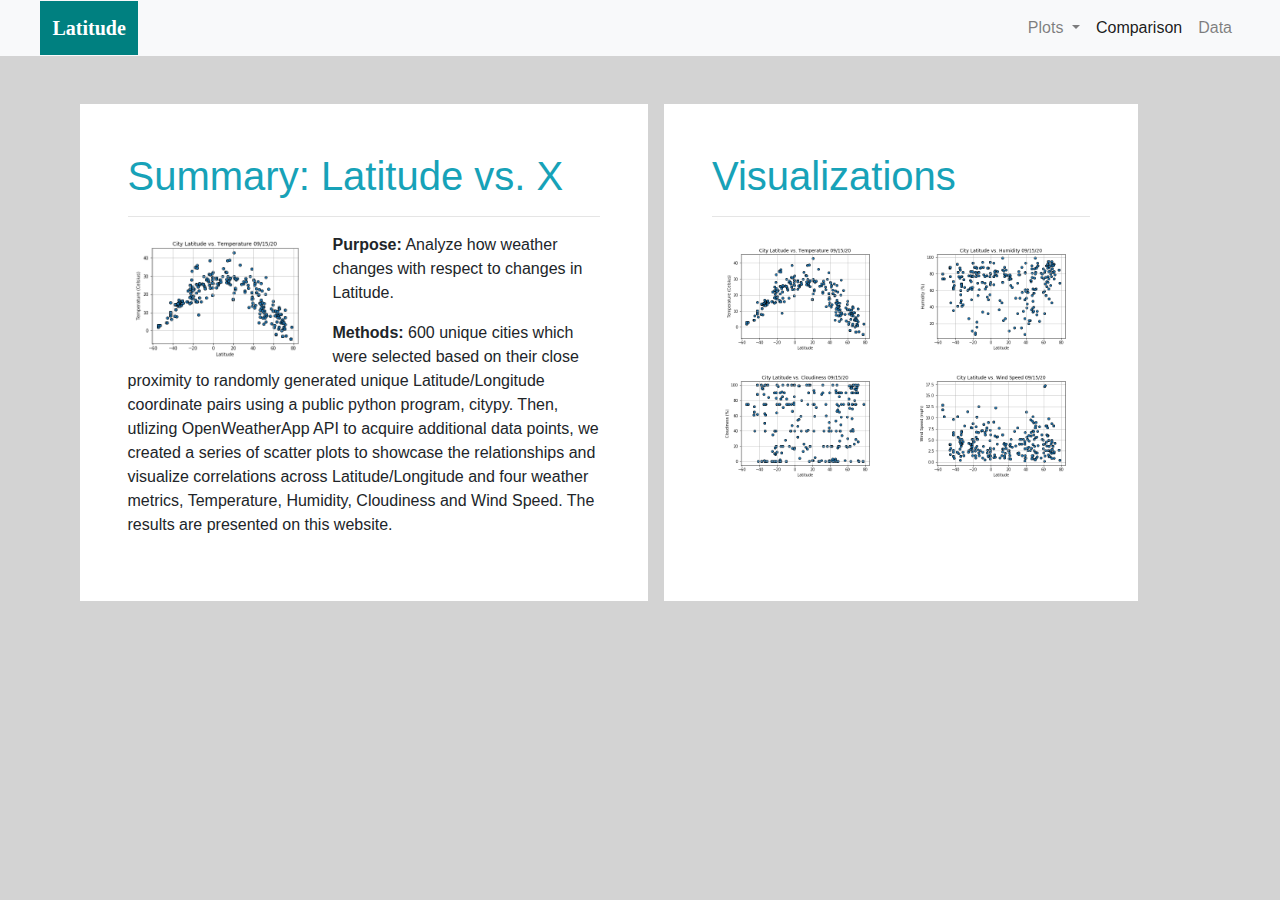
<file: index.html>
<!doctype html>
<html lang="en">
  <head>
    <!-- Required meta tags -->
    <meta charset="utf-8">
    <meta name="viewport" content="width=device-width, initial-scale=1, shrink-to-fit=no">

    <!-- Bootstrap CSS -->
    <link rel="stylesheet" href="https://stackpath.bootstrapcdn.com/bootstrap/4.4.1/css/bootstrap.min.css" integrity="sha384-Vkoo8x4CGsO3+Hhxv8T/Q5PaXtkKtu6ug5TOeNV6gBiFeWPGFN9MuhOf23Q9Ifjh" crossorigin="anonymous">
    <link rel="stylesheet" href="style.css">
    <title>Latitude Data Visualizations</title>
  </head>
  <body>
      
    <nav class="navbar navbar-expand-lg navbar-light bg-light" >
        <a class="navbar-brand ml-4"  href="index.html">Latitude</a>
        <button class="navbar-toggler" type="button" data-toggle="collapse" data-target="#navbarNavDropdown" aria-controls="navbarNavDropdown" aria-expanded="false" aria-label="Toggle navigation">
          <span class="navbar-toggler-icon"></span>
        </button>
        <div class="collapse navbar-collapse" id="navbarNavDropdown">
          <ul class="navbar-nav ml-auto">
            <li class="nav-item dropdown">
                <a class="nav-link dropdown-toggle" href="#" id="navbarDropdownMenuLink" role="button" data-toggle="dropdown" aria-haspopup="true" aria-expanded="false">
                  Plots
                </a>
                <div class="dropdown-menu" aria-labelledby="navbarDropdownMenuLink">
                  <a class="dropdown-item" href="temperature.html">Max Temperature</a>
                  <a class="dropdown-item" href="humidity.html">Humidity</a>
                  <a class="dropdown-item" href="cloudiness.html">Cloudiness</a>
                  <a class="dropdown-item" href="windspeed.html">Wind Speed</a>
                </div>
            </li>
            <li class="nav-item active">
              <a class="nav-link" href="comparison.html">Comparison</a>
            </li>
            <li class="nav-item mr-4">
              <a class="nav-link" href="data.html">Data</a>
            </li>
          </ul>
        </div>
      </nav>
<br>
<br>


        <div class="container-fluid ">
            <div class="row">
                <div class="col-lg-6 my-8 mx-2 p-5">
                    <h1 class="display-5 text-info">Summary: Latitude vs. X</h1>
                    <hr>
                    <img src="Images/Temperature.png" class="float-left mr-3 about-img img-responsive" width="40%" alt="Scatterplot of Latitude vs. Temperature">
                    <p ><strong>Purpose:</strong> Analyze how weather changes with respect to changes in Latitude.</p>
                    <p><strong>Methods:</strong> 600 unique cities which were selected based on their close proximity to randomly generated unique Latitude/Longitude coordinate pairs using a public python program, citypy. Then, utlizing OpenWeatherApp API to acquire additional data points, we created a series of scatter plots to showcase the relationships and visualize correlations across Latitude/Longitude and four weather metrics, Temperature, Humidity, Cloudiness and Wind Speed. The results are presented on this website.
                    </p>
                </div>
                <div class="col-lg-5 my-8 mx-2 p-5">
                    <h1 class="display-5 text-info">Visualizations</h1>
                    <hr>
                    
                    <a href="comparison.html"><img src="Images/Temperature.png" class="img-responsive float-lg-left m-2" width="44%" alt="Scatterplot of Latitude vs. Temperature"></a>
                    
                    <a href="comparison.html"><img src="Images/Humidity.png" class="img-responsive float-lg-right m-2" width="44%" alt="Scatterplot of Latitude vs. Humidity"></a>
                    
                    <a href="comparison.html"><img src="Images/Cloudiness.png" class="img-responsive float-lg-left m-2" width="44%" alt="Scatterplot of Latitude vs. Cloudiness"></a>
                    
                    <a href="comparison.html"><img src="Images/WindSpeed.png" class="img-responsive float-lg-right m-2" width="44%" alt="Scatterplot of Latitude vs. Wind Speed"></a>

                </div>
            </div>
        </div>
<br>
<br>

   


    <!-- Optional JavaScript -->
    <!-- jQuery first, then Popper.js, then Bootstrap JS -->
    <script src="https://code.jquery.com/jquery-3.4.1.slim.min.js" integrity="sha384-J6qa4849blE2+poT4WnyKhv5vZF5SrPo0iEjwBvKU7imGFAV0wwj1yYfoRSJoZ+n" crossorigin="anonymous"></script>
    <script src="https://cdn.jsdelivr.net/npm/popper.js@1.16.0/dist/umd/popper.min.js" integrity="sha384-Q6E9RHvbIyZFJoft+2mJbHaEWldlvI9IOYy5n3zV9zzTtmI3UksdQRVvoxMfooAo" crossorigin="anonymous"></script>
    <script src="https://stackpath.bootstrapcdn.com/bootstrap/4.4.1/js/bootstrap.min.js" integrity="sha384-wfSDF2E50Y2D1uUdj0O3uMBJnjuUD4Ih7YwaYd1iqfktj0Uod8GCExl3Og8ifwB6" crossorigin="anonymous"></script>
  </body>
</html>
</file>
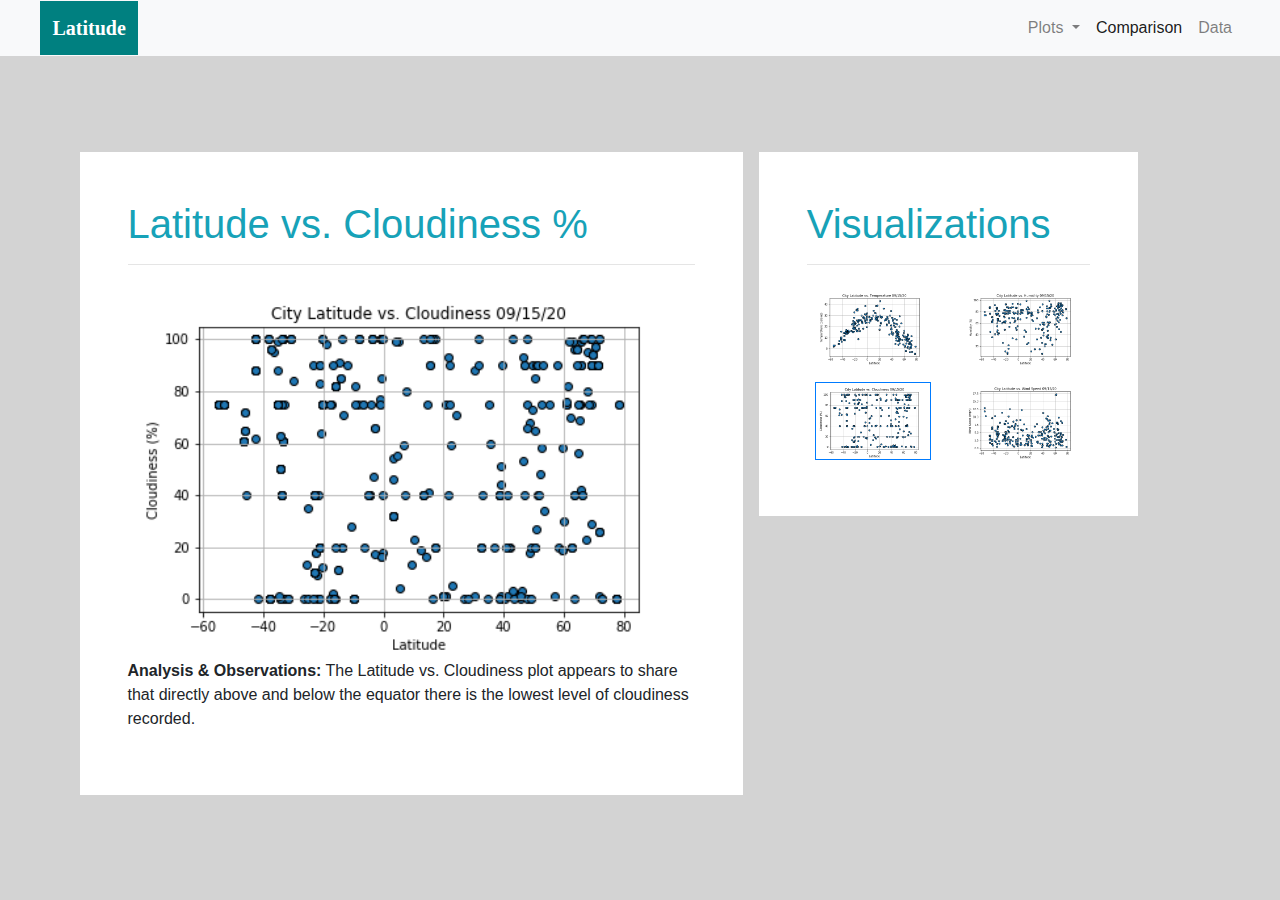
<file: cloudiness.html>
<!doctype html>
<html lang="en">
  <head>
    <!-- Required meta tags -->
    <meta charset="utf-8">
    <meta name="viewport" content="width=device-width, initial-scale=1, shrink-to-fit=no">

    <!-- Bootstrap CSS -->
    <link rel="stylesheet" href="https://stackpath.bootstrapcdn.com/bootstrap/4.4.1/css/bootstrap.min.css" integrity="sha384-Vkoo8x4CGsO3+Hhxv8T/Q5PaXtkKtu6ug5TOeNV6gBiFeWPGFN9MuhOf23Q9Ifjh" crossorigin="anonymous">
    <link rel="stylesheet" href="style.css">
    <title>Latitude vs. Cloudiness</title>
  </head>
  <body>
      
    <nav class="navbar navbar-expand-lg navbar-light bg-light" style="background-color: #e3f2fd;" >
        <a class="navbar-brand ml-4"  href="index.html">Latitude</a>
        <button class="navbar-toggler" type="button" data-toggle="collapse" data-target="#navbarNavDropdown" aria-controls="navbarNavDropdown" aria-expanded="false" aria-label="Toggle navigation">
          <span class="navbar-toggler-icon"></span>
        </button>
        <div class="collapse navbar-collapse" id="navbarNavDropdown">
          <ul class="navbar-nav ml-auto">
            <li class="nav-item dropdown">
                <a class="nav-link dropdown-toggle" href="#" id="navbarDropdownMenuLink" role="button" data-toggle="dropdown" aria-haspopup="true" aria-expanded="false">
                  Plots
                </a>
                <div class="dropdown-menu" aria-labelledby="navbarDropdownMenuLink">
                  <a class="dropdown-item" href="temperature.html">Max Temperature</a>
                  <a class="dropdown-item" href="humidity.html">Humidity</a>
                  <a class="dropdown-item" href="cloudiness.html">Cloudiness</a>
                  <a class="dropdown-item" href="windspeed.html">Wind Speed</a>
                </div>
            </li>
            <li class="nav-item active">
              <a class="nav-link" href="comparison.html">Comparison</a>
            </li>
            <li class="nav-item mr-4">
              <a class="nav-link" href="data.html">Data</a>
            </li>
          </ul>
        </div>
      </nav>
<br>
<br>


        <div class="container-fluid ">
            <div class="row">
                <div class="col-lg-7 my-5 mx-2 p-5">
                    <h1 class="display-5 text-info">Latitude vs. Cloudiness %</h1>
                    <hr>
                    <img src="Images/Cloudiness.png" class="float-left mr-3 about-img img-responsive" width="100%" alt="Scatterplot of Latitude vs. Cloudiness">
                    <p ><strong>Analysis & Observations:</strong> The Latitude vs. Cloudiness plot appears to share that directly above and below the equator there is the lowest level of cloudiness recorded.
                    </p>
                </div>
                <div class="col-lg-4 my-5 mx-2 p-5 align-self-start">
                    <h1 class="display-5 text-info">Visualizations</h1>
                    <hr>
                    
                    <a href="temperature.html"><img src="Images/Temperature.png" class="img-responsive float-lg-left m-2 " width="41%" alt="Scatterplot of Latitude vs. Temperature"></a>
                    
                    <a href="humidity.html"><img src="Images/Humidity.png" class="img-responsive float-lg-right m-2 " width="41%" alt="Scatterplot of Latitude vs. Humidity"></a>
                    
                    <img src="Images/Cloudiness.png" class="img-responsive float-lg-left m-2 border border-primary" width="41%" alt="Scatterplot of Latitude vs. Cloudiness">
                    
                    <a href="windspeed.html"><img src="Images/WindSpeed.png" class="img-responsive float-lg-right m-2" width="41%" alt="Scatterplot of Latitude vs. Wind Speed"></a>

                </div>
            </div>
        </div>
<br>
<br>

    


    
    <!-- jQuery first, then Popper.js, then Bootstrap JS -->
    <script src="https://code.jquery.com/jquery-3.4.1.slim.min.js" integrity="sha384-J6qa4849blE2+poT4WnyKhv5vZF5SrPo0iEjwBvKU7imGFAV0wwj1yYfoRSJoZ+n" crossorigin="anonymous"></script>
    <script src="https://cdn.jsdelivr.net/npm/popper.js@1.16.0/dist/umd/popper.min.js" integrity="sha384-Q6E9RHvbIyZFJoft+2mJbHaEWldlvI9IOYy5n3zV9zzTtmI3UksdQRVvoxMfooAo" crossorigin="anonymous"></script>
    <script src="https://stackpath.bootstrapcdn.com/bootstrap/4.4.1/js/bootstrap.min.js" integrity="sha384-wfSDF2E50Y2D1uUdj0O3uMBJnjuUD4Ih7YwaYd1iqfktj0Uod8GCExl3Og8ifwB6" crossorigin="anonymous"></script>
  </body>
</html>
</file>
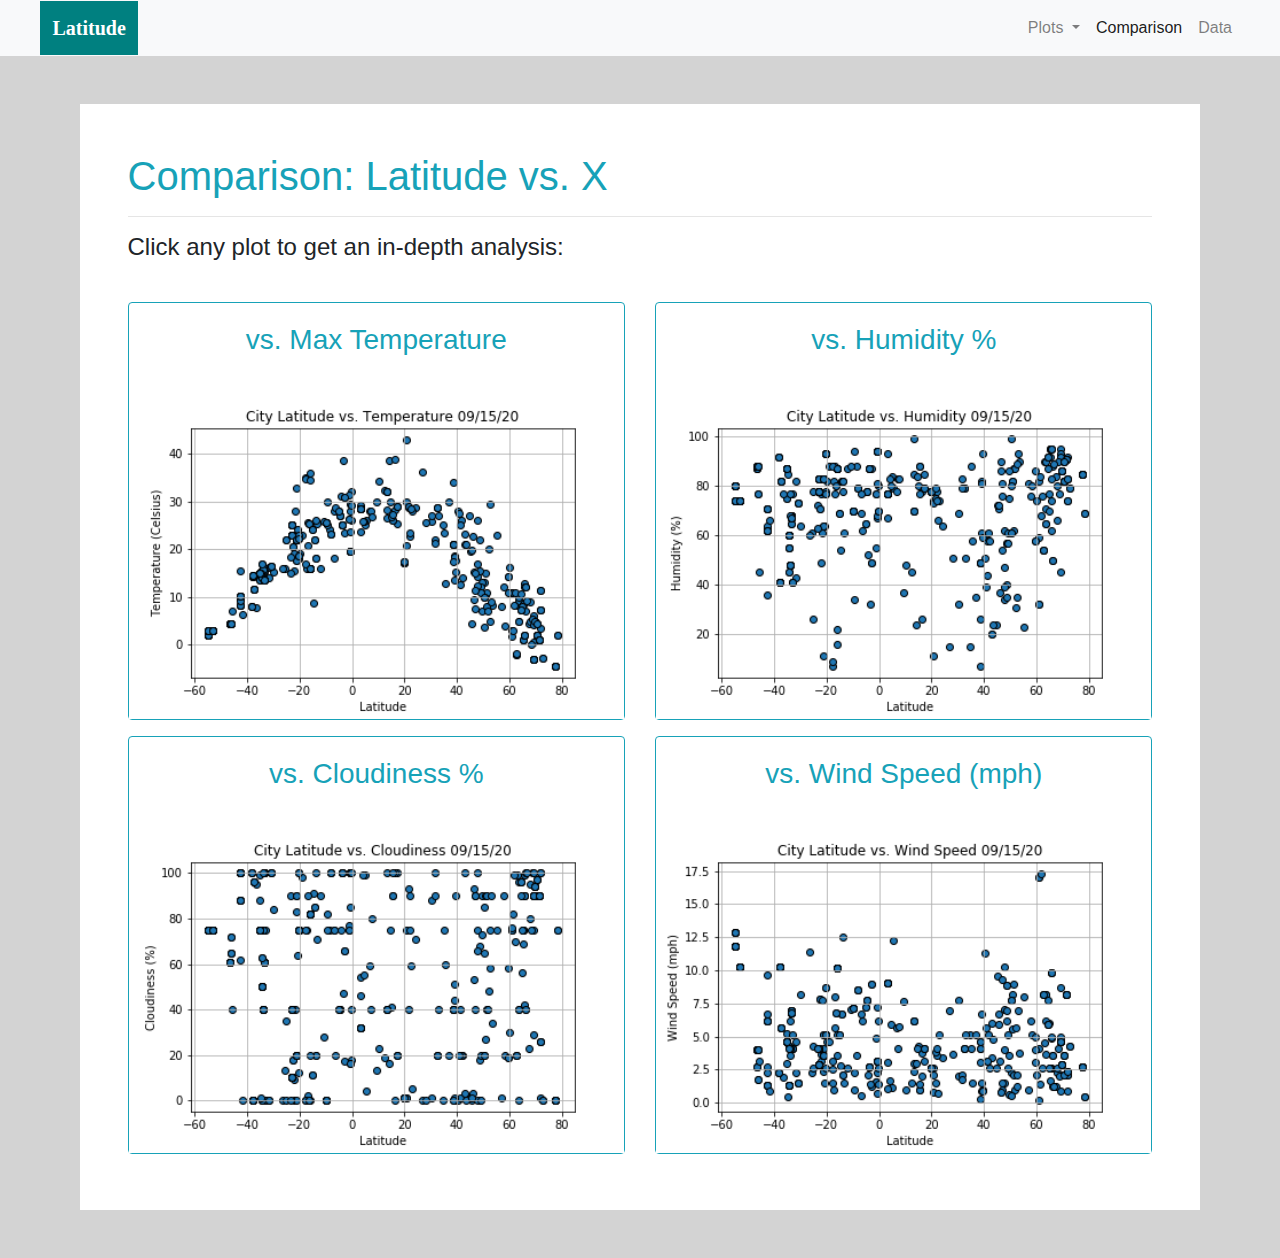
<file: comparison.html>
<!doctype html>
<html lang="en">
  <head>
    <!-- Required meta tags -->
    <meta charset="utf-8">
    <meta name="viewport" content="width=device-width, initial-scale=1, shrink-to-fit=no">

    <!-- Bootstrap CSS -->
    <link rel="stylesheet" href="https://stackpath.bootstrapcdn.com/bootstrap/4.4.1/css/bootstrap.min.css" integrity="sha384-Vkoo8x4CGsO3+Hhxv8T/Q5PaXtkKtu6ug5TOeNV6gBiFeWPGFN9MuhOf23Q9Ifjh" crossorigin="anonymous">
    <link rel="stylesheet" href="style.css">
    <title>Latitude Data Comparisons</title>
  </head>
  <body>
      
    <nav class="navbar navbar-expand-lg navbar-light bg-light" style="background-color: #e3f2fd;" >
        <a class="navbar-brand ml-4"  href="index.html">Latitude</a>
        <button class="navbar-toggler" type="button" data-toggle="collapse" data-target="#navbarNavDropdown" aria-controls="navbarNavDropdown" aria-expanded="false" aria-label="Toggle navigation">
          <span class="navbar-toggler-icon"></span>
        </button>
        <div class="collapse navbar-collapse" id="navbarNavDropdown">
          <ul class="navbar-nav ml-auto">
            <li class="nav-item dropdown">
                <a class="nav-link dropdown-toggle" href="#" id="navbarDropdownMenuLink" role="button" data-toggle="dropdown" aria-haspopup="true" aria-expanded="false">
                  Plots
                </a>
                <div class="dropdown-menu" aria-labelledby="navbarDropdownMenuLink">
                  <a class="dropdown-item" href="temperature.html">Max Temperature</a>
                  <a class="dropdown-item" href="humidity.html">Humidity</a>
                  <a class="dropdown-item" href="cloudiness.html">Cloudiness</a>
                  <a class="dropdown-item" href="windspeed.html">Wind Speed</a>
                </div>
            </li>
            <li class="nav-item active">
              <a class="nav-link" href="comparison.html">Comparison</a>
            </li>
            <li class="nav-item mr-4">
              <a class="nav-link" href="data.html">Data</a>
            </li>
          </ul>
        </div>
      </nav>
<br>
<br>


        <div class="container-fluid ">
            <div class="row">
                <div class="col my-8 mx-2 p-5">
                    <h1 class="display-5 text-info">Comparison: Latitude vs. X</h1>
                    <hr>
                    <h4 class="display-5">Click any plot to get an in-depth analysis:</h1>
                    <br>
                        <div class="card-deck text-center">
                            <div class="card border border-info my-2">
                                <div class="card-body">
                                <h3 class="card-title text-info">vs. Max Temperature</h3>
                                </div>
                                <a href="temperature.html"><img src="Images/Temperature.png" class="img-responsive" width="100%" alt="Scatterplot of Latitude vs.Temperature"></a>
                            </div>
                            <div class="card border border-info my-2">
                                <div class="card-body">
                                <h3 class="card-title text-info">vs. Humidity %</h3>
                                </div>
                                <a href="humidity.html"><img src="Images/Humidity.png" class="img-responsive" width="100%" alt="Scatterplot of Latitude vs.Humidity"></a>
                            </div>
                        </div>
                        <div class="card-deck text-center">
                            <div class="card border border-info my-2">
                                <div class="card-body">
                                <h3 class="card-title text-info">vs. Cloudiness %</h3>
                                </div>
                                <a href="cloudiness.html"><img src="Images/Cloudiness.png" class="img-responsive" width="100%" alt="Scatterplot of Latitude vs.Cloudiness"></a>
                            </div>
                            <div class="card border border-info my-2">
                                <div class="card-body">
                                <h3 class="card-title text-info">vs. Wind Speed (mph)</h3>
                                </div>
                                <a href="windspeed.html"><img src="Images/WindSpeed.png" class="img-responsive" width="100%" alt="Scatterplot of Latitude vs. Wind Speed"></a>
                            </div>
                        </div>
                    
                    
                    
                    
                    

                </div>
            </div>
        </div>
<br>
<br>

    


    <!-- Optional JavaScript -->
    <!-- jQuery first, then Popper.js, then Bootstrap JS -->
    <script src="https://code.jquery.com/jquery-3.4.1.slim.min.js" integrity="sha384-J6qa4849blE2+poT4WnyKhv5vZF5SrPo0iEjwBvKU7imGFAV0wwj1yYfoRSJoZ+n" crossorigin="anonymous"></script>
    <script src="https://cdn.jsdelivr.net/npm/popper.js@1.16.0/dist/umd/popper.min.js" integrity="sha384-Q6E9RHvbIyZFJoft+2mJbHaEWldlvI9IOYy5n3zV9zzTtmI3UksdQRVvoxMfooAo" crossorigin="anonymous"></script>
    <script src="https://stackpath.bootstrapcdn.com/bootstrap/4.4.1/js/bootstrap.min.js" integrity="sha384-wfSDF2E50Y2D1uUdj0O3uMBJnjuUD4Ih7YwaYd1iqfktj0Uod8GCExl3Og8ifwB6" crossorigin="anonymous"></script>
  </body>
</html>
</file>
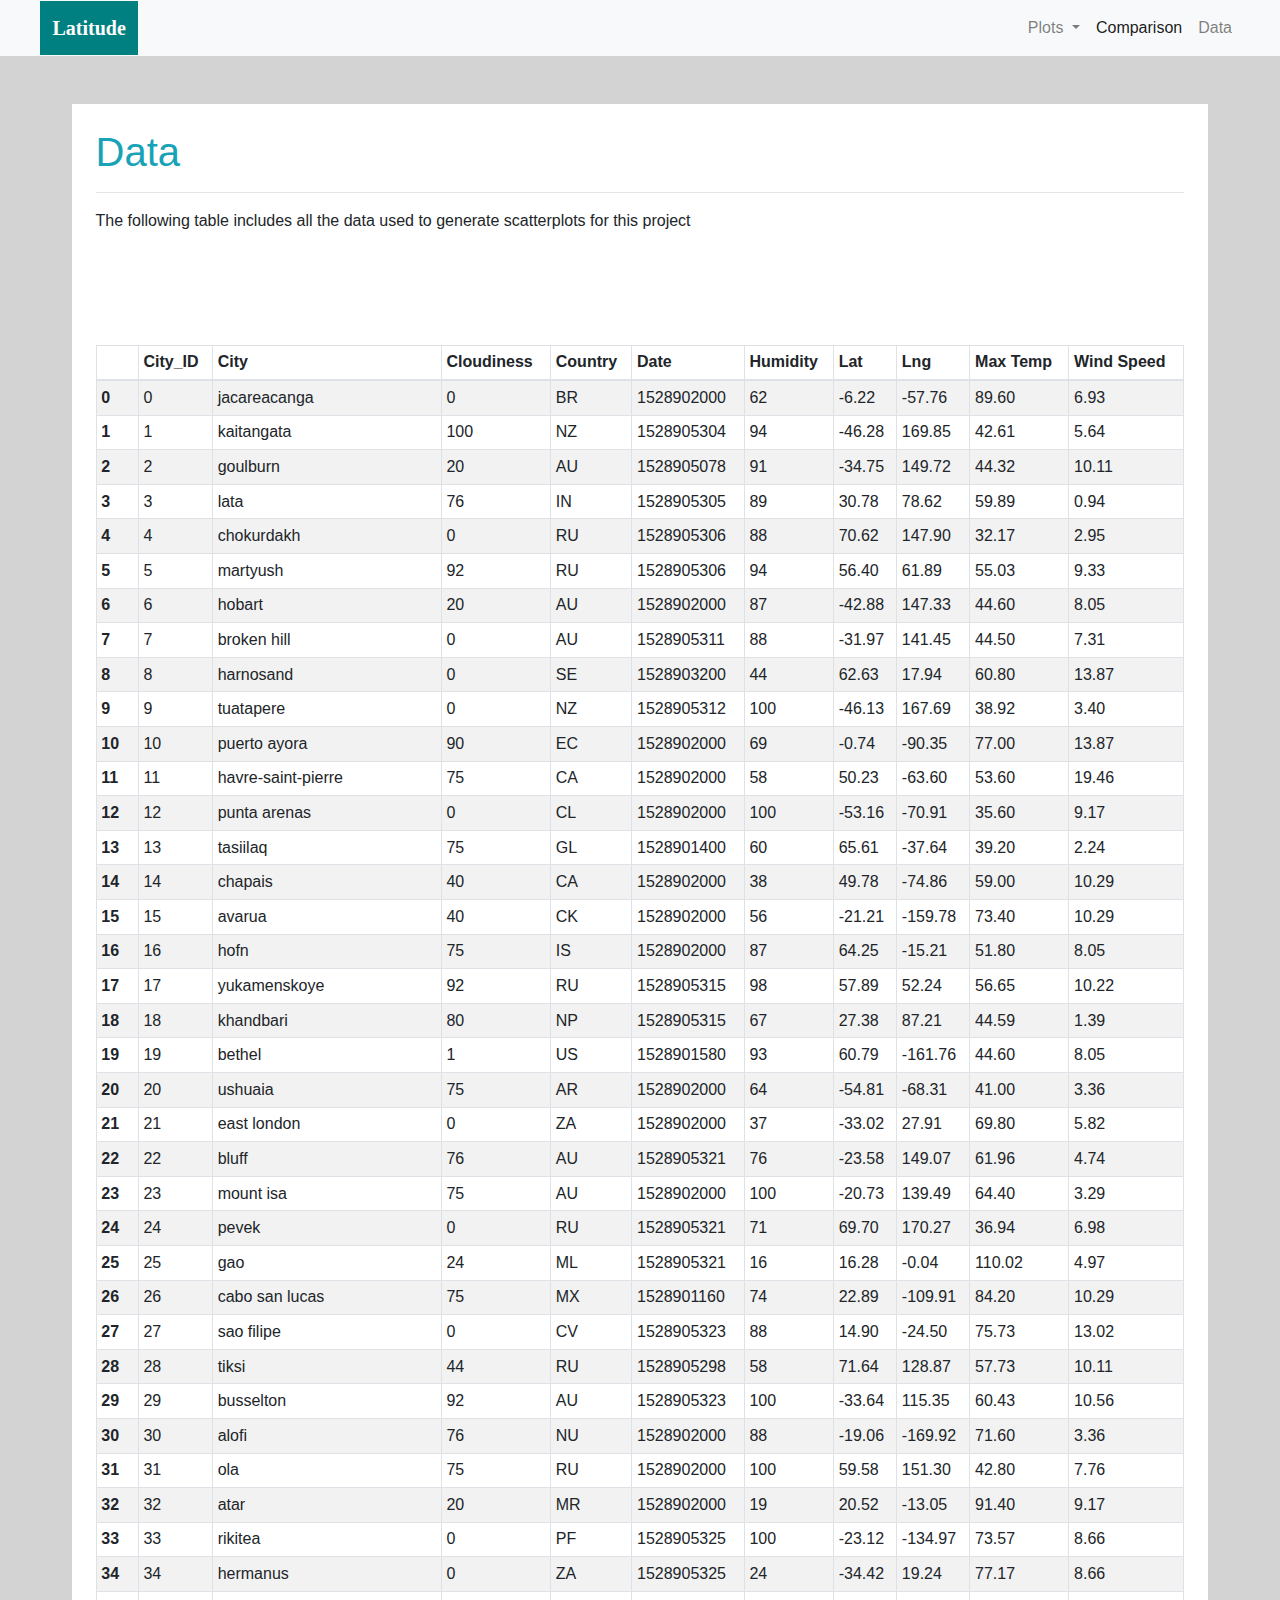
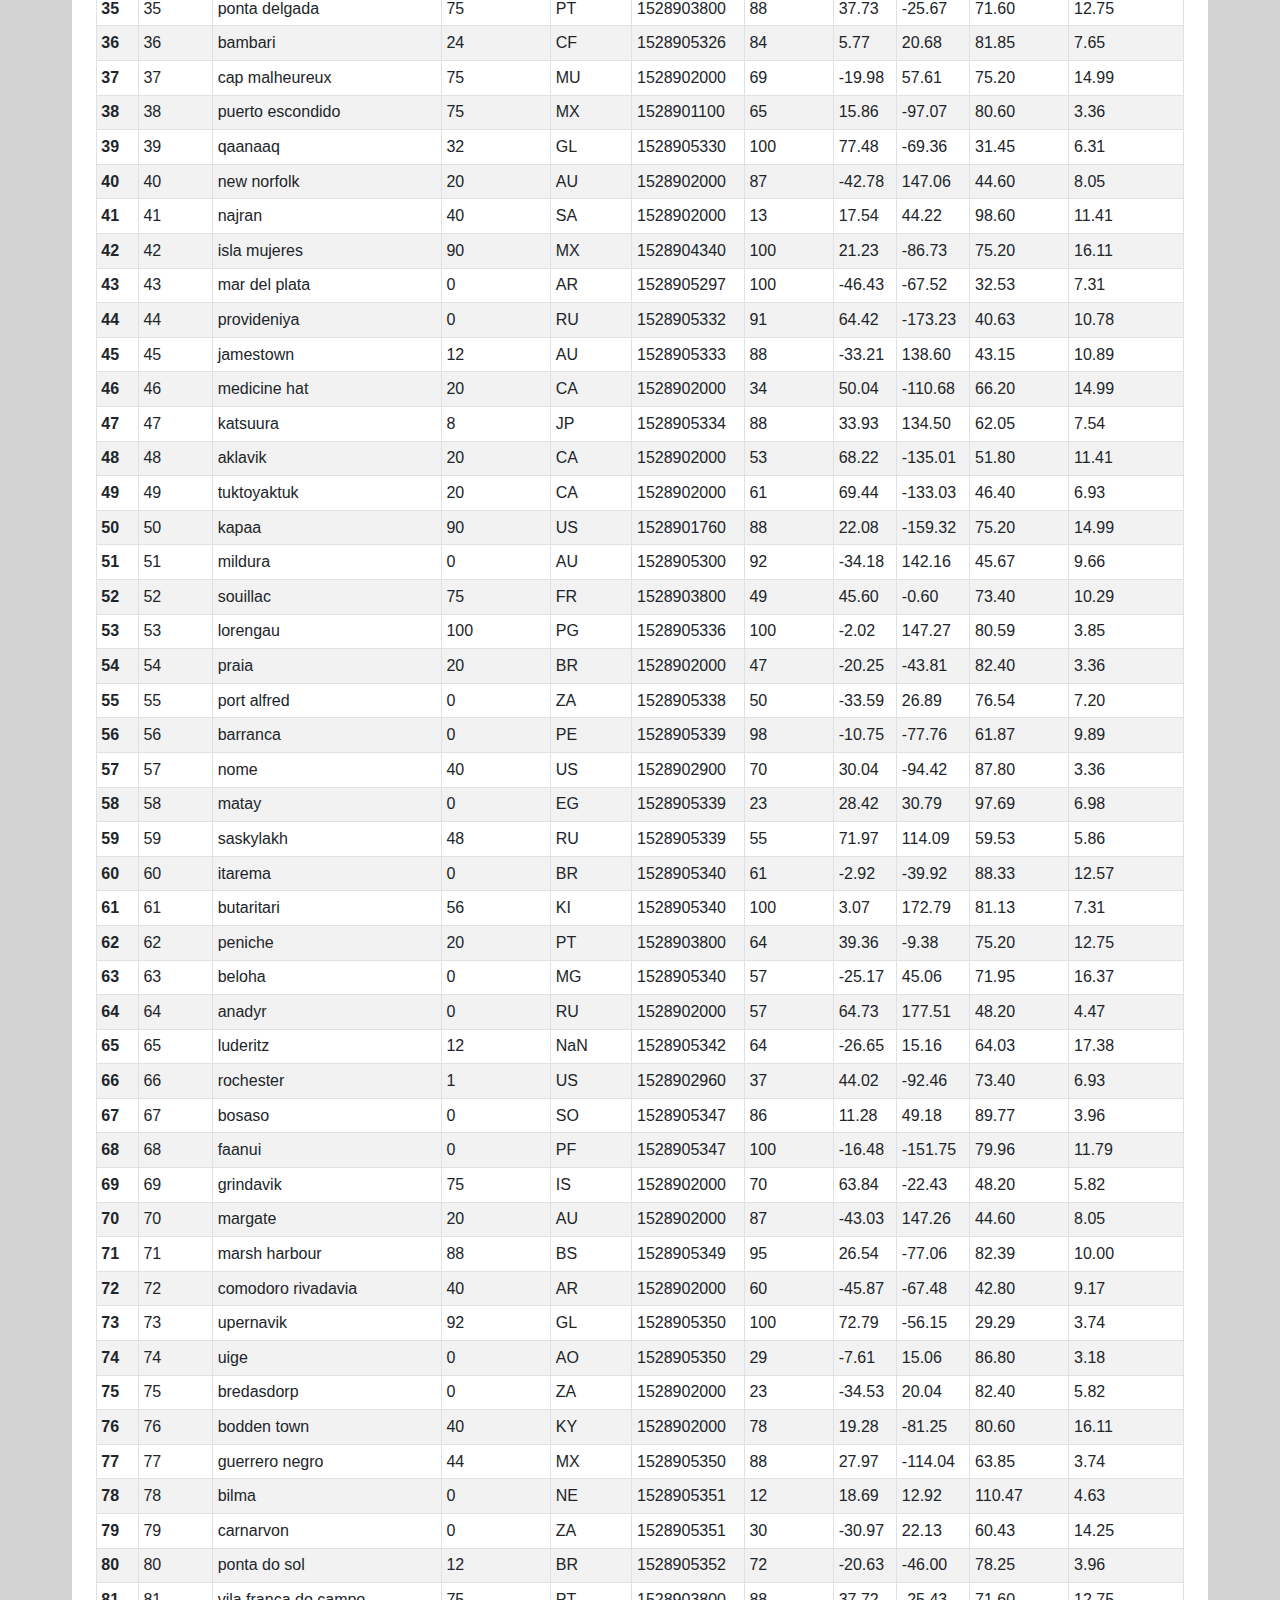
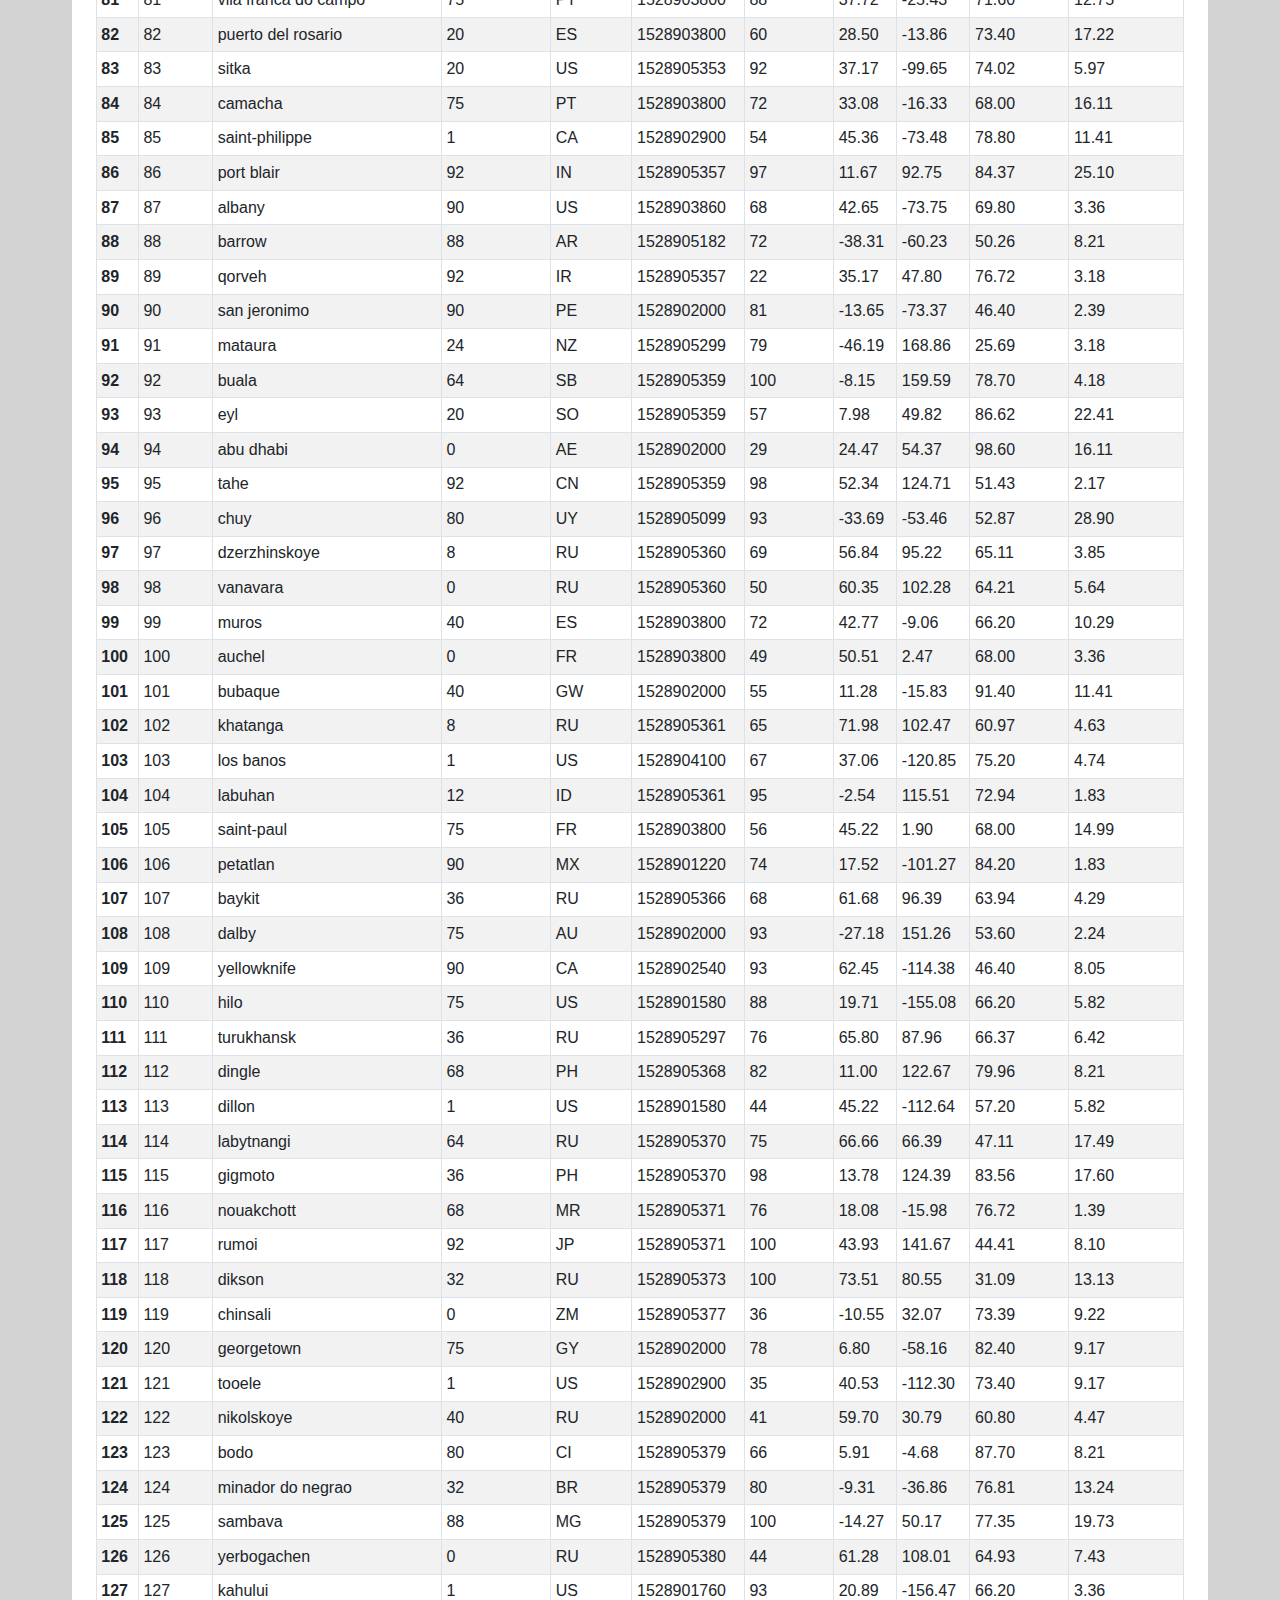
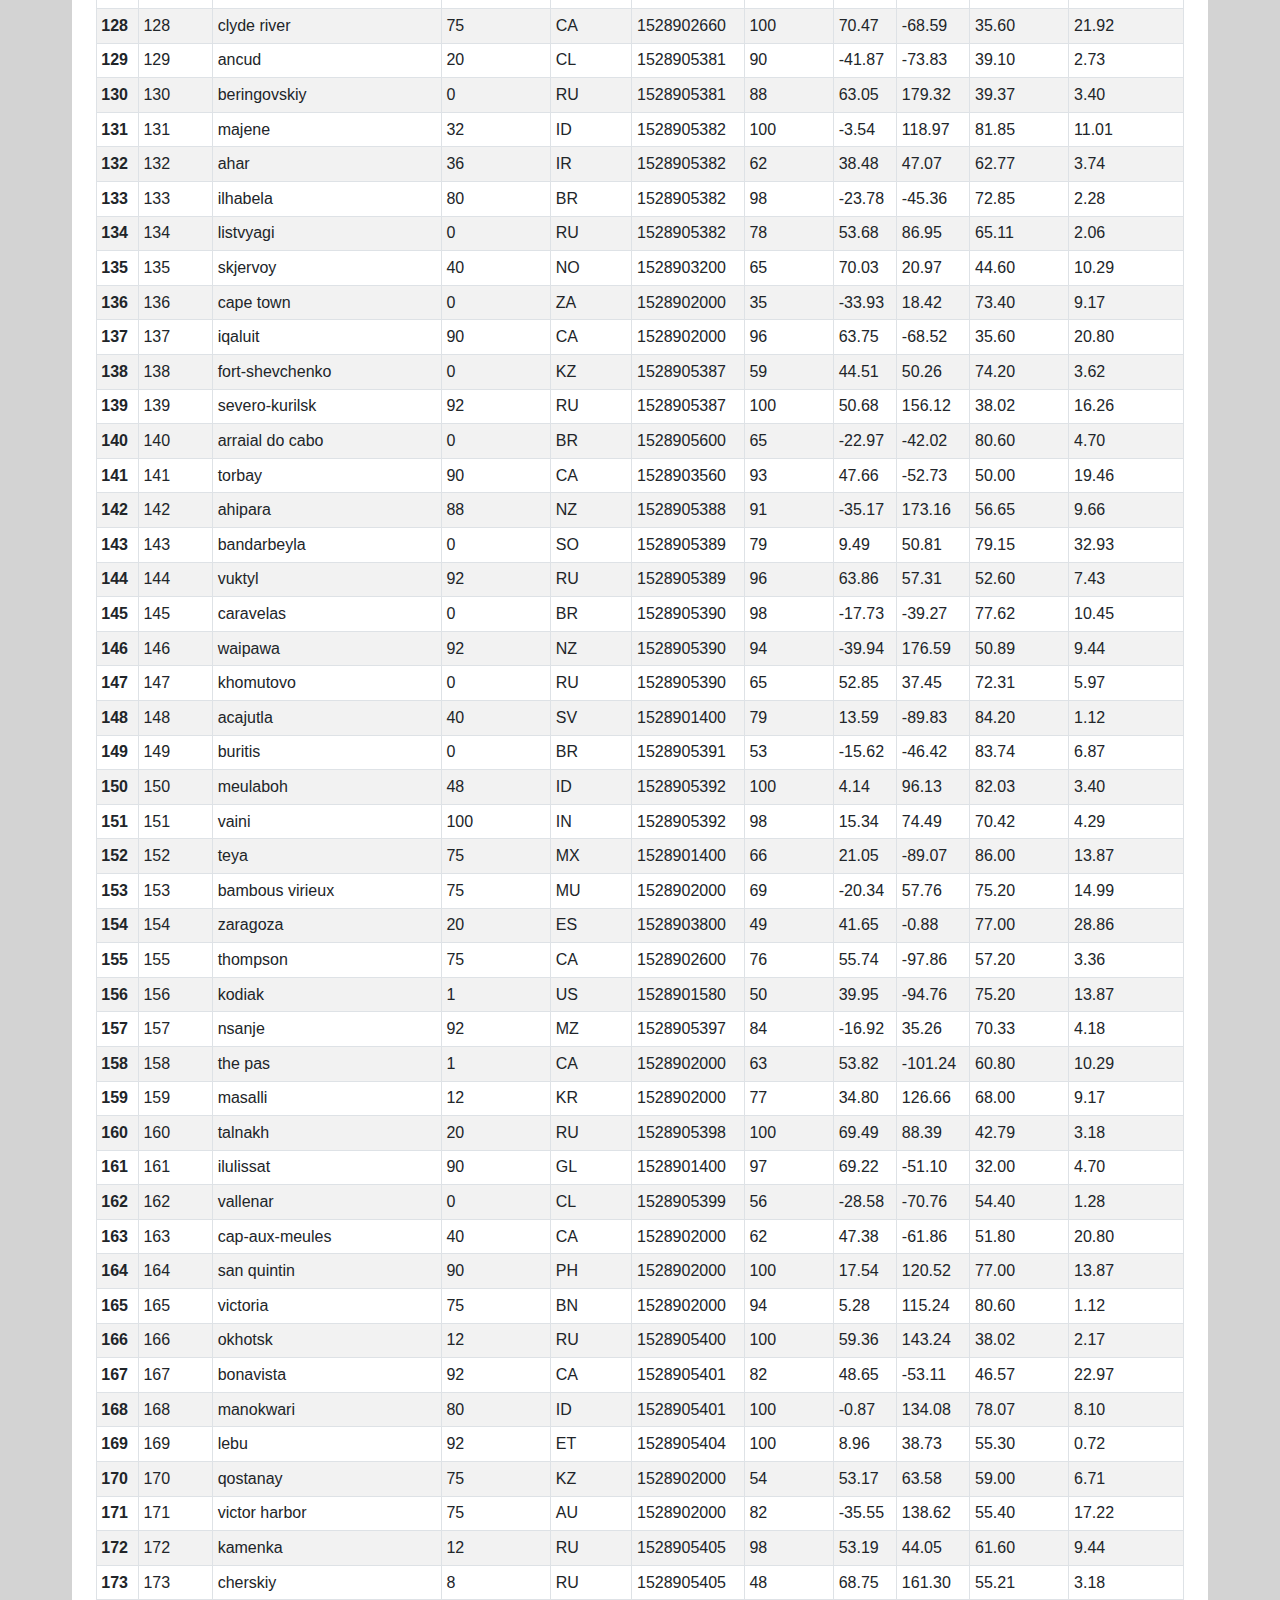
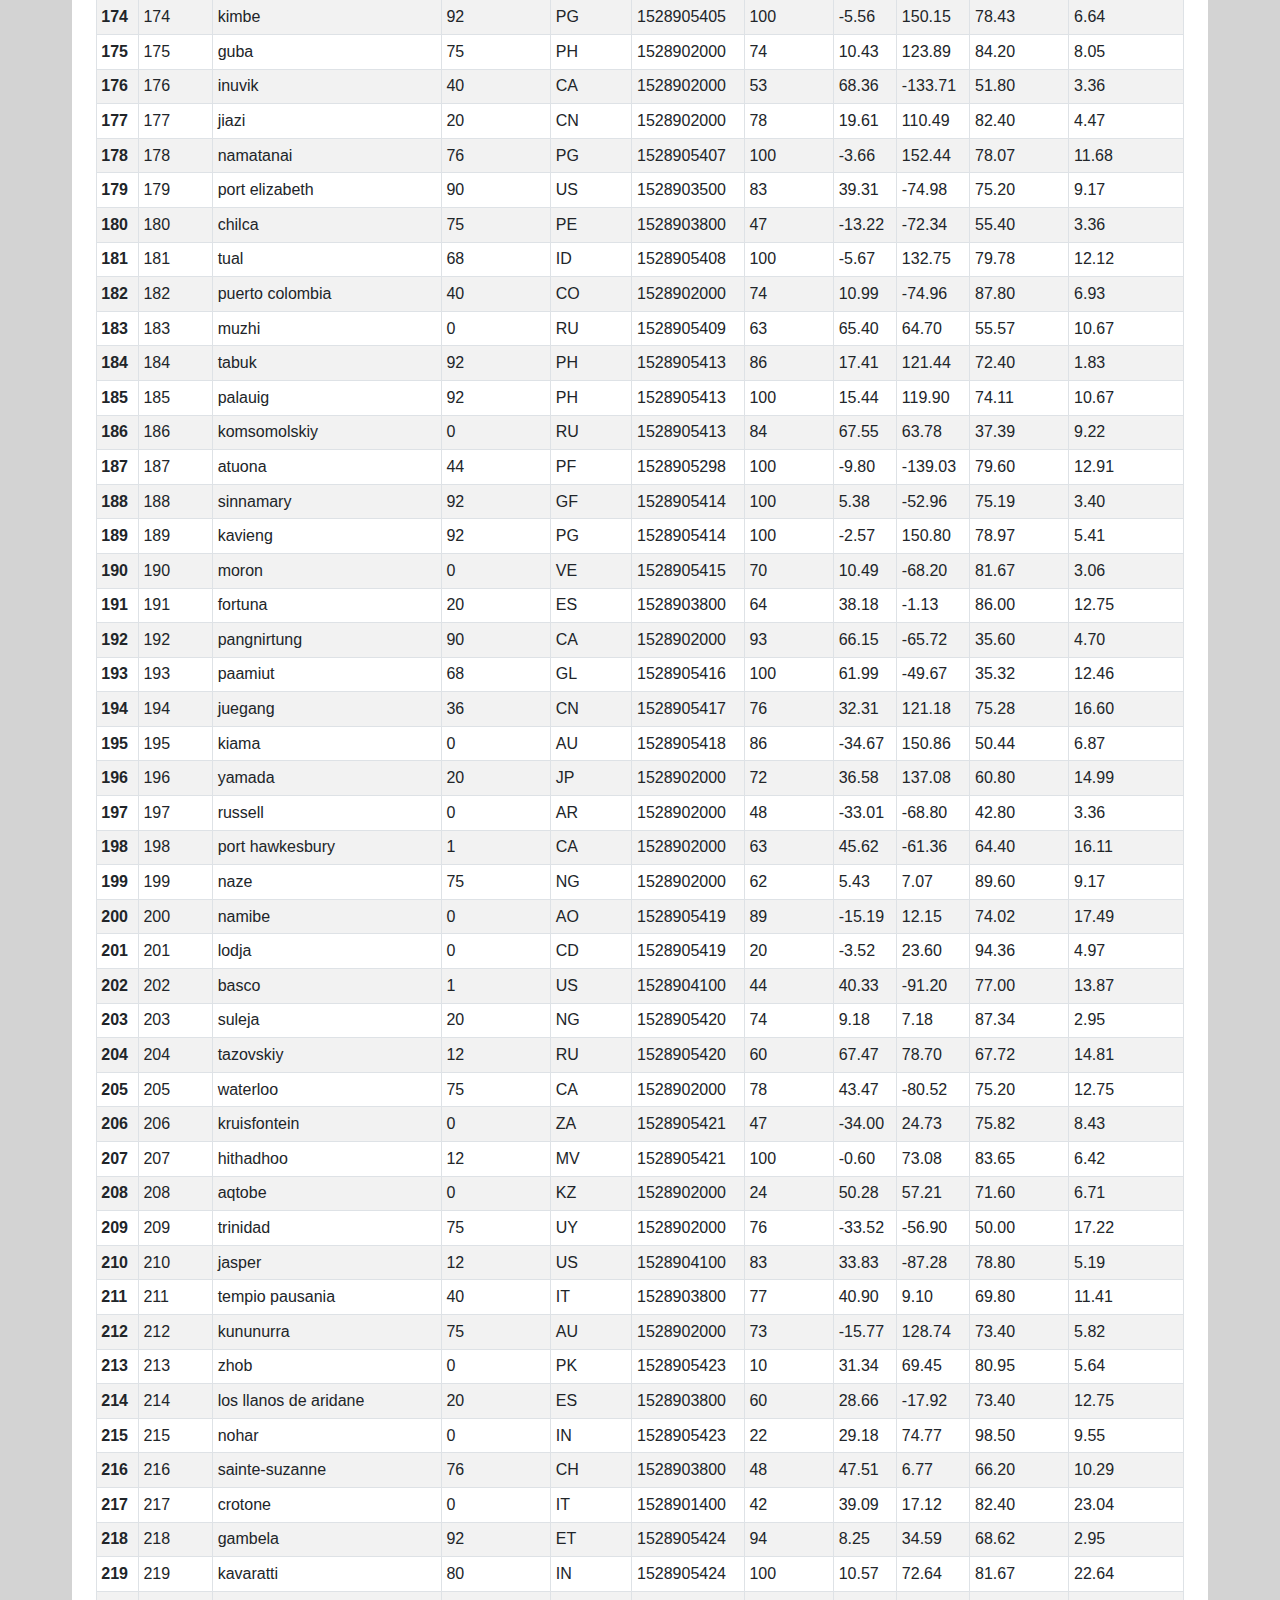
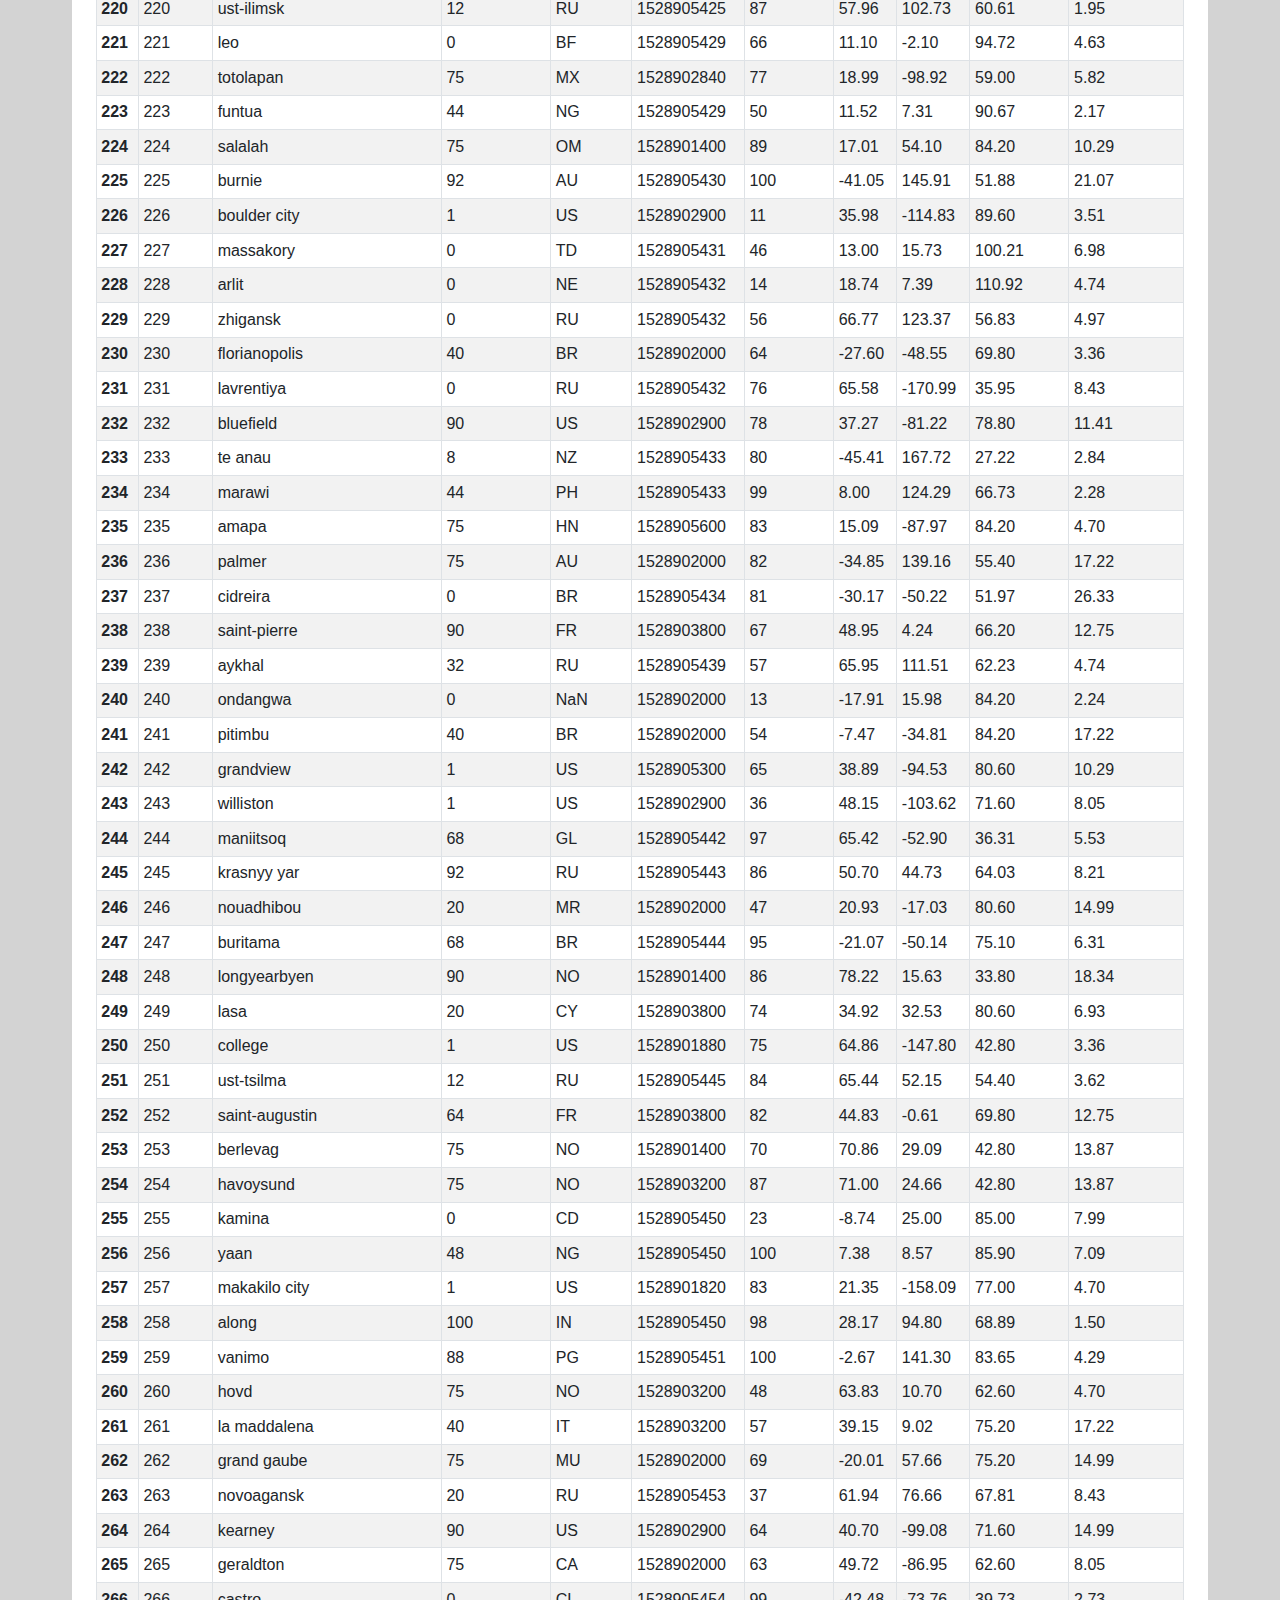
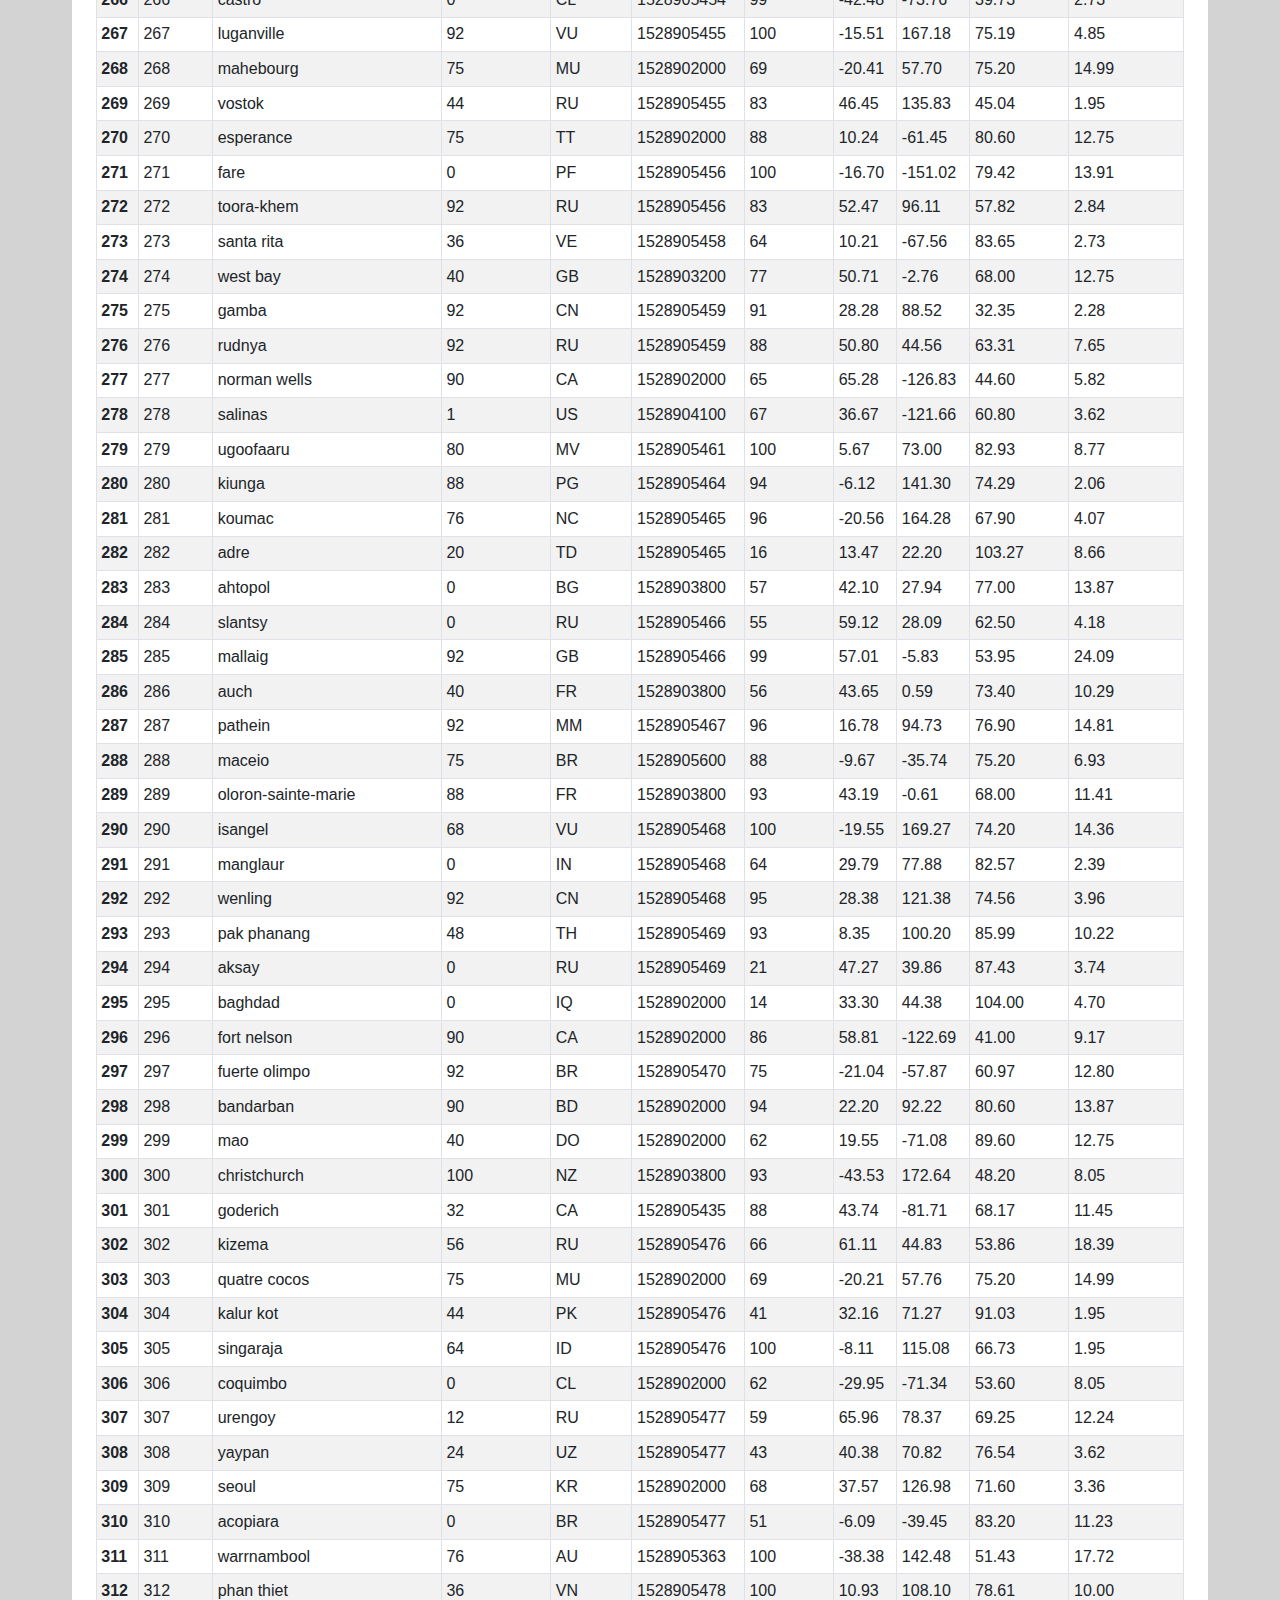
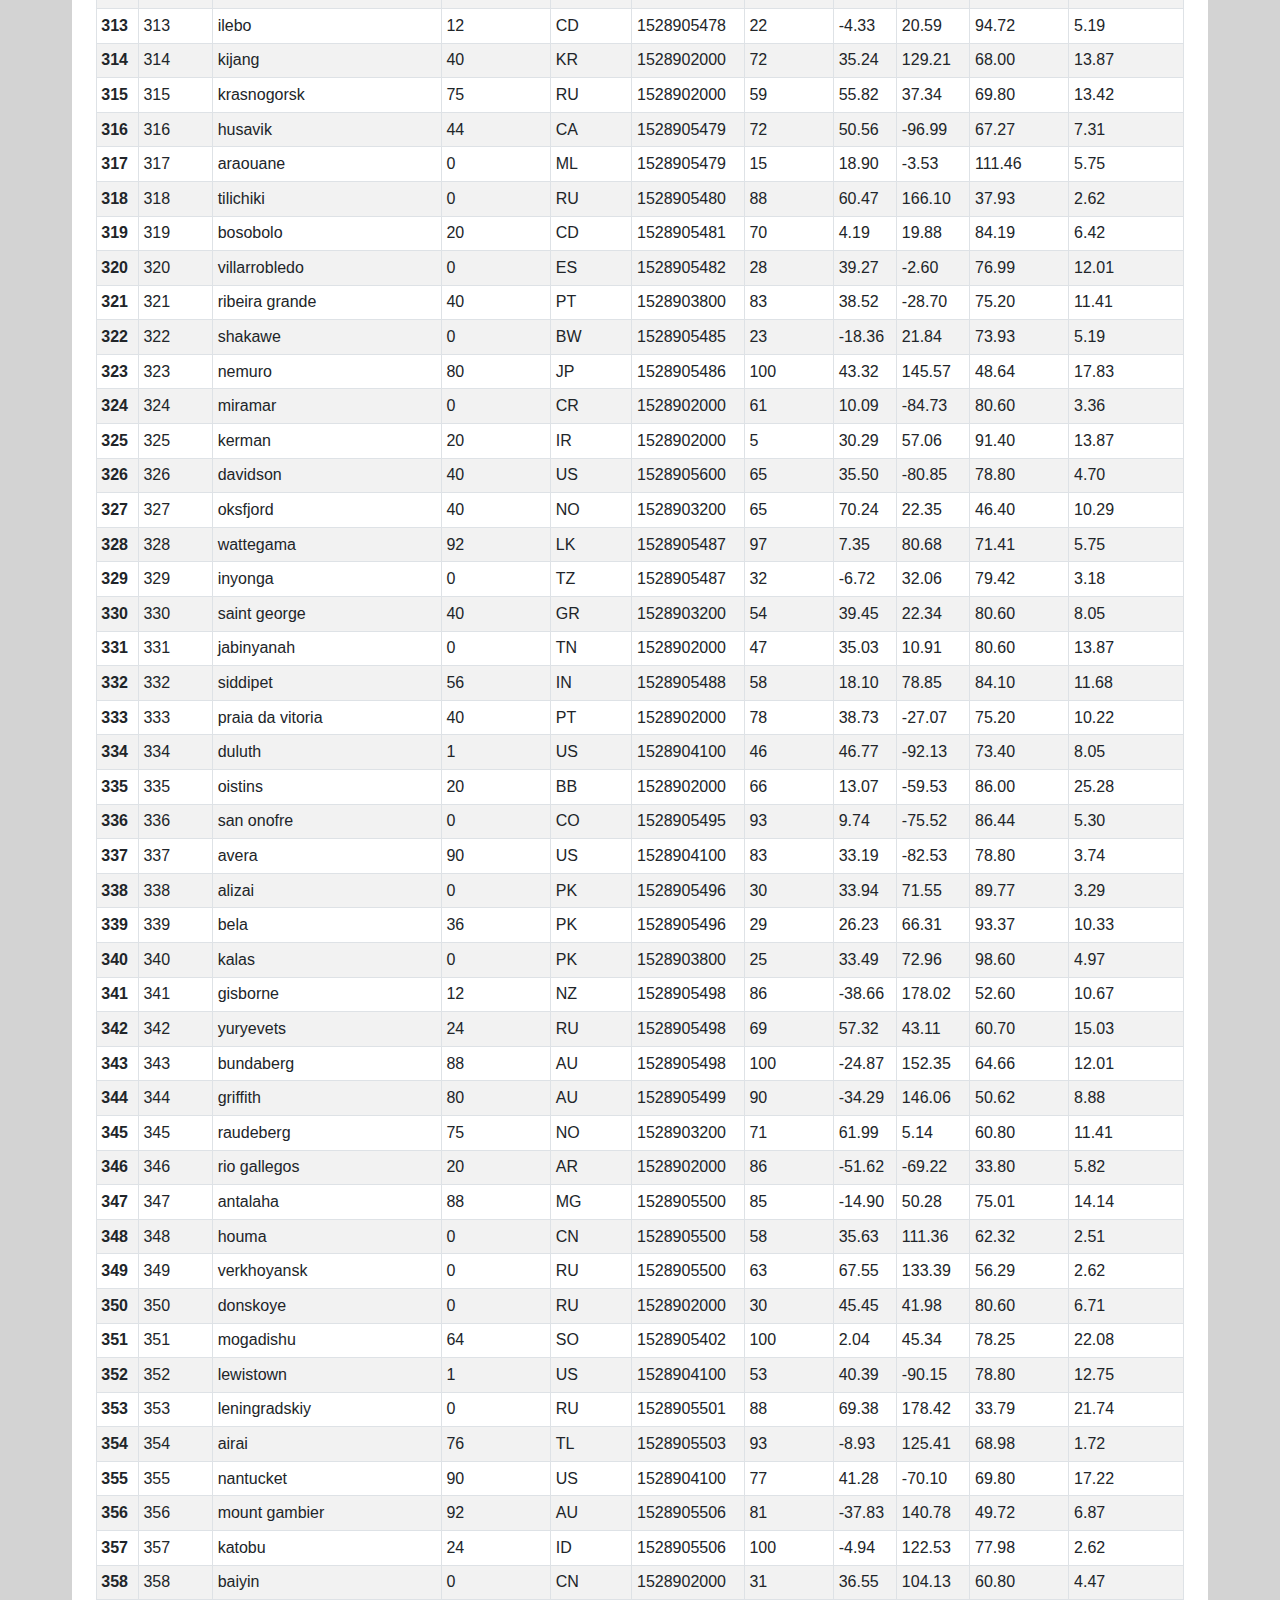
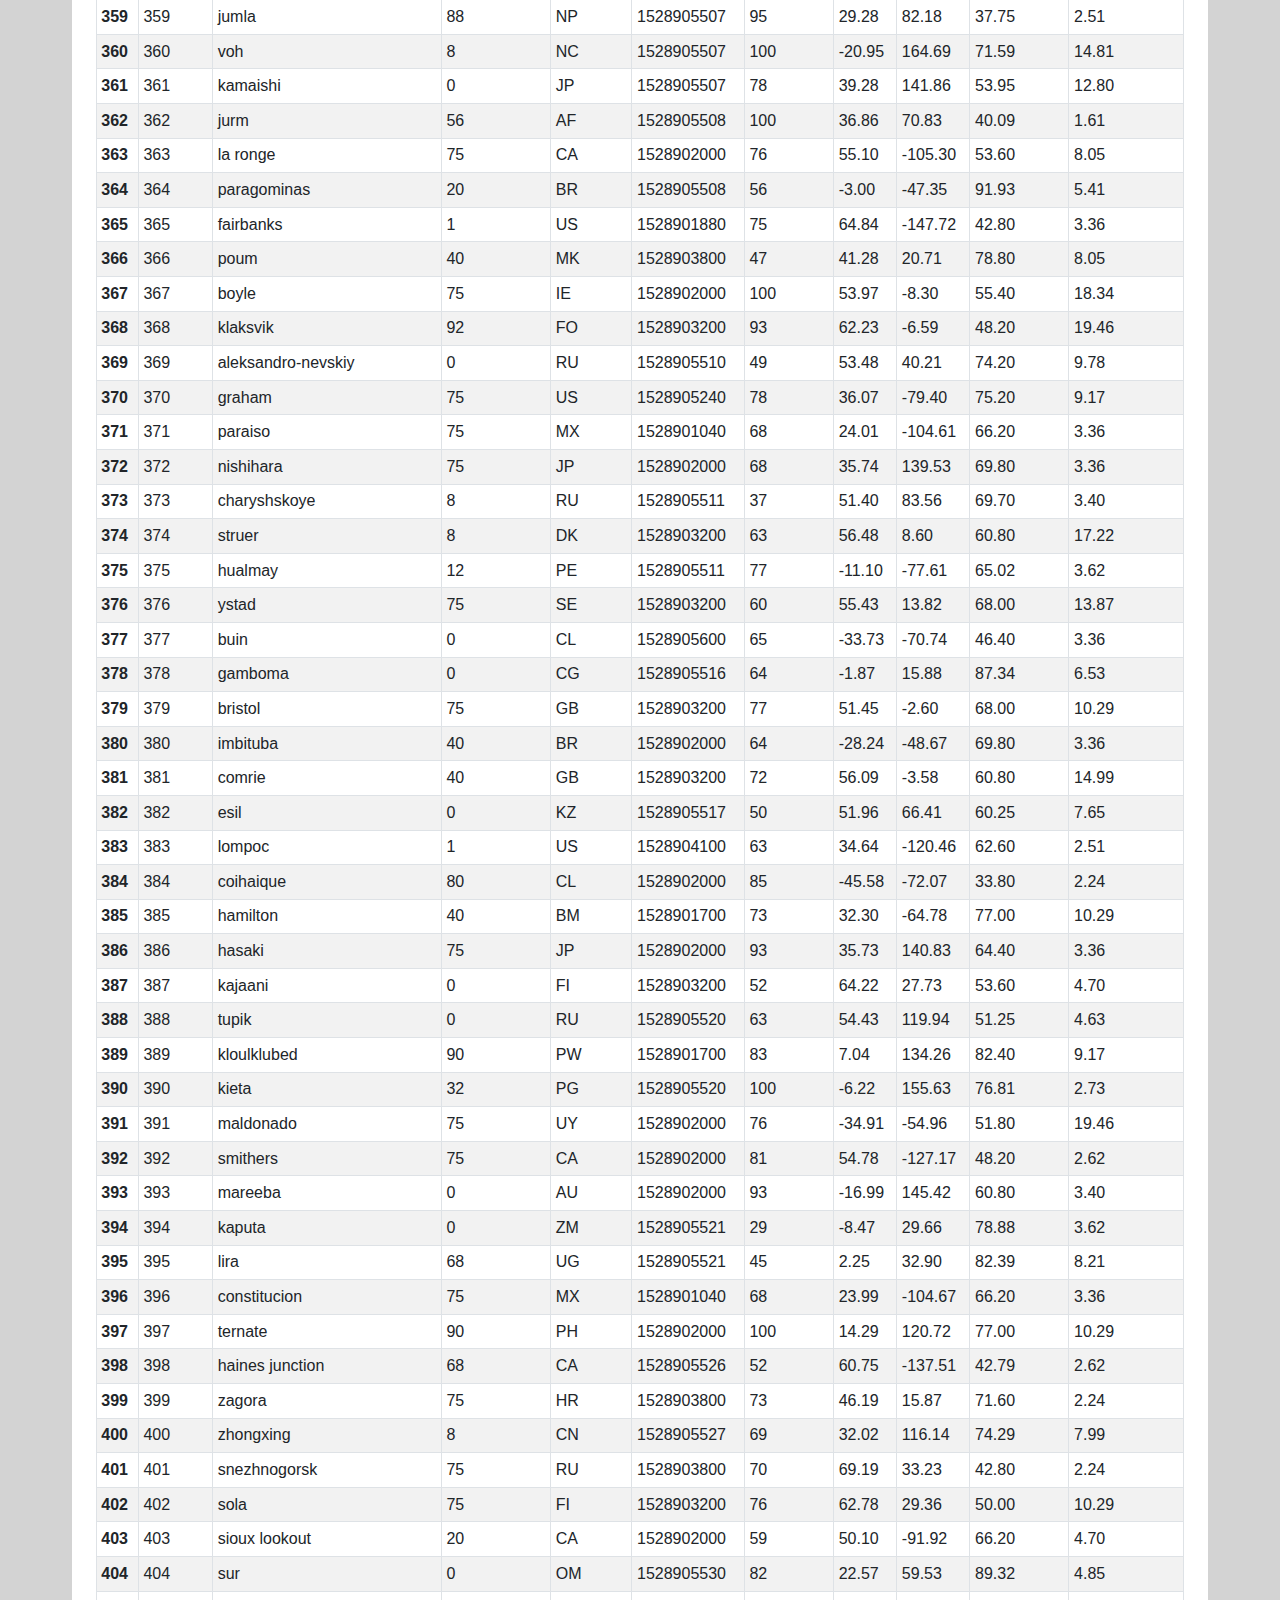
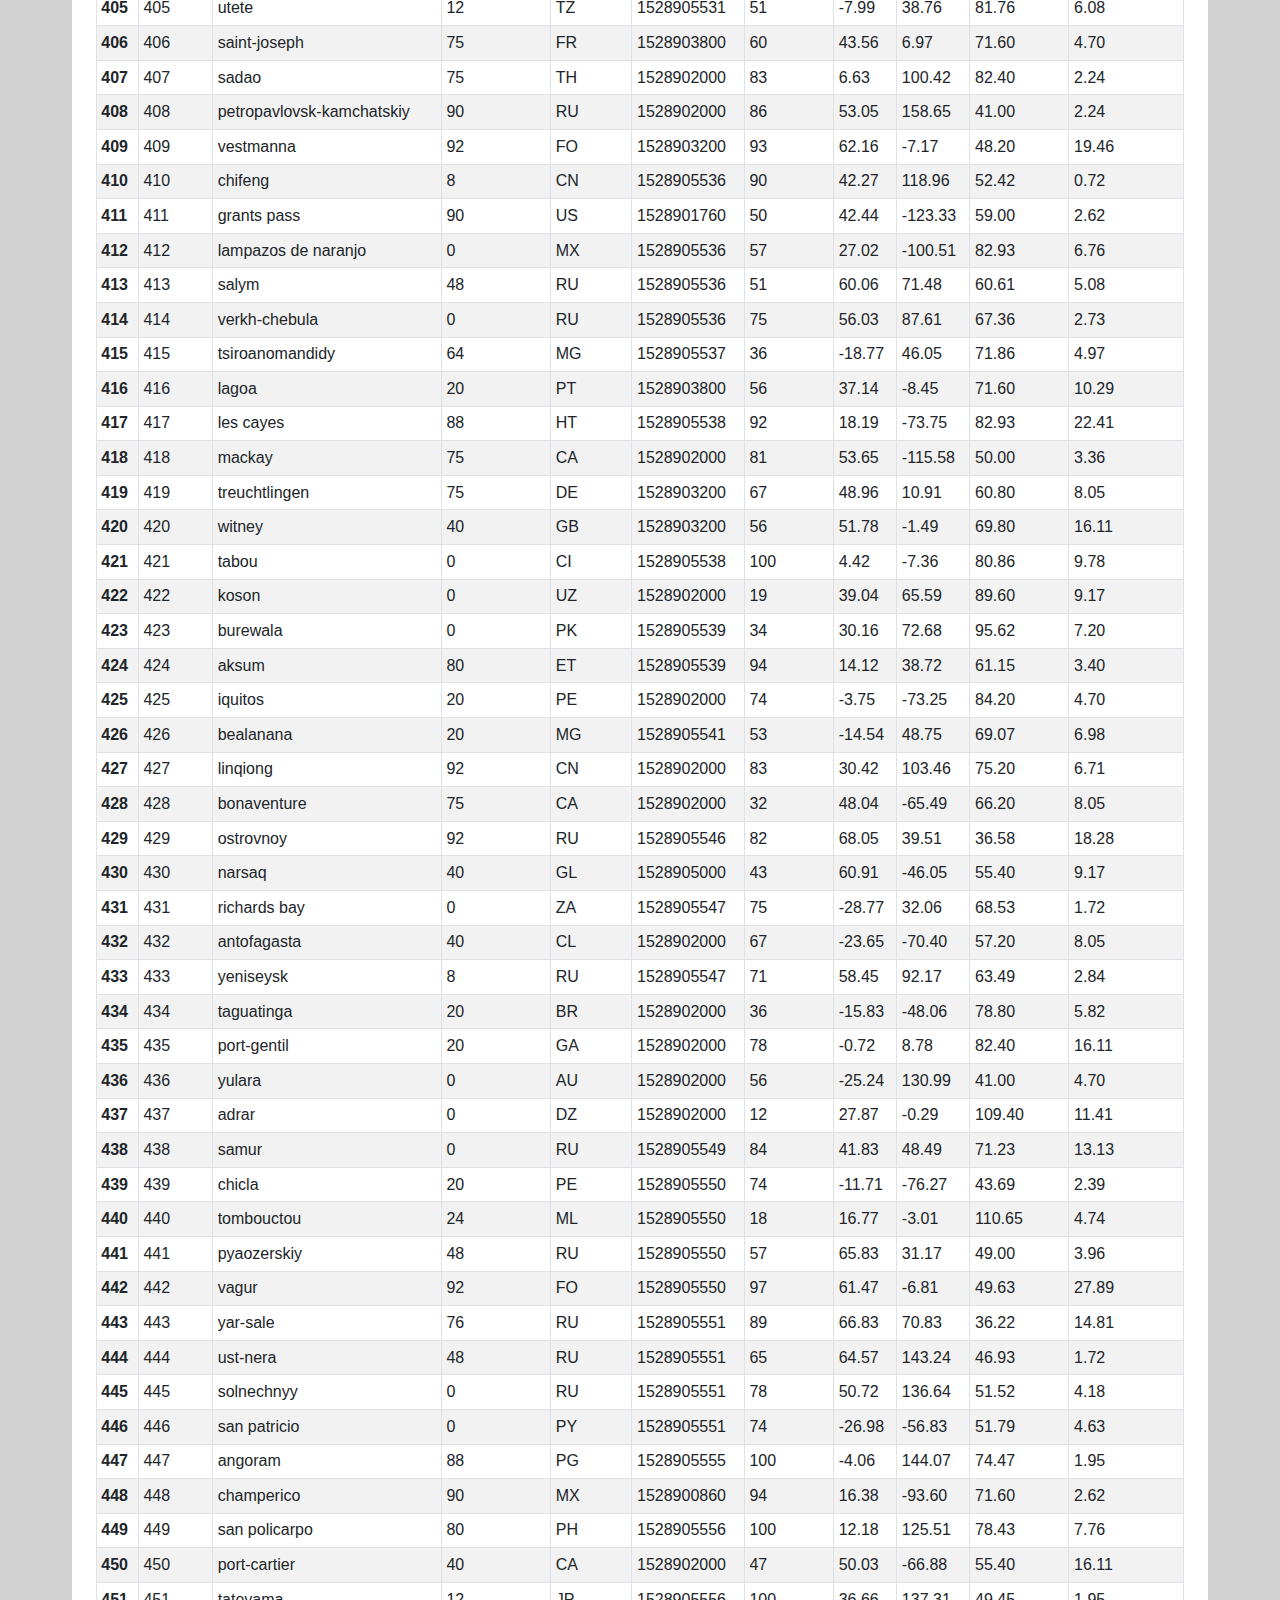
<file: data.html>
<!DOCTYPE html>
<html lang="en">
<head>
    <meta charset="UTF-8">
    <meta name="viewport" content="width=device-width, initial-scale=1.0">
    <meta http-equiv="X-UA-Compatible" content="ie=edge">
    <!-- Bootstrap CSS -->
    <link rel="stylesheet" href="https://stackpath.bootstrapcdn.com/bootstrap/4.4.1/css/bootstrap.min.css" integrity="sha384-Vkoo8x4CGsO3+Hhxv8T/Q5PaXtkKtu6ug5TOeNV6gBiFeWPGFN9MuhOf23Q9Ifjh" crossorigin="anonymous">
    <link rel="stylesheet" href="style.css">
    <title>Weather Data Table</title>
</head>
<body>
  <nav class="navbar navbar-expand-lg navbar-light bg-light" style="background-color: #e3f2fd;" >
    <a class="navbar-brand ml-4"  href="index.html">Latitude</a>
    <button class="navbar-toggler" type="button" data-toggle="collapse" data-target="#navbarNavDropdown" aria-controls="navbarNavDropdown" aria-expanded="false" aria-label="Toggle navigation">
      <span class="navbar-toggler-icon"></span>
    </button>
    <div class="collapse navbar-collapse" id="navbarNavDropdown">
      <ul class="navbar-nav ml-auto">
        <li class="nav-item dropdown">
            <a class="nav-link dropdown-toggle" href="#" id="navbarDropdownMenuLink" role="button" data-toggle="dropdown" aria-haspopup="true" aria-expanded="false">
              Plots
            </a>
            <div class="dropdown-menu" aria-labelledby="navbarDropdownMenuLink">
              <a class="dropdown-item" href="temperature.html">Max Temperature</a>
              <a class="dropdown-item" href="humidity.html">Humidity</a>
              <a class="dropdown-item" href="cloudiness.html">Cloudiness</a>
              <a class="dropdown-item" href="windspeed.html">Wind Speed</a>
            </div>
        </li>
        <li class="nav-item active">
          <a class="nav-link" href="comparison.html">Comparison</a>
        </li>
        <li class="nav-item mr-4">
          <a class="nav-link" href="data.html">Data</a>
        </li>
      </ul>
    </div>
  </nav>
<br>
<br> 

<div class="container-fluid">
  <div class="row">
    <div class="col-sm-12 p-4">
      <h1 class="display-5 text-info">Data</h1>
      <hr>
      <p>The following table includes all the data used to generate scatterplots for this project</p>
      <br>
      <br>
    </div>
      <div class="col-sm-12 p-4">
      <div class="table-responsive">
        <table class="table table-striped table-bordered table-hover  table-sm">
          <thead>
            <tr style="text-align: left;">
                <thead>
                    <tr style="text-align: left;">
                        <th></th>
                        <th>City_ID</th>
                        <th>City</th>
                        <th>Cloudiness</th>
                        <th>Country</th>
                        <th>Date</th>
                        <th>Humidity</th>
                        <th>Lat</th>
                        <th>Lng</th>
                        <th>Max Temp</th>
                        <th>Wind Speed</th>
                      </tr>
                    </thead>
                    <tbody>
                      <tr>
                        <th>0</th>
                        <td>0</td>
                        <td>jacareacanga</td>
                        <td>0</td>
                        <td>BR</td>
                        <td>1528902000</td>
                        <td>62</td>
                        <td>-6.22</td>
                        <td>-57.76</td>
                        <td>89.60</td>
                        <td>6.93</td>
                      </tr>
                      <tr>
                        <th>1</th>
                        <td>1</td>
                        <td>kaitangata</td>
                        <td>100</td>
                        <td>NZ</td>
                        <td>1528905304</td>
                        <td>94</td>
                        <td>-46.28</td>
                        <td>169.85</td>
                        <td>42.61</td>
                        <td>5.64</td>
                      </tr>
                      <tr>
                        <th>2</th>
                        <td>2</td>
                        <td>goulburn</td>
                        <td>20</td>
                        <td>AU</td>
                        <td>1528905078</td>
                        <td>91</td>
                        <td>-34.75</td>
                        <td>149.72</td>
                        <td>44.32</td>
                        <td>10.11</td>
                      </tr>
                      <tr>
                        <th>3</th>
                        <td>3</td>
                        <td>lata</td>
                        <td>76</td>
                        <td>IN</td>
                        <td>1528905305</td>
                        <td>89</td>
                        <td>30.78</td>
                        <td>78.62</td>
                        <td>59.89</td>
                        <td>0.94</td>
                      </tr>
                      <tr>
                        <th>4</th>
                        <td>4</td>
                        <td>chokurdakh</td>
                        <td>0</td>
                        <td>RU</td>
                        <td>1528905306</td>
                        <td>88</td>
                        <td>70.62</td>
                        <td>147.90</td>
                        <td>32.17</td>
                        <td>2.95</td>
                      </tr>
                      <tr>
                        <th>5</th>
                        <td>5</td>
                        <td>martyush</td>
                        <td>92</td>
                        <td>RU</td>
                        <td>1528905306</td>
                        <td>94</td>
                        <td>56.40</td>
                        <td>61.89</td>
                        <td>55.03</td>
                        <td>9.33</td>
                      </tr>
                      <tr>
                        <th>6</th>
                        <td>6</td>
                        <td>hobart</td>
                        <td>20</td>
                        <td>AU</td>
                        <td>1528902000</td>
                        <td>87</td>
                        <td>-42.88</td>
                        <td>147.33</td>
                        <td>44.60</td>
                        <td>8.05</td>
                      </tr>
                      <tr>
                        <th>7</th>
                        <td>7</td>
                        <td>broken hill</td>
                        <td>0</td>
                        <td>AU</td>
                        <td>1528905311</td>
                        <td>88</td>
                        <td>-31.97</td>
                        <td>141.45</td>
                        <td>44.50</td>
                        <td>7.31</td>
                      </tr>
                      <tr>
                        <th>8</th>
                        <td>8</td>
                        <td>harnosand</td>
                        <td>0</td>
                        <td>SE</td>
                        <td>1528903200</td>
                        <td>44</td>
                        <td>62.63</td>
                        <td>17.94</td>
                        <td>60.80</td>
                        <td>13.87</td>
                      </tr>
                      <tr>
                        <th>9</th>
                        <td>9</td>
                        <td>tuatapere</td>
                        <td>0</td>
                        <td>NZ</td>
                        <td>1528905312</td>
                        <td>100</td>
                        <td>-46.13</td>
                        <td>167.69</td>
                        <td>38.92</td>
                        <td>3.40</td>
                      </tr>
                      <tr>
                        <th>10</th>
                        <td>10</td>
                        <td>puerto ayora</td>
                        <td>90</td>
                        <td>EC</td>
                        <td>1528902000</td>
                        <td>69</td>
                        <td>-0.74</td>
                        <td>-90.35</td>
                        <td>77.00</td>
                        <td>13.87</td>
                      </tr>
                      <tr>
                        <th>11</th>
                        <td>11</td>
                        <td>havre-saint-pierre</td>
                        <td>75</td>
                        <td>CA</td>
                        <td>1528902000</td>
                        <td>58</td>
                        <td>50.23</td>
                        <td>-63.60</td>
                        <td>53.60</td>
                        <td>19.46</td>
                      </tr>
                      <tr>
                        <th>12</th>
                        <td>12</td>
                        <td>punta arenas</td>
                        <td>0</td>
                        <td>CL</td>
                        <td>1528902000</td>
                        <td>100</td>
                        <td>-53.16</td>
                        <td>-70.91</td>
                        <td>35.60</td>
                        <td>9.17</td>
                      </tr>
                      <tr>
                        <th>13</th>
                        <td>13</td>
                        <td>tasiilaq</td>
                        <td>75</td>
                        <td>GL</td>
                        <td>1528901400</td>
                        <td>60</td>
                        <td>65.61</td>
                        <td>-37.64</td>
                        <td>39.20</td>
                        <td>2.24</td>
                      </tr>
                      <tr>
                        <th>14</th>
                        <td>14</td>
                        <td>chapais</td>
                        <td>40</td>
                        <td>CA</td>
                        <td>1528902000</td>
                        <td>38</td>
                        <td>49.78</td>
                        <td>-74.86</td>
                        <td>59.00</td>
                        <td>10.29</td>
                      </tr>
                      <tr>
                        <th>15</th>
                        <td>15</td>
                        <td>avarua</td>
                        <td>40</td>
                        <td>CK</td>
                        <td>1528902000</td>
                        <td>56</td>
                        <td>-21.21</td>
                        <td>-159.78</td>
                        <td>73.40</td>
                        <td>10.29</td>
                      </tr>
                      <tr>
                        <th>16</th>
                        <td>16</td>
                        <td>hofn</td>
                        <td>75</td>
                        <td>IS</td>
                        <td>1528902000</td>
                        <td>87</td>
                        <td>64.25</td>
                        <td>-15.21</td>
                        <td>51.80</td>
                        <td>8.05</td>
                      </tr>
                      <tr>
                        <th>17</th>
                        <td>17</td>
                        <td>yukamenskoye</td>
                        <td>92</td>
                        <td>RU</td>
                        <td>1528905315</td>
                        <td>98</td>
                        <td>57.89</td>
                        <td>52.24</td>
                        <td>56.65</td>
                        <td>10.22</td>
                      </tr>
                      <tr>
                        <th>18</th>
                        <td>18</td>
                        <td>khandbari</td>
                        <td>80</td>
                        <td>NP</td>
                        <td>1528905315</td>
                        <td>67</td>
                        <td>27.38</td>
                        <td>87.21</td>
                        <td>44.59</td>
                        <td>1.39</td>
                      </tr>
                      <tr>
                        <th>19</th>
                        <td>19</td>
                        <td>bethel</td>
                        <td>1</td>
                        <td>US</td>
                        <td>1528901580</td>
                        <td>93</td>
                        <td>60.79</td>
                        <td>-161.76</td>
                        <td>44.60</td>
                        <td>8.05</td>
                      </tr>
                      <tr>
                        <th>20</th>
                        <td>20</td>
                        <td>ushuaia</td>
                        <td>75</td>
                        <td>AR</td>
                        <td>1528902000</td>
                        <td>64</td>
                        <td>-54.81</td>
                        <td>-68.31</td>
                        <td>41.00</td>
                        <td>3.36</td>
                      </tr>
                      <tr>
                        <th>21</th>
                        <td>21</td>
                        <td>east london</td>
                        <td>0</td>
                        <td>ZA</td>
                        <td>1528902000</td>
                        <td>37</td>
                        <td>-33.02</td>
                        <td>27.91</td>
                        <td>69.80</td>
                        <td>5.82</td>
                      </tr>
                      <tr>
                        <th>22</th>
                        <td>22</td>
                        <td>bluff</td>
                        <td>76</td>
                        <td>AU</td>
                        <td>1528905321</td>
                        <td>76</td>
                        <td>-23.58</td>
                        <td>149.07</td>
                        <td>61.96</td>
                        <td>4.74</td>
                      </tr>
                      <tr>
                        <th>23</th>
                        <td>23</td>
                        <td>mount isa</td>
                        <td>75</td>
                        <td>AU</td>
                        <td>1528902000</td>
                        <td>100</td>
                        <td>-20.73</td>
                        <td>139.49</td>
                        <td>64.40</td>
                        <td>3.29</td>
                      </tr>
                      <tr>
                        <th>24</th>
                        <td>24</td>
                        <td>pevek</td>
                        <td>0</td>
                        <td>RU</td>
                        <td>1528905321</td>
                        <td>71</td>
                        <td>69.70</td>
                        <td>170.27</td>
                        <td>36.94</td>
                        <td>6.98</td>
                      </tr>
                      <tr>
                        <th>25</th>
                        <td>25</td>
                        <td>gao</td>
                        <td>24</td>
                        <td>ML</td>
                        <td>1528905321</td>
                        <td>16</td>
                        <td>16.28</td>
                        <td>-0.04</td>
                        <td>110.02</td>
                        <td>4.97</td>
                      </tr>
                      <tr>
                        <th>26</th>
                        <td>26</td>
                        <td>cabo san lucas</td>
                        <td>75</td>
                        <td>MX</td>
                        <td>1528901160</td>
                        <td>74</td>
                        <td>22.89</td>
                        <td>-109.91</td>
                        <td>84.20</td>
                        <td>10.29</td>
                      </tr>
                      <tr>
                        <th>27</th>
                        <td>27</td>
                        <td>sao filipe</td>
                        <td>0</td>
                        <td>CV</td>
                        <td>1528905323</td>
                        <td>88</td>
                        <td>14.90</td>
                        <td>-24.50</td>
                        <td>75.73</td>
                        <td>13.02</td>
                      </tr>
                      <tr>
                        <th>28</th>
                        <td>28</td>
                        <td>tiksi</td>
                        <td>44</td>
                        <td>RU</td>
                        <td>1528905298</td>
                        <td>58</td>
                        <td>71.64</td>
                        <td>128.87</td>
                        <td>57.73</td>
                        <td>10.11</td>
                      </tr>
                      <tr>
                        <th>29</th>
                        <td>29</td>
                        <td>busselton</td>
                        <td>92</td>
                        <td>AU</td>
                        <td>1528905323</td>
                        <td>100</td>
                        <td>-33.64</td>
                        <td>115.35</td>
                        <td>60.43</td>
                        <td>10.56</td>
                      </tr>
                      <tr>
                        <th>30</th>
                        <td>30</td>
                        <td>alofi</td>
                        <td>76</td>
                        <td>NU</td>
                        <td>1528902000</td>
                        <td>88</td>
                        <td>-19.06</td>
                        <td>-169.92</td>
                        <td>71.60</td>
                        <td>3.36</td>
                      </tr>
                      <tr>
                        <th>31</th>
                        <td>31</td>
                        <td>ola</td>
                        <td>75</td>
                        <td>RU</td>
                        <td>1528902000</td>
                        <td>100</td>
                        <td>59.58</td>
                        <td>151.30</td>
                        <td>42.80</td>
                        <td>7.76</td>
                      </tr>
                      <tr>
                        <th>32</th>
                        <td>32</td>
                        <td>atar</td>
                        <td>20</td>
                        <td>MR</td>
                        <td>1528902000</td>
                        <td>19</td>
                        <td>20.52</td>
                        <td>-13.05</td>
                        <td>91.40</td>
                        <td>9.17</td>
                      </tr>
                      <tr>
                        <th>33</th>
                        <td>33</td>
                        <td>rikitea</td>
                        <td>0</td>
                        <td>PF</td>
                        <td>1528905325</td>
                        <td>100</td>
                        <td>-23.12</td>
                        <td>-134.97</td>
                        <td>73.57</td>
                        <td>8.66</td>
                      </tr>
                      <tr>
                        <th>34</th>
                        <td>34</td>
                        <td>hermanus</td>
                        <td>0</td>
                        <td>ZA</td>
                        <td>1528905325</td>
                        <td>24</td>
                        <td>-34.42</td>
                        <td>19.24</td>
                        <td>77.17</td>
                        <td>8.66</td>
                      </tr>
                      <tr>
                        <th>35</th>
                        <td>35</td>
                        <td>ponta delgada</td>
                        <td>75</td>
                        <td>PT</td>
                        <td>1528903800</td>
                        <td>88</td>
                        <td>37.73</td>
                        <td>-25.67</td>
                        <td>71.60</td>
                        <td>12.75</td>
                      </tr>
                      <tr>
                        <th>36</th>
                        <td>36</td>
                        <td>bambari</td>
                        <td>24</td>
                        <td>CF</td>
                        <td>1528905326</td>
                        <td>84</td>
                        <td>5.77</td>
                        <td>20.68</td>
                        <td>81.85</td>
                        <td>7.65</td>
                      </tr>
                      <tr>
                        <th>37</th>
                        <td>37</td>
                        <td>cap malheureux</td>
                        <td>75</td>
                        <td>MU</td>
                        <td>1528902000</td>
                        <td>69</td>
                        <td>-19.98</td>
                        <td>57.61</td>
                        <td>75.20</td>
                        <td>14.99</td>
                      </tr>
                      <tr>
                        <th>38</th>
                        <td>38</td>
                        <td>puerto escondido</td>
                        <td>75</td>
                        <td>MX</td>
                        <td>1528901100</td>
                        <td>65</td>
                        <td>15.86</td>
                        <td>-97.07</td>
                        <td>80.60</td>
                        <td>3.36</td>
                      </tr>
                      <tr>
                        <th>39</th>
                        <td>39</td>
                        <td>qaanaaq</td>
                        <td>32</td>
                        <td>GL</td>
                        <td>1528905330</td>
                        <td>100</td>
                        <td>77.48</td>
                        <td>-69.36</td>
                        <td>31.45</td>
                        <td>6.31</td>
                      </tr>
                      <tr>
                        <th>40</th>
                        <td>40</td>
                        <td>new norfolk</td>
                        <td>20</td>
                        <td>AU</td>
                        <td>1528902000</td>
                        <td>87</td>
                        <td>-42.78</td>
                        <td>147.06</td>
                        <td>44.60</td>
                        <td>8.05</td>
                      </tr>
                      <tr>
                        <th>41</th>
                        <td>41</td>
                        <td>najran</td>
                        <td>40</td>
                        <td>SA</td>
                        <td>1528902000</td>
                        <td>13</td>
                        <td>17.54</td>
                        <td>44.22</td>
                        <td>98.60</td>
                        <td>11.41</td>
                      </tr>
                      <tr>
                        <th>42</th>
                        <td>42</td>
                        <td>isla mujeres</td>
                        <td>90</td>
                        <td>MX</td>
                        <td>1528904340</td>
                        <td>100</td>
                        <td>21.23</td>
                        <td>-86.73</td>
                        <td>75.20</td>
                        <td>16.11</td>
                      </tr>
                      <tr>
                        <th>43</th>
                        <td>43</td>
                        <td>mar del plata</td>
                        <td>0</td>
                        <td>AR</td>
                        <td>1528905297</td>
                        <td>100</td>
                        <td>-46.43</td>
                        <td>-67.52</td>
                        <td>32.53</td>
                        <td>7.31</td>
                      </tr>
                      <tr>
                        <th>44</th>
                        <td>44</td>
                        <td>provideniya</td>
                        <td>0</td>
                        <td>RU</td>
                        <td>1528905332</td>
                        <td>91</td>
                        <td>64.42</td>
                        <td>-173.23</td>
                        <td>40.63</td>
                        <td>10.78</td>
                      </tr>
                      <tr>
                        <th>45</th>
                        <td>45</td>
                        <td>jamestown</td>
                        <td>12</td>
                        <td>AU</td>
                        <td>1528905333</td>
                        <td>88</td>
                        <td>-33.21</td>
                        <td>138.60</td>
                        <td>43.15</td>
                        <td>10.89</td>
                      </tr>
                      <tr>
                        <th>46</th>
                        <td>46</td>
                        <td>medicine hat</td>
                        <td>20</td>
                        <td>CA</td>
                        <td>1528902000</td>
                        <td>34</td>
                        <td>50.04</td>
                        <td>-110.68</td>
                        <td>66.20</td>
                        <td>14.99</td>
                      </tr>
                      <tr>
                        <th>47</th>
                        <td>47</td>
                        <td>katsuura</td>
                        <td>8</td>
                        <td>JP</td>
                        <td>1528905334</td>
                        <td>88</td>
                        <td>33.93</td>
                        <td>134.50</td>
                        <td>62.05</td>
                        <td>7.54</td>
                      </tr>
                      <tr>
                        <th>48</th>
                        <td>48</td>
                        <td>aklavik</td>
                        <td>20</td>
                        <td>CA</td>
                        <td>1528902000</td>
                        <td>53</td>
                        <td>68.22</td>
                        <td>-135.01</td>
                        <td>51.80</td>
                        <td>11.41</td>
                      </tr>
                      <tr>
                        <th>49</th>
                        <td>49</td>
                        <td>tuktoyaktuk</td>
                        <td>20</td>
                        <td>CA</td>
                        <td>1528902000</td>
                        <td>61</td>
                        <td>69.44</td>
                        <td>-133.03</td>
                        <td>46.40</td>
                        <td>6.93</td>
                      </tr>
                      <tr>
                        <th>50</th>
                        <td>50</td>
                        <td>kapaa</td>
                        <td>90</td>
                        <td>US</td>
                        <td>1528901760</td>
                        <td>88</td>
                        <td>22.08</td>
                        <td>-159.32</td>
                        <td>75.20</td>
                        <td>14.99</td>
                      </tr>
                      <tr>
                        <th>51</th>
                        <td>51</td>
                        <td>mildura</td>
                        <td>0</td>
                        <td>AU</td>
                        <td>1528905300</td>
                        <td>92</td>
                        <td>-34.18</td>
                        <td>142.16</td>
                        <td>45.67</td>
                        <td>9.66</td>
                      </tr>
                      <tr>
                        <th>52</th>
                        <td>52</td>
                        <td>souillac</td>
                        <td>75</td>
                        <td>FR</td>
                        <td>1528903800</td>
                        <td>49</td>
                        <td>45.60</td>
                        <td>-0.60</td>
                        <td>73.40</td>
                        <td>10.29</td>
                      </tr>
                      <tr>
                        <th>53</th>
                        <td>53</td>
                        <td>lorengau</td>
                        <td>100</td>
                        <td>PG</td>
                        <td>1528905336</td>
                        <td>100</td>
                        <td>-2.02</td>
                        <td>147.27</td>
                        <td>80.59</td>
                        <td>3.85</td>
                      </tr>
                      <tr>
                        <th>54</th>
                        <td>54</td>
                        <td>praia</td>
                        <td>20</td>
                        <td>BR</td>
                        <td>1528902000</td>
                        <td>47</td>
                        <td>-20.25</td>
                        <td>-43.81</td>
                        <td>82.40</td>
                        <td>3.36</td>
                      </tr>
                      <tr>
                        <th>55</th>
                        <td>55</td>
                        <td>port alfred</td>
                        <td>0</td>
                        <td>ZA</td>
                        <td>1528905338</td>
                        <td>50</td>
                        <td>-33.59</td>
                        <td>26.89</td>
                        <td>76.54</td>
                        <td>7.20</td>
                      </tr>
                      <tr>
                        <th>56</th>
                        <td>56</td>
                        <td>barranca</td>
                        <td>0</td>
                        <td>PE</td>
                        <td>1528905339</td>
                        <td>98</td>
                        <td>-10.75</td>
                        <td>-77.76</td>
                        <td>61.87</td>
                        <td>9.89</td>
                      </tr>
                      <tr>
                        <th>57</th>
                        <td>57</td>
                        <td>nome</td>
                        <td>40</td>
                        <td>US</td>
                        <td>1528902900</td>
                        <td>70</td>
                        <td>30.04</td>
                        <td>-94.42</td>
                        <td>87.80</td>
                        <td>3.36</td>
                      </tr>
                      <tr>
                        <th>58</th>
                        <td>58</td>
                        <td>matay</td>
                        <td>0</td>
                        <td>EG</td>
                        <td>1528905339</td>
                        <td>23</td>
                        <td>28.42</td>
                        <td>30.79</td>
                        <td>97.69</td>
                        <td>6.98</td>
                      </tr>
                      <tr>
                        <th>59</th>
                        <td>59</td>
                        <td>saskylakh</td>
                        <td>48</td>
                        <td>RU</td>
                        <td>1528905339</td>
                        <td>55</td>
                        <td>71.97</td>
                        <td>114.09</td>
                        <td>59.53</td>
                        <td>5.86</td>
                      </tr>
                      <tr>
                        <th>60</th>
                        <td>60</td>
                        <td>itarema</td>
                        <td>0</td>
                        <td>BR</td>
                        <td>1528905340</td>
                        <td>61</td>
                        <td>-2.92</td>
                        <td>-39.92</td>
                        <td>88.33</td>
                        <td>12.57</td>
                      </tr>
                      <tr>
                        <th>61</th>
                        <td>61</td>
                        <td>butaritari</td>
                        <td>56</td>
                        <td>KI</td>
                        <td>1528905340</td>
                        <td>100</td>
                        <td>3.07</td>
                        <td>172.79</td>
                        <td>81.13</td>
                        <td>7.31</td>
                      </tr>
                      <tr>
                        <th>62</th>
                        <td>62</td>
                        <td>peniche</td>
                        <td>20</td>
                        <td>PT</td>
                        <td>1528903800</td>
                        <td>64</td>
                        <td>39.36</td>
                        <td>-9.38</td>
                        <td>75.20</td>
                        <td>12.75</td>
                      </tr>
                      <tr>
                        <th>63</th>
                        <td>63</td>
                        <td>beloha</td>
                        <td>0</td>
                        <td>MG</td>
                        <td>1528905340</td>
                        <td>57</td>
                        <td>-25.17</td>
                        <td>45.06</td>
                        <td>71.95</td>
                        <td>16.37</td>
                      </tr>
                      <tr>
                        <th>64</th>
                        <td>64</td>
                        <td>anadyr</td>
                        <td>0</td>
                        <td>RU</td>
                        <td>1528902000</td>
                        <td>57</td>
                        <td>64.73</td>
                        <td>177.51</td>
                        <td>48.20</td>
                        <td>4.47</td>
                      </tr>
                      <tr>
                        <th>65</th>
                        <td>65</td>
                        <td>luderitz</td>
                        <td>12</td>
                        <td>NaN</td>
                        <td>1528905342</td>
                        <td>64</td>
                        <td>-26.65</td>
                        <td>15.16</td>
                        <td>64.03</td>
                        <td>17.38</td>
                      </tr>
                      <tr>
                        <th>66</th>
                        <td>66</td>
                        <td>rochester</td>
                        <td>1</td>
                        <td>US</td>
                        <td>1528902960</td>
                        <td>37</td>
                        <td>44.02</td>
                        <td>-92.46</td>
                        <td>73.40</td>
                        <td>6.93</td>
                      </tr>
                      <tr>
                        <th>67</th>
                        <td>67</td>
                        <td>bosaso</td>
                        <td>0</td>
                        <td>SO</td>
                        <td>1528905347</td>
                        <td>86</td>
                        <td>11.28</td>
                        <td>49.18</td>
                        <td>89.77</td>
                        <td>3.96</td>
                      </tr>
                      <tr>
                        <th>68</th>
                        <td>68</td>
                        <td>faanui</td>
                        <td>0</td>
                        <td>PF</td>
                        <td>1528905347</td>
                        <td>100</td>
                        <td>-16.48</td>
                        <td>-151.75</td>
                        <td>79.96</td>
                        <td>11.79</td>
                      </tr>
                      <tr>
                        <th>69</th>
                        <td>69</td>
                        <td>grindavik</td>
                        <td>75</td>
                        <td>IS</td>
                        <td>1528902000</td>
                        <td>70</td>
                        <td>63.84</td>
                        <td>-22.43</td>
                        <td>48.20</td>
                        <td>5.82</td>
                      </tr>
                      <tr>
                        <th>70</th>
                        <td>70</td>
                        <td>margate</td>
                        <td>20</td>
                        <td>AU</td>
                        <td>1528902000</td>
                        <td>87</td>
                        <td>-43.03</td>
                        <td>147.26</td>
                        <td>44.60</td>
                        <td>8.05</td>
                      </tr>
                      <tr>
                        <th>71</th>
                        <td>71</td>
                        <td>marsh harbour</td>
                        <td>88</td>
                        <td>BS</td>
                        <td>1528905349</td>
                        <td>95</td>
                        <td>26.54</td>
                        <td>-77.06</td>
                        <td>82.39</td>
                        <td>10.00</td>
                      </tr>
                      <tr>
                        <th>72</th>
                        <td>72</td>
                        <td>comodoro rivadavia</td>
                        <td>40</td>
                        <td>AR</td>
                        <td>1528902000</td>
                        <td>60</td>
                        <td>-45.87</td>
                        <td>-67.48</td>
                        <td>42.80</td>
                        <td>9.17</td>
                      </tr>
                      <tr>
                        <th>73</th>
                        <td>73</td>
                        <td>upernavik</td>
                        <td>92</td>
                        <td>GL</td>
                        <td>1528905350</td>
                        <td>100</td>
                        <td>72.79</td>
                        <td>-56.15</td>
                        <td>29.29</td>
                        <td>3.74</td>
                      </tr>
                      <tr>
                        <th>74</th>
                        <td>74</td>
                        <td>uige</td>
                        <td>0</td>
                        <td>AO</td>
                        <td>1528905350</td>
                        <td>29</td>
                        <td>-7.61</td>
                        <td>15.06</td>
                        <td>86.80</td>
                        <td>3.18</td>
                      </tr>
                      <tr>
                        <th>75</th>
                        <td>75</td>
                        <td>bredasdorp</td>
                        <td>0</td>
                        <td>ZA</td>
                        <td>1528902000</td>
                        <td>23</td>
                        <td>-34.53</td>
                        <td>20.04</td>
                        <td>82.40</td>
                        <td>5.82</td>
                      </tr>
                      <tr>
                        <th>76</th>
                        <td>76</td>
                        <td>bodden town</td>
                        <td>40</td>
                        <td>KY</td>
                        <td>1528902000</td>
                        <td>78</td>
                        <td>19.28</td>
                        <td>-81.25</td>
                        <td>80.60</td>
                        <td>16.11</td>
                      </tr>
                      <tr>
                        <th>77</th>
                        <td>77</td>
                        <td>guerrero negro</td>
                        <td>44</td>
                        <td>MX</td>
                        <td>1528905350</td>
                        <td>88</td>
                        <td>27.97</td>
                        <td>-114.04</td>
                        <td>63.85</td>
                        <td>3.74</td>
                      </tr>
                      <tr>
                        <th>78</th>
                        <td>78</td>
                        <td>bilma</td>
                        <td>0</td>
                        <td>NE</td>
                        <td>1528905351</td>
                        <td>12</td>
                        <td>18.69</td>
                        <td>12.92</td>
                        <td>110.47</td>
                        <td>4.63</td>
                      </tr>
                      <tr>
                        <th>79</th>
                        <td>79</td>
                        <td>carnarvon</td>
                        <td>0</td>
                        <td>ZA</td>
                        <td>1528905351</td>
                        <td>30</td>
                        <td>-30.97</td>
                        <td>22.13</td>
                        <td>60.43</td>
                        <td>14.25</td>
                      </tr>
                      <tr>
                        <th>80</th>
                        <td>80</td>
                        <td>ponta do sol</td>
                        <td>12</td>
                        <td>BR</td>
                        <td>1528905352</td>
                        <td>72</td>
                        <td>-20.63</td>
                        <td>-46.00</td>
                        <td>78.25</td>
                        <td>3.96</td>
                      </tr>
                      <tr>
                        <th>81</th>
                        <td>81</td>
                        <td>vila franca do campo</td>
                        <td>75</td>
                        <td>PT</td>
                        <td>1528903800</td>
                        <td>88</td>
                        <td>37.72</td>
                        <td>-25.43</td>
                        <td>71.60</td>
                        <td>12.75</td>
                      </tr>
                      <tr>
                        <th>82</th>
                        <td>82</td>
                        <td>puerto del rosario</td>
                        <td>20</td>
                        <td>ES</td>
                        <td>1528903800</td>
                        <td>60</td>
                        <td>28.50</td>
                        <td>-13.86</td>
                        <td>73.40</td>
                        <td>17.22</td>
                      </tr>
                      <tr>
                        <th>83</th>
                        <td>83</td>
                        <td>sitka</td>
                        <td>20</td>
                        <td>US</td>
                        <td>1528905353</td>
                        <td>92</td>
                        <td>37.17</td>
                        <td>-99.65</td>
                        <td>74.02</td>
                        <td>5.97</td>
                      </tr>
                      <tr>
                        <th>84</th>
                        <td>84</td>
                        <td>camacha</td>
                        <td>75</td>
                        <td>PT</td>
                        <td>1528903800</td>
                        <td>72</td>
                        <td>33.08</td>
                        <td>-16.33</td>
                        <td>68.00</td>
                        <td>16.11</td>
                      </tr>
                      <tr>
                        <th>85</th>
                        <td>85</td>
                        <td>saint-philippe</td>
                        <td>1</td>
                        <td>CA</td>
                        <td>1528902900</td>
                        <td>54</td>
                        <td>45.36</td>
                        <td>-73.48</td>
                        <td>78.80</td>
                        <td>11.41</td>
                      </tr>
                      <tr>
                        <th>86</th>
                        <td>86</td>
                        <td>port blair</td>
                        <td>92</td>
                        <td>IN</td>
                        <td>1528905357</td>
                        <td>97</td>
                        <td>11.67</td>
                        <td>92.75</td>
                        <td>84.37</td>
                        <td>25.10</td>
                      </tr>
                      <tr>
                        <th>87</th>
                        <td>87</td>
                        <td>albany</td>
                        <td>90</td>
                        <td>US</td>
                        <td>1528903860</td>
                        <td>68</td>
                        <td>42.65</td>
                        <td>-73.75</td>
                        <td>69.80</td>
                        <td>3.36</td>
                      </tr>
                      <tr>
                        <th>88</th>
                        <td>88</td>
                        <td>barrow</td>
                        <td>88</td>
                        <td>AR</td>
                        <td>1528905182</td>
                        <td>72</td>
                        <td>-38.31</td>
                        <td>-60.23</td>
                        <td>50.26</td>
                        <td>8.21</td>
                      </tr>
                      <tr>
                        <th>89</th>
                        <td>89</td>
                        <td>qorveh</td>
                        <td>92</td>
                        <td>IR</td>
                        <td>1528905357</td>
                        <td>22</td>
                        <td>35.17</td>
                        <td>47.80</td>
                        <td>76.72</td>
                        <td>3.18</td>
                      </tr>
                      <tr>
                        <th>90</th>
                        <td>90</td>
                        <td>san jeronimo</td>
                        <td>90</td>
                        <td>PE</td>
                        <td>1528902000</td>
                        <td>81</td>
                        <td>-13.65</td>
                        <td>-73.37</td>
                        <td>46.40</td>
                        <td>2.39</td>
                      </tr>
                      <tr>
                        <th>91</th>
                        <td>91</td>
                        <td>mataura</td>
                        <td>24</td>
                        <td>NZ</td>
                        <td>1528905299</td>
                        <td>79</td>
                        <td>-46.19</td>
                        <td>168.86</td>
                        <td>25.69</td>
                        <td>3.18</td>
                      </tr>
                      <tr>
                        <th>92</th>
                        <td>92</td>
                        <td>buala</td>
                        <td>64</td>
                        <td>SB</td>
                        <td>1528905359</td>
                        <td>100</td>
                        <td>-8.15</td>
                        <td>159.59</td>
                        <td>78.70</td>
                        <td>4.18</td>
                      </tr>
                      <tr>
                        <th>93</th>
                        <td>93</td>
                        <td>eyl</td>
                        <td>20</td>
                        <td>SO</td>
                        <td>1528905359</td>
                        <td>57</td>
                        <td>7.98</td>
                        <td>49.82</td>
                        <td>86.62</td>
                        <td>22.41</td>
                      </tr>
                      <tr>
                        <th>94</th>
                        <td>94</td>
                        <td>abu dhabi</td>
                        <td>0</td>
                        <td>AE</td>
                        <td>1528902000</td>
                        <td>29</td>
                        <td>24.47</td>
                        <td>54.37</td>
                        <td>98.60</td>
                        <td>16.11</td>
                      </tr>
                      <tr>
                        <th>95</th>
                        <td>95</td>
                        <td>tahe</td>
                        <td>92</td>
                        <td>CN</td>
                        <td>1528905359</td>
                        <td>98</td>
                        <td>52.34</td>
                        <td>124.71</td>
                        <td>51.43</td>
                        <td>2.17</td>
                      </tr>
                      <tr>
                        <th>96</th>
                        <td>96</td>
                        <td>chuy</td>
                        <td>80</td>
                        <td>UY</td>
                        <td>1528905099</td>
                        <td>93</td>
                        <td>-33.69</td>
                        <td>-53.46</td>
                        <td>52.87</td>
                        <td>28.90</td>
                      </tr>
                      <tr>
                        <th>97</th>
                        <td>97</td>
                        <td>dzerzhinskoye</td>
                        <td>8</td>
                        <td>RU</td>
                        <td>1528905360</td>
                        <td>69</td>
                        <td>56.84</td>
                        <td>95.22</td>
                        <td>65.11</td>
                        <td>3.85</td>
                      </tr>
                      <tr>
                        <th>98</th>
                        <td>98</td>
                        <td>vanavara</td>
                        <td>0</td>
                        <td>RU</td>
                        <td>1528905360</td>
                        <td>50</td>
                        <td>60.35</td>
                        <td>102.28</td>
                        <td>64.21</td>
                        <td>5.64</td>
                      </tr>
                      <tr>
                        <th>99</th>
                        <td>99</td>
                        <td>muros</td>
                        <td>40</td>
                        <td>ES</td>
                        <td>1528903800</td>
                        <td>72</td>
                        <td>42.77</td>
                        <td>-9.06</td>
                        <td>66.20</td>
                        <td>10.29</td>
                      </tr>
                      <tr>
                        <th>100</th>
                        <td>100</td>
                        <td>auchel</td>
                        <td>0</td>
                        <td>FR</td>
                        <td>1528903800</td>
                        <td>49</td>
                        <td>50.51</td>
                        <td>2.47</td>
                        <td>68.00</td>
                        <td>3.36</td>
                      </tr>
                      <tr>
                        <th>101</th>
                        <td>101</td>
                        <td>bubaque</td>
                        <td>40</td>
                        <td>GW</td>
                        <td>1528902000</td>
                        <td>55</td>
                        <td>11.28</td>
                        <td>-15.83</td>
                        <td>91.40</td>
                        <td>11.41</td>
                      </tr>
                      <tr>
                        <th>102</th>
                        <td>102</td>
                        <td>khatanga</td>
                        <td>8</td>
                        <td>RU</td>
                        <td>1528905361</td>
                        <td>65</td>
                        <td>71.98</td>
                        <td>102.47</td>
                        <td>60.97</td>
                        <td>4.63</td>
                      </tr>
                      <tr>
                        <th>103</th>
                        <td>103</td>
                        <td>los banos</td>
                        <td>1</td>
                        <td>US</td>
                        <td>1528904100</td>
                        <td>67</td>
                        <td>37.06</td>
                        <td>-120.85</td>
                        <td>75.20</td>
                        <td>4.74</td>
                      </tr>
                      <tr>
                        <th>104</th>
                        <td>104</td>
                        <td>labuhan</td>
                        <td>12</td>
                        <td>ID</td>
                        <td>1528905361</td>
                        <td>95</td>
                        <td>-2.54</td>
                        <td>115.51</td>
                        <td>72.94</td>
                        <td>1.83</td>
                      </tr>
                      <tr>
                        <th>105</th>
                        <td>105</td>
                        <td>saint-paul</td>
                        <td>75</td>
                        <td>FR</td>
                        <td>1528903800</td>
                        <td>56</td>
                        <td>45.22</td>
                        <td>1.90</td>
                        <td>68.00</td>
                        <td>14.99</td>
                      </tr>
                      <tr>
                        <th>106</th>
                        <td>106</td>
                        <td>petatlan</td>
                        <td>90</td>
                        <td>MX</td>
                        <td>1528901220</td>
                        <td>74</td>
                        <td>17.52</td>
                        <td>-101.27</td>
                        <td>84.20</td>
                        <td>1.83</td>
                      </tr>
                      <tr>
                        <th>107</th>
                        <td>107</td>
                        <td>baykit</td>
                        <td>36</td>
                        <td>RU</td>
                        <td>1528905366</td>
                        <td>68</td>
                        <td>61.68</td>
                        <td>96.39</td>
                        <td>63.94</td>
                        <td>4.29</td>
                      </tr>
                      <tr>
                        <th>108</th>
                        <td>108</td>
                        <td>dalby</td>
                        <td>75</td>
                        <td>AU</td>
                        <td>1528902000</td>
                        <td>93</td>
                        <td>-27.18</td>
                        <td>151.26</td>
                        <td>53.60</td>
                        <td>2.24</td>
                      </tr>
                      <tr>
                        <th>109</th>
                        <td>109</td>
                        <td>yellowknife</td>
                        <td>90</td>
                        <td>CA</td>
                        <td>1528902540</td>
                        <td>93</td>
                        <td>62.45</td>
                        <td>-114.38</td>
                        <td>46.40</td>
                        <td>8.05</td>
                      </tr>
                      <tr>
                        <th>110</th>
                        <td>110</td>
                        <td>hilo</td>
                        <td>75</td>
                        <td>US</td>
                        <td>1528901580</td>
                        <td>88</td>
                        <td>19.71</td>
                        <td>-155.08</td>
                        <td>66.20</td>
                        <td>5.82</td>
                      </tr>
                      <tr>
                        <th>111</th>
                        <td>111</td>
                        <td>turukhansk</td>
                        <td>36</td>
                        <td>RU</td>
                        <td>1528905297</td>
                        <td>76</td>
                        <td>65.80</td>
                        <td>87.96</td>
                        <td>66.37</td>
                        <td>6.42</td>
                      </tr>
                      <tr>
                        <th>112</th>
                        <td>112</td>
                        <td>dingle</td>
                        <td>68</td>
                        <td>PH</td>
                        <td>1528905368</td>
                        <td>82</td>
                        <td>11.00</td>
                        <td>122.67</td>
                        <td>79.96</td>
                        <td>8.21</td>
                      </tr>
                      <tr>
                        <th>113</th>
                        <td>113</td>
                        <td>dillon</td>
                        <td>1</td>
                        <td>US</td>
                        <td>1528901580</td>
                        <td>44</td>
                        <td>45.22</td>
                        <td>-112.64</td>
                        <td>57.20</td>
                        <td>5.82</td>
                      </tr>
                      <tr>
                        <th>114</th>
                        <td>114</td>
                        <td>labytnangi</td>
                        <td>64</td>
                        <td>RU</td>
                        <td>1528905370</td>
                        <td>75</td>
                        <td>66.66</td>
                        <td>66.39</td>
                        <td>47.11</td>
                        <td>17.49</td>
                      </tr>
                      <tr>
                        <th>115</th>
                        <td>115</td>
                        <td>gigmoto</td>
                        <td>36</td>
                        <td>PH</td>
                        <td>1528905370</td>
                        <td>98</td>
                        <td>13.78</td>
                        <td>124.39</td>
                        <td>83.56</td>
                        <td>17.60</td>
                      </tr>
                      <tr>
                        <th>116</th>
                        <td>116</td>
                        <td>nouakchott</td>
                        <td>68</td>
                        <td>MR</td>
                        <td>1528905371</td>
                        <td>76</td>
                        <td>18.08</td>
                        <td>-15.98</td>
                        <td>76.72</td>
                        <td>1.39</td>
                      </tr>
                      <tr>
                        <th>117</th>
                        <td>117</td>
                        <td>rumoi</td>
                        <td>92</td>
                        <td>JP</td>
                        <td>1528905371</td>
                        <td>100</td>
                        <td>43.93</td>
                        <td>141.67</td>
                        <td>44.41</td>
                        <td>8.10</td>
                      </tr>
                      <tr>
                        <th>118</th>
                        <td>118</td>
                        <td>dikson</td>
                        <td>32</td>
                        <td>RU</td>
                        <td>1528905373</td>
                        <td>100</td>
                        <td>73.51</td>
                        <td>80.55</td>
                        <td>31.09</td>
                        <td>13.13</td>
                      </tr>
                      <tr>
                        <th>119</th>
                        <td>119</td>
                        <td>chinsali</td>
                        <td>0</td>
                        <td>ZM</td>
                        <td>1528905377</td>
                        <td>36</td>
                        <td>-10.55</td>
                        <td>32.07</td>
                        <td>73.39</td>
                        <td>9.22</td>
                      </tr>
                      <tr>
                        <th>120</th>
                        <td>120</td>
                        <td>georgetown</td>
                        <td>75</td>
                        <td>GY</td>
                        <td>1528902000</td>
                        <td>78</td>
                        <td>6.80</td>
                        <td>-58.16</td>
                        <td>82.40</td>
                        <td>9.17</td>
                      </tr>
                      <tr>
                        <th>121</th>
                        <td>121</td>
                        <td>tooele</td>
                        <td>1</td>
                        <td>US</td>
                        <td>1528902900</td>
                        <td>35</td>
                        <td>40.53</td>
                        <td>-112.30</td>
                        <td>73.40</td>
                        <td>9.17</td>
                      </tr>
                      <tr>
                        <th>122</th>
                        <td>122</td>
                        <td>nikolskoye</td>
                        <td>40</td>
                        <td>RU</td>
                        <td>1528902000</td>
                        <td>41</td>
                        <td>59.70</td>
                        <td>30.79</td>
                        <td>60.80</td>
                        <td>4.47</td>
                      </tr>
                      <tr>
                        <th>123</th>
                        <td>123</td>
                        <td>bodo</td>
                        <td>80</td>
                        <td>CI</td>
                        <td>1528905379</td>
                        <td>66</td>
                        <td>5.91</td>
                        <td>-4.68</td>
                        <td>87.70</td>
                        <td>8.21</td>
                      </tr>
                      <tr>
                        <th>124</th>
                        <td>124</td>
                        <td>minador do negrao</td>
                        <td>32</td>
                        <td>BR</td>
                        <td>1528905379</td>
                        <td>80</td>
                        <td>-9.31</td>
                        <td>-36.86</td>
                        <td>76.81</td>
                        <td>13.24</td>
                      </tr>
                      <tr>
                        <th>125</th>
                        <td>125</td>
                        <td>sambava</td>
                        <td>88</td>
                        <td>MG</td>
                        <td>1528905379</td>
                        <td>100</td>
                        <td>-14.27</td>
                        <td>50.17</td>
                        <td>77.35</td>
                        <td>19.73</td>
                      </tr>
                      <tr>
                        <th>126</th>
                        <td>126</td>
                        <td>yerbogachen</td>
                        <td>0</td>
                        <td>RU</td>
                        <td>1528905380</td>
                        <td>44</td>
                        <td>61.28</td>
                        <td>108.01</td>
                        <td>64.93</td>
                        <td>7.43</td>
                      </tr>
                      <tr>
                        <th>127</th>
                        <td>127</td>
                        <td>kahului</td>
                        <td>1</td>
                        <td>US</td>
                        <td>1528901760</td>
                        <td>93</td>
                        <td>20.89</td>
                        <td>-156.47</td>
                        <td>66.20</td>
                        <td>3.36</td>
                      </tr>
                      <tr>
                        <th>128</th>
                        <td>128</td>
                        <td>clyde river</td>
                        <td>75</td>
                        <td>CA</td>
                        <td>1528902660</td>
                        <td>100</td>
                        <td>70.47</td>
                        <td>-68.59</td>
                        <td>35.60</td>
                        <td>21.92</td>
                      </tr>
                      <tr>
                        <th>129</th>
                        <td>129</td>
                        <td>ancud</td>
                        <td>20</td>
                        <td>CL</td>
                        <td>1528905381</td>
                        <td>90</td>
                        <td>-41.87</td>
                        <td>-73.83</td>
                        <td>39.10</td>
                        <td>2.73</td>
                      </tr>
                      <tr>
                        <th>130</th>
                        <td>130</td>
                        <td>beringovskiy</td>
                        <td>0</td>
                        <td>RU</td>
                        <td>1528905381</td>
                        <td>88</td>
                        <td>63.05</td>
                        <td>179.32</td>
                        <td>39.37</td>
                        <td>3.40</td>
                      </tr>
                      <tr>
                        <th>131</th>
                        <td>131</td>
                        <td>majene</td>
                        <td>32</td>
                        <td>ID</td>
                        <td>1528905382</td>
                        <td>100</td>
                        <td>-3.54</td>
                        <td>118.97</td>
                        <td>81.85</td>
                        <td>11.01</td>
                      </tr>
                      <tr>
                        <th>132</th>
                        <td>132</td>
                        <td>ahar</td>
                        <td>36</td>
                        <td>IR</td>
                        <td>1528905382</td>
                        <td>62</td>
                        <td>38.48</td>
                        <td>47.07</td>
                        <td>62.77</td>
                        <td>3.74</td>
                      </tr>
                      <tr>
                        <th>133</th>
                        <td>133</td>
                        <td>ilhabela</td>
                        <td>80</td>
                        <td>BR</td>
                        <td>1528905382</td>
                        <td>98</td>
                        <td>-23.78</td>
                        <td>-45.36</td>
                        <td>72.85</td>
                        <td>2.28</td>
                      </tr>
                      <tr>
                        <th>134</th>
                        <td>134</td>
                        <td>listvyagi</td>
                        <td>0</td>
                        <td>RU</td>
                        <td>1528905382</td>
                        <td>78</td>
                        <td>53.68</td>
                        <td>86.95</td>
                        <td>65.11</td>
                        <td>2.06</td>
                      </tr>
                      <tr>
                        <th>135</th>
                        <td>135</td>
                        <td>skjervoy</td>
                        <td>40</td>
                        <td>NO</td>
                        <td>1528903200</td>
                        <td>65</td>
                        <td>70.03</td>
                        <td>20.97</td>
                        <td>44.60</td>
                        <td>10.29</td>
                      </tr>
                      <tr>
                        <th>136</th>
                        <td>136</td>
                        <td>cape town</td>
                        <td>0</td>
                        <td>ZA</td>
                        <td>1528902000</td>
                        <td>35</td>
                        <td>-33.93</td>
                        <td>18.42</td>
                        <td>73.40</td>
                        <td>9.17</td>
                      </tr>
                      <tr>
                        <th>137</th>
                        <td>137</td>
                        <td>iqaluit</td>
                        <td>90</td>
                        <td>CA</td>
                        <td>1528902000</td>
                        <td>96</td>
                        <td>63.75</td>
                        <td>-68.52</td>
                        <td>35.60</td>
                        <td>20.80</td>
                      </tr>
                      <tr>
                        <th>138</th>
                        <td>138</td>
                        <td>fort-shevchenko</td>
                        <td>0</td>
                        <td>KZ</td>
                        <td>1528905387</td>
                        <td>59</td>
                        <td>44.51</td>
                        <td>50.26</td>
                        <td>74.20</td>
                        <td>3.62</td>
                      </tr>
                      <tr>
                        <th>139</th>
                        <td>139</td>
                        <td>severo-kurilsk</td>
                        <td>92</td>
                        <td>RU</td>
                        <td>1528905387</td>
                        <td>100</td>
                        <td>50.68</td>
                        <td>156.12</td>
                        <td>38.02</td>
                        <td>16.26</td>
                      </tr>
                      <tr>
                        <th>140</th>
                        <td>140</td>
                        <td>arraial do cabo</td>
                        <td>0</td>
                        <td>BR</td>
                        <td>1528905600</td>
                        <td>65</td>
                        <td>-22.97</td>
                        <td>-42.02</td>
                        <td>80.60</td>
                        <td>4.70</td>
                      </tr>
                      <tr>
                        <th>141</th>
                        <td>141</td>
                        <td>torbay</td>
                        <td>90</td>
                        <td>CA</td>
                        <td>1528903560</td>
                        <td>93</td>
                        <td>47.66</td>
                        <td>-52.73</td>
                        <td>50.00</td>
                        <td>19.46</td>
                      </tr>
                      <tr>
                        <th>142</th>
                        <td>142</td>
                        <td>ahipara</td>
                        <td>88</td>
                        <td>NZ</td>
                        <td>1528905388</td>
                        <td>91</td>
                        <td>-35.17</td>
                        <td>173.16</td>
                        <td>56.65</td>
                        <td>9.66</td>
                      </tr>
                      <tr>
                        <th>143</th>
                        <td>143</td>
                        <td>bandarbeyla</td>
                        <td>0</td>
                        <td>SO</td>
                        <td>1528905389</td>
                        <td>79</td>
                        <td>9.49</td>
                        <td>50.81</td>
                        <td>79.15</td>
                        <td>32.93</td>
                      </tr>
                      <tr>
                        <th>144</th>
                        <td>144</td>
                        <td>vuktyl</td>
                        <td>92</td>
                        <td>RU</td>
                        <td>1528905389</td>
                        <td>96</td>
                        <td>63.86</td>
                        <td>57.31</td>
                        <td>52.60</td>
                        <td>7.43</td>
                      </tr>
                      <tr>
                        <th>145</th>
                        <td>145</td>
                        <td>caravelas</td>
                        <td>0</td>
                        <td>BR</td>
                        <td>1528905390</td>
                        <td>98</td>
                        <td>-17.73</td>
                        <td>-39.27</td>
                        <td>77.62</td>
                        <td>10.45</td>
                      </tr>
                      <tr>
                        <th>146</th>
                        <td>146</td>
                        <td>waipawa</td>
                        <td>92</td>
                        <td>NZ</td>
                        <td>1528905390</td>
                        <td>94</td>
                        <td>-39.94</td>
                        <td>176.59</td>
                        <td>50.89</td>
                        <td>9.44</td>
                      </tr>
                      <tr>
                        <th>147</th>
                        <td>147</td>
                        <td>khomutovo</td>
                        <td>0</td>
                        <td>RU</td>
                        <td>1528905390</td>
                        <td>65</td>
                        <td>52.85</td>
                        <td>37.45</td>
                        <td>72.31</td>
                        <td>5.97</td>
                      </tr>
                      <tr>
                        <th>148</th>
                        <td>148</td>
                        <td>acajutla</td>
                        <td>40</td>
                        <td>SV</td>
                        <td>1528901400</td>
                        <td>79</td>
                        <td>13.59</td>
                        <td>-89.83</td>
                        <td>84.20</td>
                        <td>1.12</td>
                      </tr>
                      <tr>
                        <th>149</th>
                        <td>149</td>
                        <td>buritis</td>
                        <td>0</td>
                        <td>BR</td>
                        <td>1528905391</td>
                        <td>53</td>
                        <td>-15.62</td>
                        <td>-46.42</td>
                        <td>83.74</td>
                        <td>6.87</td>
                      </tr>
                      <tr>
                        <th>150</th>
                        <td>150</td>
                        <td>meulaboh</td>
                        <td>48</td>
                        <td>ID</td>
                        <td>1528905392</td>
                        <td>100</td>
                        <td>4.14</td>
                        <td>96.13</td>
                        <td>82.03</td>
                        <td>3.40</td>
                      </tr>
                      <tr>
                        <th>151</th>
                        <td>151</td>
                        <td>vaini</td>
                        <td>100</td>
                        <td>IN</td>
                        <td>1528905392</td>
                        <td>98</td>
                        <td>15.34</td>
                        <td>74.49</td>
                        <td>70.42</td>
                        <td>4.29</td>
                      </tr>
                      <tr>
                        <th>152</th>
                        <td>152</td>
                        <td>teya</td>
                        <td>75</td>
                        <td>MX</td>
                        <td>1528901400</td>
                        <td>66</td>
                        <td>21.05</td>
                        <td>-89.07</td>
                        <td>86.00</td>
                        <td>13.87</td>
                      </tr>
                      <tr>
                        <th>153</th>
                        <td>153</td>
                        <td>bambous virieux</td>
                        <td>75</td>
                        <td>MU</td>
                        <td>1528902000</td>
                        <td>69</td>
                        <td>-20.34</td>
                        <td>57.76</td>
                        <td>75.20</td>
                        <td>14.99</td>
                      </tr>
                      <tr>
                        <th>154</th>
                        <td>154</td>
                        <td>zaragoza</td>
                        <td>20</td>
                        <td>ES</td>
                        <td>1528903800</td>
                        <td>49</td>
                        <td>41.65</td>
                        <td>-0.88</td>
                        <td>77.00</td>
                        <td>28.86</td>
                      </tr>
                      <tr>
                        <th>155</th>
                        <td>155</td>
                        <td>thompson</td>
                        <td>75</td>
                        <td>CA</td>
                        <td>1528902600</td>
                        <td>76</td>
                        <td>55.74</td>
                        <td>-97.86</td>
                        <td>57.20</td>
                        <td>3.36</td>
                      </tr>
                      <tr>
                        <th>156</th>
                        <td>156</td>
                        <td>kodiak</td>
                        <td>1</td>
                        <td>US</td>
                        <td>1528901580</td>
                        <td>50</td>
                        <td>39.95</td>
                        <td>-94.76</td>
                        <td>75.20</td>
                        <td>13.87</td>
                      </tr>
                      <tr>
                        <th>157</th>
                        <td>157</td>
                        <td>nsanje</td>
                        <td>92</td>
                        <td>MZ</td>
                        <td>1528905397</td>
                        <td>84</td>
                        <td>-16.92</td>
                        <td>35.26</td>
                        <td>70.33</td>
                        <td>4.18</td>
                      </tr>
                      <tr>
                        <th>158</th>
                        <td>158</td>
                        <td>the pas</td>
                        <td>1</td>
                        <td>CA</td>
                        <td>1528902000</td>
                        <td>63</td>
                        <td>53.82</td>
                        <td>-101.24</td>
                        <td>60.80</td>
                        <td>10.29</td>
                      </tr>
                      <tr>
                        <th>159</th>
                        <td>159</td>
                        <td>masalli</td>
                        <td>12</td>
                        <td>KR</td>
                        <td>1528902000</td>
                        <td>77</td>
                        <td>34.80</td>
                        <td>126.66</td>
                        <td>68.00</td>
                        <td>9.17</td>
                      </tr>
                      <tr>
                        <th>160</th>
                        <td>160</td>
                        <td>talnakh</td>
                        <td>20</td>
                        <td>RU</td>
                        <td>1528905398</td>
                        <td>100</td>
                        <td>69.49</td>
                        <td>88.39</td>
                        <td>42.79</td>
                        <td>3.18</td>
                      </tr>
                      <tr>
                        <th>161</th>
                        <td>161</td>
                        <td>ilulissat</td>
                        <td>90</td>
                        <td>GL</td>
                        <td>1528901400</td>
                        <td>97</td>
                        <td>69.22</td>
                        <td>-51.10</td>
                        <td>32.00</td>
                        <td>4.70</td>
                      </tr>
                      <tr>
                        <th>162</th>
                        <td>162</td>
                        <td>vallenar</td>
                        <td>0</td>
                        <td>CL</td>
                        <td>1528905399</td>
                        <td>56</td>
                        <td>-28.58</td>
                        <td>-70.76</td>
                        <td>54.40</td>
                        <td>1.28</td>
                      </tr>
                      <tr>
                        <th>163</th>
                        <td>163</td>
                        <td>cap-aux-meules</td>
                        <td>40</td>
                        <td>CA</td>
                        <td>1528902000</td>
                        <td>62</td>
                        <td>47.38</td>
                        <td>-61.86</td>
                        <td>51.80</td>
                        <td>20.80</td>
                      </tr>
                      <tr>
                        <th>164</th>
                        <td>164</td>
                        <td>san quintin</td>
                        <td>90</td>
                        <td>PH</td>
                        <td>1528902000</td>
                        <td>100</td>
                        <td>17.54</td>
                        <td>120.52</td>
                        <td>77.00</td>
                        <td>13.87</td>
                      </tr>
                      <tr>
                        <th>165</th>
                        <td>165</td>
                        <td>victoria</td>
                        <td>75</td>
                        <td>BN</td>
                        <td>1528902000</td>
                        <td>94</td>
                        <td>5.28</td>
                        <td>115.24</td>
                        <td>80.60</td>
                        <td>1.12</td>
                      </tr>
                      <tr>
                        <th>166</th>
                        <td>166</td>
                        <td>okhotsk</td>
                        <td>12</td>
                        <td>RU</td>
                        <td>1528905400</td>
                        <td>100</td>
                        <td>59.36</td>
                        <td>143.24</td>
                        <td>38.02</td>
                        <td>2.17</td>
                      </tr>
                      <tr>
                        <th>167</th>
                        <td>167</td>
                        <td>bonavista</td>
                        <td>92</td>
                        <td>CA</td>
                        <td>1528905401</td>
                        <td>82</td>
                        <td>48.65</td>
                        <td>-53.11</td>
                        <td>46.57</td>
                        <td>22.97</td>
                      </tr>
                      <tr>
                        <th>168</th>
                        <td>168</td>
                        <td>manokwari</td>
                        <td>80</td>
                        <td>ID</td>
                        <td>1528905401</td>
                        <td>100</td>
                        <td>-0.87</td>
                        <td>134.08</td>
                        <td>78.07</td>
                        <td>8.10</td>
                      </tr>
                      <tr>
                        <th>169</th>
                        <td>169</td>
                        <td>lebu</td>
                        <td>92</td>
                        <td>ET</td>
                        <td>1528905404</td>
                        <td>100</td>
                        <td>8.96</td>
                        <td>38.73</td>
                        <td>55.30</td>
                        <td>0.72</td>
                      </tr>
                      <tr>
                        <th>170</th>
                        <td>170</td>
                        <td>qostanay</td>
                        <td>75</td>
                        <td>KZ</td>
                        <td>1528902000</td>
                        <td>54</td>
                        <td>53.17</td>
                        <td>63.58</td>
                        <td>59.00</td>
                        <td>6.71</td>
                      </tr>
                      <tr>
                        <th>171</th>
                        <td>171</td>
                        <td>victor harbor</td>
                        <td>75</td>
                        <td>AU</td>
                        <td>1528902000</td>
                        <td>82</td>
                        <td>-35.55</td>
                        <td>138.62</td>
                        <td>55.40</td>
                        <td>17.22</td>
                      </tr>
                      <tr>
                        <th>172</th>
                        <td>172</td>
                        <td>kamenka</td>
                        <td>12</td>
                        <td>RU</td>
                        <td>1528905405</td>
                        <td>98</td>
                        <td>53.19</td>
                        <td>44.05</td>
                        <td>61.60</td>
                        <td>9.44</td>
                      </tr>
                      <tr>
                        <th>173</th>
                        <td>173</td>
                        <td>cherskiy</td>
                        <td>8</td>
                        <td>RU</td>
                        <td>1528905405</td>
                        <td>48</td>
                        <td>68.75</td>
                        <td>161.30</td>
                        <td>55.21</td>
                        <td>3.18</td>
                      </tr>
                      <tr>
                        <th>174</th>
                        <td>174</td>
                        <td>kimbe</td>
                        <td>92</td>
                        <td>PG</td>
                        <td>1528905405</td>
                        <td>100</td>
                        <td>-5.56</td>
                        <td>150.15</td>
                        <td>78.43</td>
                        <td>6.64</td>
                      </tr>
                      <tr>
                        <th>175</th>
                        <td>175</td>
                        <td>guba</td>
                        <td>75</td>
                        <td>PH</td>
                        <td>1528902000</td>
                        <td>74</td>
                        <td>10.43</td>
                        <td>123.89</td>
                        <td>84.20</td>
                        <td>8.05</td>
                      </tr>
                      <tr>
                        <th>176</th>
                        <td>176</td>
                        <td>inuvik</td>
                        <td>40</td>
                        <td>CA</td>
                        <td>1528902000</td>
                        <td>53</td>
                        <td>68.36</td>
                        <td>-133.71</td>
                        <td>51.80</td>
                        <td>3.36</td>
                      </tr>
                      <tr>
                        <th>177</th>
                        <td>177</td>
                        <td>jiazi</td>
                        <td>20</td>
                        <td>CN</td>
                        <td>1528902000</td>
                        <td>78</td>
                        <td>19.61</td>
                        <td>110.49</td>
                        <td>82.40</td>
                        <td>4.47</td>
                      </tr>
                      <tr>
                        <th>178</th>
                        <td>178</td>
                        <td>namatanai</td>
                        <td>76</td>
                        <td>PG</td>
                        <td>1528905407</td>
                        <td>100</td>
                        <td>-3.66</td>
                        <td>152.44</td>
                        <td>78.07</td>
                        <td>11.68</td>
                      </tr>
                      <tr>
                        <th>179</th>
                        <td>179</td>
                        <td>port elizabeth</td>
                        <td>90</td>
                        <td>US</td>
                        <td>1528903500</td>
                        <td>83</td>
                        <td>39.31</td>
                        <td>-74.98</td>
                        <td>75.20</td>
                        <td>9.17</td>
                      </tr>
                      <tr>
                        <th>180</th>
                        <td>180</td>
                        <td>chilca</td>
                        <td>75</td>
                        <td>PE</td>
                        <td>1528903800</td>
                        <td>47</td>
                        <td>-13.22</td>
                        <td>-72.34</td>
                        <td>55.40</td>
                        <td>3.36</td>
                      </tr>
                      <tr>
                        <th>181</th>
                        <td>181</td>
                        <td>tual</td>
                        <td>68</td>
                        <td>ID</td>
                        <td>1528905408</td>
                        <td>100</td>
                        <td>-5.67</td>
                        <td>132.75</td>
                        <td>79.78</td>
                        <td>12.12</td>
                      </tr>
                      <tr>
                        <th>182</th>
                        <td>182</td>
                        <td>puerto colombia</td>
                        <td>40</td>
                        <td>CO</td>
                        <td>1528902000</td>
                        <td>74</td>
                        <td>10.99</td>
                        <td>-74.96</td>
                        <td>87.80</td>
                        <td>6.93</td>
                      </tr>
                      <tr>
                        <th>183</th>
                        <td>183</td>
                        <td>muzhi</td>
                        <td>0</td>
                        <td>RU</td>
                        <td>1528905409</td>
                        <td>63</td>
                        <td>65.40</td>
                        <td>64.70</td>
                        <td>55.57</td>
                        <td>10.67</td>
                      </tr>
                      <tr>
                        <th>184</th>
                        <td>184</td>
                        <td>tabuk</td>
                        <td>92</td>
                        <td>PH</td>
                        <td>1528905413</td>
                        <td>86</td>
                        <td>17.41</td>
                        <td>121.44</td>
                        <td>72.40</td>
                        <td>1.83</td>
                      </tr>
                      <tr>
                        <th>185</th>
                        <td>185</td>
                        <td>palauig</td>
                        <td>92</td>
                        <td>PH</td>
                        <td>1528905413</td>
                        <td>100</td>
                        <td>15.44</td>
                        <td>119.90</td>
                        <td>74.11</td>
                        <td>10.67</td>
                      </tr>
                      <tr>
                        <th>186</th>
                        <td>186</td>
                        <td>komsomolskiy</td>
                        <td>0</td>
                        <td>RU</td>
                        <td>1528905413</td>
                        <td>84</td>
                        <td>67.55</td>
                        <td>63.78</td>
                        <td>37.39</td>
                        <td>9.22</td>
                      </tr>
                      <tr>
                        <th>187</th>
                        <td>187</td>
                        <td>atuona</td>
                        <td>44</td>
                        <td>PF</td>
                        <td>1528905298</td>
                        <td>100</td>
                        <td>-9.80</td>
                        <td>-139.03</td>
                        <td>79.60</td>
                        <td>12.91</td>
                      </tr>
                      <tr>
                        <th>188</th>
                        <td>188</td>
                        <td>sinnamary</td>
                        <td>92</td>
                        <td>GF</td>
                        <td>1528905414</td>
                        <td>100</td>
                        <td>5.38</td>
                        <td>-52.96</td>
                        <td>75.19</td>
                        <td>3.40</td>
                      </tr>
                      <tr>
                        <th>189</th>
                        <td>189</td>
                        <td>kavieng</td>
                        <td>92</td>
                        <td>PG</td>
                        <td>1528905414</td>
                        <td>100</td>
                        <td>-2.57</td>
                        <td>150.80</td>
                        <td>78.97</td>
                        <td>5.41</td>
                      </tr>
                      <tr>
                        <th>190</th>
                        <td>190</td>
                        <td>moron</td>
                        <td>0</td>
                        <td>VE</td>
                        <td>1528905415</td>
                        <td>70</td>
                        <td>10.49</td>
                        <td>-68.20</td>
                        <td>81.67</td>
                        <td>3.06</td>
                      </tr>
                      <tr>
                        <th>191</th>
                        <td>191</td>
                        <td>fortuna</td>
                        <td>20</td>
                        <td>ES</td>
                        <td>1528903800</td>
                        <td>64</td>
                        <td>38.18</td>
                        <td>-1.13</td>
                        <td>86.00</td>
                        <td>12.75</td>
                      </tr>
                      <tr>
                        <th>192</th>
                        <td>192</td>
                        <td>pangnirtung</td>
                        <td>90</td>
                        <td>CA</td>
                        <td>1528902000</td>
                        <td>93</td>
                        <td>66.15</td>
                        <td>-65.72</td>
                        <td>35.60</td>
                        <td>4.70</td>
                      </tr>
                      <tr>
                        <th>193</th>
                        <td>193</td>
                        <td>paamiut</td>
                        <td>68</td>
                        <td>GL</td>
                        <td>1528905416</td>
                        <td>100</td>
                        <td>61.99</td>
                        <td>-49.67</td>
                        <td>35.32</td>
                        <td>12.46</td>
                      </tr>
                      <tr>
                        <th>194</th>
                        <td>194</td>
                        <td>juegang</td>
                        <td>36</td>
                        <td>CN</td>
                        <td>1528905417</td>
                        <td>76</td>
                        <td>32.31</td>
                        <td>121.18</td>
                        <td>75.28</td>
                        <td>16.60</td>
                      </tr>
                      <tr>
                        <th>195</th>
                        <td>195</td>
                        <td>kiama</td>
                        <td>0</td>
                        <td>AU</td>
                        <td>1528905418</td>
                        <td>86</td>
                        <td>-34.67</td>
                        <td>150.86</td>
                        <td>50.44</td>
                        <td>6.87</td>
                      </tr>
                      <tr>
                        <th>196</th>
                        <td>196</td>
                        <td>yamada</td>
                        <td>20</td>
                        <td>JP</td>
                        <td>1528902000</td>
                        <td>72</td>
                        <td>36.58</td>
                        <td>137.08</td>
                        <td>60.80</td>
                        <td>14.99</td>
                      </tr>
                      <tr>
                        <th>197</th>
                        <td>197</td>
                        <td>russell</td>
                        <td>0</td>
                        <td>AR</td>
                        <td>1528902000</td>
                        <td>48</td>
                        <td>-33.01</td>
                        <td>-68.80</td>
                        <td>42.80</td>
                        <td>3.36</td>
                      </tr>
                      <tr>
                        <th>198</th>
                        <td>198</td>
                        <td>port hawkesbury</td>
                        <td>1</td>
                        <td>CA</td>
                        <td>1528902000</td>
                        <td>63</td>
                        <td>45.62</td>
                        <td>-61.36</td>
                        <td>64.40</td>
                        <td>16.11</td>
                      </tr>
                      <tr>
                        <th>199</th>
                        <td>199</td>
                        <td>naze</td>
                        <td>75</td>
                        <td>NG</td>
                        <td>1528902000</td>
                        <td>62</td>
                        <td>5.43</td>
                        <td>7.07</td>
                        <td>89.60</td>
                        <td>9.17</td>
                      </tr>
                      <tr>
                        <th>200</th>
                        <td>200</td>
                        <td>namibe</td>
                        <td>0</td>
                        <td>AO</td>
                        <td>1528905419</td>
                        <td>89</td>
                        <td>-15.19</td>
                        <td>12.15</td>
                        <td>74.02</td>
                        <td>17.49</td>
                      </tr>
                      <tr>
                        <th>201</th>
                        <td>201</td>
                        <td>lodja</td>
                        <td>0</td>
                        <td>CD</td>
                        <td>1528905419</td>
                        <td>20</td>
                        <td>-3.52</td>
                        <td>23.60</td>
                        <td>94.36</td>
                        <td>4.97</td>
                      </tr>
                      <tr>
                        <th>202</th>
                        <td>202</td>
                        <td>basco</td>
                        <td>1</td>
                        <td>US</td>
                        <td>1528904100</td>
                        <td>44</td>
                        <td>40.33</td>
                        <td>-91.20</td>
                        <td>77.00</td>
                        <td>13.87</td>
                      </tr>
                      <tr>
                        <th>203</th>
                        <td>203</td>
                        <td>suleja</td>
                        <td>20</td>
                        <td>NG</td>
                        <td>1528905420</td>
                        <td>74</td>
                        <td>9.18</td>
                        <td>7.18</td>
                        <td>87.34</td>
                        <td>2.95</td>
                      </tr>
                      <tr>
                        <th>204</th>
                        <td>204</td>
                        <td>tazovskiy</td>
                        <td>12</td>
                        <td>RU</td>
                        <td>1528905420</td>
                        <td>60</td>
                        <td>67.47</td>
                        <td>78.70</td>
                        <td>67.72</td>
                        <td>14.81</td>
                      </tr>
                      <tr>
                        <th>205</th>
                        <td>205</td>
                        <td>waterloo</td>
                        <td>75</td>
                        <td>CA</td>
                        <td>1528902000</td>
                        <td>78</td>
                        <td>43.47</td>
                        <td>-80.52</td>
                        <td>75.20</td>
                        <td>12.75</td>
                      </tr>
                      <tr>
                        <th>206</th>
                        <td>206</td>
                        <td>kruisfontein</td>
                        <td>0</td>
                        <td>ZA</td>
                        <td>1528905421</td>
                        <td>47</td>
                        <td>-34.00</td>
                        <td>24.73</td>
                        <td>75.82</td>
                        <td>8.43</td>
                      </tr>
                      <tr>
                        <th>207</th>
                        <td>207</td>
                        <td>hithadhoo</td>
                        <td>12</td>
                        <td>MV</td>
                        <td>1528905421</td>
                        <td>100</td>
                        <td>-0.60</td>
                        <td>73.08</td>
                        <td>83.65</td>
                        <td>6.42</td>
                      </tr>
                      <tr>
                        <th>208</th>
                        <td>208</td>
                        <td>aqtobe</td>
                        <td>0</td>
                        <td>KZ</td>
                        <td>1528902000</td>
                        <td>24</td>
                        <td>50.28</td>
                        <td>57.21</td>
                        <td>71.60</td>
                        <td>6.71</td>
                      </tr>
                      <tr>
                        <th>209</th>
                        <td>209</td>
                        <td>trinidad</td>
                        <td>75</td>
                        <td>UY</td>
                        <td>1528902000</td>
                        <td>76</td>
                        <td>-33.52</td>
                        <td>-56.90</td>
                        <td>50.00</td>
                        <td>17.22</td>
                      </tr>
                      <tr>
                        <th>210</th>
                        <td>210</td>
                        <td>jasper</td>
                        <td>12</td>
                        <td>US</td>
                        <td>1528904100</td>
                        <td>83</td>
                        <td>33.83</td>
                        <td>-87.28</td>
                        <td>78.80</td>
                        <td>5.19</td>
                      </tr>
                      <tr>
                        <th>211</th>
                        <td>211</td>
                        <td>tempio pausania</td>
                        <td>40</td>
                        <td>IT</td>
                        <td>1528903800</td>
                        <td>77</td>
                        <td>40.90</td>
                        <td>9.10</td>
                        <td>69.80</td>
                        <td>11.41</td>
                      </tr>
                      <tr>
                        <th>212</th>
                        <td>212</td>
                        <td>kununurra</td>
                        <td>75</td>
                        <td>AU</td>
                        <td>1528902000</td>
                        <td>73</td>
                        <td>-15.77</td>
                        <td>128.74</td>
                        <td>73.40</td>
                        <td>5.82</td>
                      </tr>
                      <tr>
                        <th>213</th>
                        <td>213</td>
                        <td>zhob</td>
                        <td>0</td>
                        <td>PK</td>
                        <td>1528905423</td>
                        <td>10</td>
                        <td>31.34</td>
                        <td>69.45</td>
                        <td>80.95</td>
                        <td>5.64</td>
                      </tr>
                      <tr>
                        <th>214</th>
                        <td>214</td>
                        <td>los llanos de aridane</td>
                        <td>20</td>
                        <td>ES</td>
                        <td>1528903800</td>
                        <td>60</td>
                        <td>28.66</td>
                        <td>-17.92</td>
                        <td>73.40</td>
                        <td>12.75</td>
                      </tr>
                      <tr>
                        <th>215</th>
                        <td>215</td>
                        <td>nohar</td>
                        <td>0</td>
                        <td>IN</td>
                        <td>1528905423</td>
                        <td>22</td>
                        <td>29.18</td>
                        <td>74.77</td>
                        <td>98.50</td>
                        <td>9.55</td>
                      </tr>
                      <tr>
                        <th>216</th>
                        <td>216</td>
                        <td>sainte-suzanne</td>
                        <td>76</td>
                        <td>CH</td>
                        <td>1528903800</td>
                        <td>48</td>
                        <td>47.51</td>
                        <td>6.77</td>
                        <td>66.20</td>
                        <td>10.29</td>
                      </tr>
                      <tr>
                        <th>217</th>
                        <td>217</td>
                        <td>crotone</td>
                        <td>0</td>
                        <td>IT</td>
                        <td>1528901400</td>
                        <td>42</td>
                        <td>39.09</td>
                        <td>17.12</td>
                        <td>82.40</td>
                        <td>23.04</td>
                      </tr>
                      <tr>
                        <th>218</th>
                        <td>218</td>
                        <td>gambela</td>
                        <td>92</td>
                        <td>ET</td>
                        <td>1528905424</td>
                        <td>94</td>
                        <td>8.25</td>
                        <td>34.59</td>
                        <td>68.62</td>
                        <td>2.95</td>
                      </tr>
                      <tr>
                        <th>219</th>
                        <td>219</td>
                        <td>kavaratti</td>
                        <td>80</td>
                        <td>IN</td>
                        <td>1528905424</td>
                        <td>100</td>
                        <td>10.57</td>
                        <td>72.64</td>
                        <td>81.67</td>
                        <td>22.64</td>
                      </tr>
                      <tr>
                        <th>220</th>
                        <td>220</td>
                        <td>ust-ilimsk</td>
                        <td>12</td>
                        <td>RU</td>
                        <td>1528905425</td>
                        <td>87</td>
                        <td>57.96</td>
                        <td>102.73</td>
                        <td>60.61</td>
                        <td>1.95</td>
                      </tr>
                      <tr>
                        <th>221</th>
                        <td>221</td>
                        <td>leo</td>
                        <td>0</td>
                        <td>BF</td>
                        <td>1528905429</td>
                        <td>66</td>
                        <td>11.10</td>
                        <td>-2.10</td>
                        <td>94.72</td>
                        <td>4.63</td>
                      </tr>
                      <tr>
                        <th>222</th>
                        <td>222</td>
                        <td>totolapan</td>
                        <td>75</td>
                        <td>MX</td>
                        <td>1528902840</td>
                        <td>77</td>
                        <td>18.99</td>
                        <td>-98.92</td>
                        <td>59.00</td>
                        <td>5.82</td>
                      </tr>
                      <tr>
                        <th>223</th>
                        <td>223</td>
                        <td>funtua</td>
                        <td>44</td>
                        <td>NG</td>
                        <td>1528905429</td>
                        <td>50</td>
                        <td>11.52</td>
                        <td>7.31</td>
                        <td>90.67</td>
                        <td>2.17</td>
                      </tr>
                      <tr>
                        <th>224</th>
                        <td>224</td>
                        <td>salalah</td>
                        <td>75</td>
                        <td>OM</td>
                        <td>1528901400</td>
                        <td>89</td>
                        <td>17.01</td>
                        <td>54.10</td>
                        <td>84.20</td>
                        <td>10.29</td>
                      </tr>
                      <tr>
                        <th>225</th>
                        <td>225</td>
                        <td>burnie</td>
                        <td>92</td>
                        <td>AU</td>
                        <td>1528905430</td>
                        <td>100</td>
                        <td>-41.05</td>
                        <td>145.91</td>
                        <td>51.88</td>
                        <td>21.07</td>
                      </tr>
                      <tr>
                        <th>226</th>
                        <td>226</td>
                        <td>boulder city</td>
                        <td>1</td>
                        <td>US</td>
                        <td>1528902900</td>
                        <td>11</td>
                        <td>35.98</td>
                        <td>-114.83</td>
                        <td>89.60</td>
                        <td>3.51</td>
                      </tr>
                      <tr>
                        <th>227</th>
                        <td>227</td>
                        <td>massakory</td>
                        <td>0</td>
                        <td>TD</td>
                        <td>1528905431</td>
                        <td>46</td>
                        <td>13.00</td>
                        <td>15.73</td>
                        <td>100.21</td>
                        <td>6.98</td>
                      </tr>
                      <tr>
                        <th>228</th>
                        <td>228</td>
                        <td>arlit</td>
                        <td>0</td>
                        <td>NE</td>
                        <td>1528905432</td>
                        <td>14</td>
                        <td>18.74</td>
                        <td>7.39</td>
                        <td>110.92</td>
                        <td>4.74</td>
                      </tr>
                      <tr>
                        <th>229</th>
                        <td>229</td>
                        <td>zhigansk</td>
                        <td>0</td>
                        <td>RU</td>
                        <td>1528905432</td>
                        <td>56</td>
                        <td>66.77</td>
                        <td>123.37</td>
                        <td>56.83</td>
                        <td>4.97</td>
                      </tr>
                      <tr>
                        <th>230</th>
                        <td>230</td>
                        <td>florianopolis</td>
                        <td>40</td>
                        <td>BR</td>
                        <td>1528902000</td>
                        <td>64</td>
                        <td>-27.60</td>
                        <td>-48.55</td>
                        <td>69.80</td>
                        <td>3.36</td>
                      </tr>
                      <tr>
                        <th>231</th>
                        <td>231</td>
                        <td>lavrentiya</td>
                        <td>0</td>
                        <td>RU</td>
                        <td>1528905432</td>
                        <td>76</td>
                        <td>65.58</td>
                        <td>-170.99</td>
                        <td>35.95</td>
                        <td>8.43</td>
                      </tr>
                      <tr>
                        <th>232</th>
                        <td>232</td>
                        <td>bluefield</td>
                        <td>90</td>
                        <td>US</td>
                        <td>1528902900</td>
                        <td>78</td>
                        <td>37.27</td>
                        <td>-81.22</td>
                        <td>78.80</td>
                        <td>11.41</td>
                      </tr>
                      <tr>
                        <th>233</th>
                        <td>233</td>
                        <td>te anau</td>
                        <td>8</td>
                        <td>NZ</td>
                        <td>1528905433</td>
                        <td>80</td>
                        <td>-45.41</td>
                        <td>167.72</td>
                        <td>27.22</td>
                        <td>2.84</td>
                      </tr>
                      <tr>
                        <th>234</th>
                        <td>234</td>
                        <td>marawi</td>
                        <td>44</td>
                        <td>PH</td>
                        <td>1528905433</td>
                        <td>99</td>
                        <td>8.00</td>
                        <td>124.29</td>
                        <td>66.73</td>
                        <td>2.28</td>
                      </tr>
                      <tr>
                        <th>235</th>
                        <td>235</td>
                        <td>amapa</td>
                        <td>75</td>
                        <td>HN</td>
                        <td>1528905600</td>
                        <td>83</td>
                        <td>15.09</td>
                        <td>-87.97</td>
                        <td>84.20</td>
                        <td>4.70</td>
                      </tr>
                      <tr>
                        <th>236</th>
                        <td>236</td>
                        <td>palmer</td>
                        <td>75</td>
                        <td>AU</td>
                        <td>1528902000</td>
                        <td>82</td>
                        <td>-34.85</td>
                        <td>139.16</td>
                        <td>55.40</td>
                        <td>17.22</td>
                      </tr>
                      <tr>
                        <th>237</th>
                        <td>237</td>
                        <td>cidreira</td>
                        <td>0</td>
                        <td>BR</td>
                        <td>1528905434</td>
                        <td>81</td>
                        <td>-30.17</td>
                        <td>-50.22</td>
                        <td>51.97</td>
                        <td>26.33</td>
                      </tr>
                      <tr>
                        <th>238</th>
                        <td>238</td>
                        <td>saint-pierre</td>
                        <td>90</td>
                        <td>FR</td>
                        <td>1528903800</td>
                        <td>67</td>
                        <td>48.95</td>
                        <td>4.24</td>
                        <td>66.20</td>
                        <td>12.75</td>
                      </tr>
                      <tr>
                        <th>239</th>
                        <td>239</td>
                        <td>aykhal</td>
                        <td>32</td>
                        <td>RU</td>
                        <td>1528905439</td>
                        <td>57</td>
                        <td>65.95</td>
                        <td>111.51</td>
                        <td>62.23</td>
                        <td>4.74</td>
                      </tr>
                      <tr>
                        <th>240</th>
                        <td>240</td>
                        <td>ondangwa</td>
                        <td>0</td>
                        <td>NaN</td>
                        <td>1528902000</td>
                        <td>13</td>
                        <td>-17.91</td>
                        <td>15.98</td>
                        <td>84.20</td>
                        <td>2.24</td>
                      </tr>
                      <tr>
                        <th>241</th>
                        <td>241</td>
                        <td>pitimbu</td>
                        <td>40</td>
                        <td>BR</td>
                        <td>1528902000</td>
                        <td>54</td>
                        <td>-7.47</td>
                        <td>-34.81</td>
                        <td>84.20</td>
                        <td>17.22</td>
                      </tr>
                      <tr>
                        <th>242</th>
                        <td>242</td>
                        <td>grandview</td>
                        <td>1</td>
                        <td>US</td>
                        <td>1528905300</td>
                        <td>65</td>
                        <td>38.89</td>
                        <td>-94.53</td>
                        <td>80.60</td>
                        <td>10.29</td>
                      </tr>
                      <tr>
                        <th>243</th>
                        <td>243</td>
                        <td>williston</td>
                        <td>1</td>
                        <td>US</td>
                        <td>1528902900</td>
                        <td>36</td>
                        <td>48.15</td>
                        <td>-103.62</td>
                        <td>71.60</td>
                        <td>8.05</td>
                      </tr>
                      <tr>
                        <th>244</th>
                        <td>244</td>
                        <td>maniitsoq</td>
                        <td>68</td>
                        <td>GL</td>
                        <td>1528905442</td>
                        <td>97</td>
                        <td>65.42</td>
                        <td>-52.90</td>
                        <td>36.31</td>
                        <td>5.53</td>
                      </tr>
                      <tr>
                        <th>245</th>
                        <td>245</td>
                        <td>krasnyy yar</td>
                        <td>92</td>
                        <td>RU</td>
                        <td>1528905443</td>
                        <td>86</td>
                        <td>50.70</td>
                        <td>44.73</td>
                        <td>64.03</td>
                        <td>8.21</td>
                      </tr>
                      <tr>
                        <th>246</th>
                        <td>246</td>
                        <td>nouadhibou</td>
                        <td>20</td>
                        <td>MR</td>
                        <td>1528902000</td>
                        <td>47</td>
                        <td>20.93</td>
                        <td>-17.03</td>
                        <td>80.60</td>
                        <td>14.99</td>
                      </tr>
                      <tr>
                        <th>247</th>
                        <td>247</td>
                        <td>buritama</td>
                        <td>68</td>
                        <td>BR</td>
                        <td>1528905444</td>
                        <td>95</td>
                        <td>-21.07</td>
                        <td>-50.14</td>
                        <td>75.10</td>
                        <td>6.31</td>
                      </tr>
                      <tr>
                        <th>248</th>
                        <td>248</td>
                        <td>longyearbyen</td>
                        <td>90</td>
                        <td>NO</td>
                        <td>1528901400</td>
                        <td>86</td>
                        <td>78.22</td>
                        <td>15.63</td>
                        <td>33.80</td>
                        <td>18.34</td>
                      </tr>
                      <tr>
                        <th>249</th>
                        <td>249</td>
                        <td>lasa</td>
                        <td>20</td>
                        <td>CY</td>
                        <td>1528903800</td>
                        <td>74</td>
                        <td>34.92</td>
                        <td>32.53</td>
                        <td>80.60</td>
                        <td>6.93</td>
                      </tr>
                      <tr>
                        <th>250</th>
                        <td>250</td>
                        <td>college</td>
                        <td>1</td>
                        <td>US</td>
                        <td>1528901880</td>
                        <td>75</td>
                        <td>64.86</td>
                        <td>-147.80</td>
                        <td>42.80</td>
                        <td>3.36</td>
                      </tr>
                      <tr>
                        <th>251</th>
                        <td>251</td>
                        <td>ust-tsilma</td>
                        <td>12</td>
                        <td>RU</td>
                        <td>1528905445</td>
                        <td>84</td>
                        <td>65.44</td>
                        <td>52.15</td>
                        <td>54.40</td>
                        <td>3.62</td>
                      </tr>
                      <tr>
                        <th>252</th>
                        <td>252</td>
                        <td>saint-augustin</td>
                        <td>64</td>
                        <td>FR</td>
                        <td>1528903800</td>
                        <td>82</td>
                        <td>44.83</td>
                        <td>-0.61</td>
                        <td>69.80</td>
                        <td>12.75</td>
                      </tr>
                      <tr>
                        <th>253</th>
                        <td>253</td>
                        <td>berlevag</td>
                        <td>75</td>
                        <td>NO</td>
                        <td>1528901400</td>
                        <td>70</td>
                        <td>70.86</td>
                        <td>29.09</td>
                        <td>42.80</td>
                        <td>13.87</td>
                      </tr>
                      <tr>
                        <th>254</th>
                        <td>254</td>
                        <td>havoysund</td>
                        <td>75</td>
                        <td>NO</td>
                        <td>1528903200</td>
                        <td>87</td>
                        <td>71.00</td>
                        <td>24.66</td>
                        <td>42.80</td>
                        <td>13.87</td>
                      </tr>
                      <tr>
                        <th>255</th>
                        <td>255</td>
                        <td>kamina</td>
                        <td>0</td>
                        <td>CD</td>
                        <td>1528905450</td>
                        <td>23</td>
                        <td>-8.74</td>
                        <td>25.00</td>
                        <td>85.00</td>
                        <td>7.99</td>
                      </tr>
                      <tr>
                        <th>256</th>
                        <td>256</td>
                        <td>yaan</td>
                        <td>48</td>
                        <td>NG</td>
                        <td>1528905450</td>
                        <td>100</td>
                        <td>7.38</td>
                        <td>8.57</td>
                        <td>85.90</td>
                        <td>7.09</td>
                      </tr>
                      <tr>
                        <th>257</th>
                        <td>257</td>
                        <td>makakilo city</td>
                        <td>1</td>
                        <td>US</td>
                        <td>1528901820</td>
                        <td>83</td>
                        <td>21.35</td>
                        <td>-158.09</td>
                        <td>77.00</td>
                        <td>4.70</td>
                      </tr>
                      <tr>
                        <th>258</th>
                        <td>258</td>
                        <td>along</td>
                        <td>100</td>
                        <td>IN</td>
                        <td>1528905450</td>
                        <td>98</td>
                        <td>28.17</td>
                        <td>94.80</td>
                        <td>68.89</td>
                        <td>1.50</td>
                      </tr>
                      <tr>
                        <th>259</th>
                        <td>259</td>
                        <td>vanimo</td>
                        <td>88</td>
                        <td>PG</td>
                        <td>1528905451</td>
                        <td>100</td>
                        <td>-2.67</td>
                        <td>141.30</td>
                        <td>83.65</td>
                        <td>4.29</td>
                      </tr>
                      <tr>
                        <th>260</th>
                        <td>260</td>
                        <td>hovd</td>
                        <td>75</td>
                        <td>NO</td>
                        <td>1528903200</td>
                        <td>48</td>
                        <td>63.83</td>
                        <td>10.70</td>
                        <td>62.60</td>
                        <td>4.70</td>
                      </tr>
                      <tr>
                        <th>261</th>
                        <td>261</td>
                        <td>la maddalena</td>
                        <td>40</td>
                        <td>IT</td>
                        <td>1528903200</td>
                        <td>57</td>
                        <td>39.15</td>
                        <td>9.02</td>
                        <td>75.20</td>
                        <td>17.22</td>
                      </tr>
                      <tr>
                        <th>262</th>
                        <td>262</td>
                        <td>grand gaube</td>
                        <td>75</td>
                        <td>MU</td>
                        <td>1528902000</td>
                        <td>69</td>
                        <td>-20.01</td>
                        <td>57.66</td>
                        <td>75.20</td>
                        <td>14.99</td>
                      </tr>
                      <tr>
                        <th>263</th>
                        <td>263</td>
                        <td>novoagansk</td>
                        <td>20</td>
                        <td>RU</td>
                        <td>1528905453</td>
                        <td>37</td>
                        <td>61.94</td>
                        <td>76.66</td>
                        <td>67.81</td>
                        <td>8.43</td>
                      </tr>
                      <tr>
                        <th>264</th>
                        <td>264</td>
                        <td>kearney</td>
                        <td>90</td>
                        <td>US</td>
                        <td>1528902900</td>
                        <td>64</td>
                        <td>40.70</td>
                        <td>-99.08</td>
                        <td>71.60</td>
                        <td>14.99</td>
                      </tr>
                      <tr>
                        <th>265</th>
                        <td>265</td>
                        <td>geraldton</td>
                        <td>75</td>
                        <td>CA</td>
                        <td>1528902000</td>
                        <td>63</td>
                        <td>49.72</td>
                        <td>-86.95</td>
                        <td>62.60</td>
                        <td>8.05</td>
                      </tr>
                      <tr>
                        <th>266</th>
                        <td>266</td>
                        <td>castro</td>
                        <td>0</td>
                        <td>CL</td>
                        <td>1528905454</td>
                        <td>99</td>
                        <td>-42.48</td>
                        <td>-73.76</td>
                        <td>39.73</td>
                        <td>2.73</td>
                      </tr>
                      <tr>
                        <th>267</th>
                        <td>267</td>
                        <td>luganville</td>
                        <td>92</td>
                        <td>VU</td>
                        <td>1528905455</td>
                        <td>100</td>
                        <td>-15.51</td>
                        <td>167.18</td>
                        <td>75.19</td>
                        <td>4.85</td>
                      </tr>
                      <tr>
                        <th>268</th>
                        <td>268</td>
                        <td>mahebourg</td>
                        <td>75</td>
                        <td>MU</td>
                        <td>1528902000</td>
                        <td>69</td>
                        <td>-20.41</td>
                        <td>57.70</td>
                        <td>75.20</td>
                        <td>14.99</td>
                      </tr>
                      <tr>
                        <th>269</th>
                        <td>269</td>
                        <td>vostok</td>
                        <td>44</td>
                        <td>RU</td>
                        <td>1528905455</td>
                        <td>83</td>
                        <td>46.45</td>
                        <td>135.83</td>
                        <td>45.04</td>
                        <td>1.95</td>
                      </tr>
                      <tr>
                        <th>270</th>
                        <td>270</td>
                        <td>esperance</td>
                        <td>75</td>
                        <td>TT</td>
                        <td>1528902000</td>
                        <td>88</td>
                        <td>10.24</td>
                        <td>-61.45</td>
                        <td>80.60</td>
                        <td>12.75</td>
                      </tr>
                      <tr>
                        <th>271</th>
                        <td>271</td>
                        <td>fare</td>
                        <td>0</td>
                        <td>PF</td>
                        <td>1528905456</td>
                        <td>100</td>
                        <td>-16.70</td>
                        <td>-151.02</td>
                        <td>79.42</td>
                        <td>13.91</td>
                      </tr>
                      <tr>
                        <th>272</th>
                        <td>272</td>
                        <td>toora-khem</td>
                        <td>92</td>
                        <td>RU</td>
                        <td>1528905456</td>
                        <td>83</td>
                        <td>52.47</td>
                        <td>96.11</td>
                        <td>57.82</td>
                        <td>2.84</td>
                      </tr>
                      <tr>
                        <th>273</th>
                        <td>273</td>
                        <td>santa rita</td>
                        <td>36</td>
                        <td>VE</td>
                        <td>1528905458</td>
                        <td>64</td>
                        <td>10.21</td>
                        <td>-67.56</td>
                        <td>83.65</td>
                        <td>2.73</td>
                      </tr>
                      <tr>
                        <th>274</th>
                        <td>274</td>
                        <td>west bay</td>
                        <td>40</td>
                        <td>GB</td>
                        <td>1528903200</td>
                        <td>77</td>
                        <td>50.71</td>
                        <td>-2.76</td>
                        <td>68.00</td>
                        <td>12.75</td>
                      </tr>
                      <tr>
                        <th>275</th>
                        <td>275</td>
                        <td>gamba</td>
                        <td>92</td>
                        <td>CN</td>
                        <td>1528905459</td>
                        <td>91</td>
                        <td>28.28</td>
                        <td>88.52</td>
                        <td>32.35</td>
                        <td>2.28</td>
                      </tr>
                      <tr>
                        <th>276</th>
                        <td>276</td>
                        <td>rudnya</td>
                        <td>92</td>
                        <td>RU</td>
                        <td>1528905459</td>
                        <td>88</td>
                        <td>50.80</td>
                        <td>44.56</td>
                        <td>63.31</td>
                        <td>7.65</td>
                      </tr>
                      <tr>
                        <th>277</th>
                        <td>277</td>
                        <td>norman wells</td>
                        <td>90</td>
                        <td>CA</td>
                        <td>1528902000</td>
                        <td>65</td>
                        <td>65.28</td>
                        <td>-126.83</td>
                        <td>44.60</td>
                        <td>5.82</td>
                      </tr>
                      <tr>
                        <th>278</th>
                        <td>278</td>
                        <td>salinas</td>
                        <td>1</td>
                        <td>US</td>
                        <td>1528904100</td>
                        <td>67</td>
                        <td>36.67</td>
                        <td>-121.66</td>
                        <td>60.80</td>
                        <td>3.62</td>
                      </tr>
                      <tr>
                        <th>279</th>
                        <td>279</td>
                        <td>ugoofaaru</td>
                        <td>80</td>
                        <td>MV</td>
                        <td>1528905461</td>
                        <td>100</td>
                        <td>5.67</td>
                        <td>73.00</td>
                        <td>82.93</td>
                        <td>8.77</td>
                      </tr>
                      <tr>
                        <th>280</th>
                        <td>280</td>
                        <td>kiunga</td>
                        <td>88</td>
                        <td>PG</td>
                        <td>1528905464</td>
                        <td>94</td>
                        <td>-6.12</td>
                        <td>141.30</td>
                        <td>74.29</td>
                        <td>2.06</td>
                      </tr>
                      <tr>
                        <th>281</th>
                        <td>281</td>
                        <td>koumac</td>
                        <td>76</td>
                        <td>NC</td>
                        <td>1528905465</td>
                        <td>96</td>
                        <td>-20.56</td>
                        <td>164.28</td>
                        <td>67.90</td>
                        <td>4.07</td>
                      </tr>
                      <tr>
                        <th>282</th>
                        <td>282</td>
                        <td>adre</td>
                        <td>20</td>
                        <td>TD</td>
                        <td>1528905465</td>
                        <td>16</td>
                        <td>13.47</td>
                        <td>22.20</td>
                        <td>103.27</td>
                        <td>8.66</td>
                      </tr>
                      <tr>
                        <th>283</th>
                        <td>283</td>
                        <td>ahtopol</td>
                        <td>0</td>
                        <td>BG</td>
                        <td>1528903800</td>
                        <td>57</td>
                        <td>42.10</td>
                        <td>27.94</td>
                        <td>77.00</td>
                        <td>13.87</td>
                      </tr>
                      <tr>
                        <th>284</th>
                        <td>284</td>
                        <td>slantsy</td>
                        <td>0</td>
                        <td>RU</td>
                        <td>1528905466</td>
                        <td>55</td>
                        <td>59.12</td>
                        <td>28.09</td>
                        <td>62.50</td>
                        <td>4.18</td>
                      </tr>
                      <tr>
                        <th>285</th>
                        <td>285</td>
                        <td>mallaig</td>
                        <td>92</td>
                        <td>GB</td>
                        <td>1528905466</td>
                        <td>99</td>
                        <td>57.01</td>
                        <td>-5.83</td>
                        <td>53.95</td>
                        <td>24.09</td>
                      </tr>
                      <tr>
                        <th>286</th>
                        <td>286</td>
                        <td>auch</td>
                        <td>40</td>
                        <td>FR</td>
                        <td>1528903800</td>
                        <td>56</td>
                        <td>43.65</td>
                        <td>0.59</td>
                        <td>73.40</td>
                        <td>10.29</td>
                      </tr>
                      <tr>
                        <th>287</th>
                        <td>287</td>
                        <td>pathein</td>
                        <td>92</td>
                        <td>MM</td>
                        <td>1528905467</td>
                        <td>96</td>
                        <td>16.78</td>
                        <td>94.73</td>
                        <td>76.90</td>
                        <td>14.81</td>
                      </tr>
                      <tr>
                        <th>288</th>
                        <td>288</td>
                        <td>maceio</td>
                        <td>75</td>
                        <td>BR</td>
                        <td>1528905600</td>
                        <td>88</td>
                        <td>-9.67</td>
                        <td>-35.74</td>
                        <td>75.20</td>
                        <td>6.93</td>
                      </tr>
                      <tr>
                        <th>289</th>
                        <td>289</td>
                        <td>oloron-sainte-marie</td>
                        <td>88</td>
                        <td>FR</td>
                        <td>1528903800</td>
                        <td>93</td>
                        <td>43.19</td>
                        <td>-0.61</td>
                        <td>68.00</td>
                        <td>11.41</td>
                      </tr>
                      <tr>
                        <th>290</th>
                        <td>290</td>
                        <td>isangel</td>
                        <td>68</td>
                        <td>VU</td>
                        <td>1528905468</td>
                        <td>100</td>
                        <td>-19.55</td>
                        <td>169.27</td>
                        <td>74.20</td>
                        <td>14.36</td>
                      </tr>
                      <tr>
                        <th>291</th>
                        <td>291</td>
                        <td>manglaur</td>
                        <td>0</td>
                        <td>IN</td>
                        <td>1528905468</td>
                        <td>64</td>
                        <td>29.79</td>
                        <td>77.88</td>
                        <td>82.57</td>
                        <td>2.39</td>
                      </tr>
                      <tr>
                        <th>292</th>
                        <td>292</td>
                        <td>wenling</td>
                        <td>92</td>
                        <td>CN</td>
                        <td>1528905468</td>
                        <td>95</td>
                        <td>28.38</td>
                        <td>121.38</td>
                        <td>74.56</td>
                        <td>3.96</td>
                      </tr>
                      <tr>
                        <th>293</th>
                        <td>293</td>
                        <td>pak phanang</td>
                        <td>48</td>
                        <td>TH</td>
                        <td>1528905469</td>
                        <td>93</td>
                        <td>8.35</td>
                        <td>100.20</td>
                        <td>85.99</td>
                        <td>10.22</td>
                      </tr>
                      <tr>
                        <th>294</th>
                        <td>294</td>
                        <td>aksay</td>
                        <td>0</td>
                        <td>RU</td>
                        <td>1528905469</td>
                        <td>21</td>
                        <td>47.27</td>
                        <td>39.86</td>
                        <td>87.43</td>
                        <td>3.74</td>
                      </tr>
                      <tr>
                        <th>295</th>
                        <td>295</td>
                        <td>baghdad</td>
                        <td>0</td>
                        <td>IQ</td>
                        <td>1528902000</td>
                        <td>14</td>
                        <td>33.30</td>
                        <td>44.38</td>
                        <td>104.00</td>
                        <td>4.70</td>
                      </tr>
                      <tr>
                        <th>296</th>
                        <td>296</td>
                        <td>fort nelson</td>
                        <td>90</td>
                        <td>CA</td>
                        <td>1528902000</td>
                        <td>86</td>
                        <td>58.81</td>
                        <td>-122.69</td>
                        <td>41.00</td>
                        <td>9.17</td>
                      </tr>
                      <tr>
                        <th>297</th>
                        <td>297</td>
                        <td>fuerte olimpo</td>
                        <td>92</td>
                        <td>BR</td>
                        <td>1528905470</td>
                        <td>75</td>
                        <td>-21.04</td>
                        <td>-57.87</td>
                        <td>60.97</td>
                        <td>12.80</td>
                      </tr>
                      <tr>
                        <th>298</th>
                        <td>298</td>
                        <td>bandarban</td>
                        <td>90</td>
                        <td>BD</td>
                        <td>1528902000</td>
                        <td>94</td>
                        <td>22.20</td>
                        <td>92.22</td>
                        <td>80.60</td>
                        <td>13.87</td>
                      </tr>
                      <tr>
                        <th>299</th>
                        <td>299</td>
                        <td>mao</td>
                        <td>40</td>
                        <td>DO</td>
                        <td>1528902000</td>
                        <td>62</td>
                        <td>19.55</td>
                        <td>-71.08</td>
                        <td>89.60</td>
                        <td>12.75</td>
                      </tr>
                      <tr>
                        <th>300</th>
                        <td>300</td>
                        <td>christchurch</td>
                        <td>100</td>
                        <td>NZ</td>
                        <td>1528903800</td>
                        <td>93</td>
                        <td>-43.53</td>
                        <td>172.64</td>
                        <td>48.20</td>
                        <td>8.05</td>
                      </tr>
                      <tr>
                        <th>301</th>
                        <td>301</td>
                        <td>goderich</td>
                        <td>32</td>
                        <td>CA</td>
                        <td>1528905435</td>
                        <td>88</td>
                        <td>43.74</td>
                        <td>-81.71</td>
                        <td>68.17</td>
                        <td>11.45</td>
                      </tr>
                      <tr>
                        <th>302</th>
                        <td>302</td>
                        <td>kizema</td>
                        <td>56</td>
                        <td>RU</td>
                        <td>1528905476</td>
                        <td>66</td>
                        <td>61.11</td>
                        <td>44.83</td>
                        <td>53.86</td>
                        <td>18.39</td>
                      </tr>
                      <tr>
                        <th>303</th>
                        <td>303</td>
                        <td>quatre cocos</td>
                        <td>75</td>
                        <td>MU</td>
                        <td>1528902000</td>
                        <td>69</td>
                        <td>-20.21</td>
                        <td>57.76</td>
                        <td>75.20</td>
                        <td>14.99</td>
                      </tr>
                      <tr>
                        <th>304</th>
                        <td>304</td>
                        <td>kalur kot</td>
                        <td>44</td>
                        <td>PK</td>
                        <td>1528905476</td>
                        <td>41</td>
                        <td>32.16</td>
                        <td>71.27</td>
                        <td>91.03</td>
                        <td>1.95</td>
                      </tr>
                      <tr>
                        <th>305</th>
                        <td>305</td>
                        <td>singaraja</td>
                        <td>64</td>
                        <td>ID</td>
                        <td>1528905476</td>
                        <td>100</td>
                        <td>-8.11</td>
                        <td>115.08</td>
                        <td>66.73</td>
                        <td>1.95</td>
                      </tr>
                      <tr>
                        <th>306</th>
                        <td>306</td>
                        <td>coquimbo</td>
                        <td>0</td>
                        <td>CL</td>
                        <td>1528902000</td>
                        <td>62</td>
                        <td>-29.95</td>
                        <td>-71.34</td>
                        <td>53.60</td>
                        <td>8.05</td>
                      </tr>
                      <tr>
                        <th>307</th>
                        <td>307</td>
                        <td>urengoy</td>
                        <td>12</td>
                        <td>RU</td>
                        <td>1528905477</td>
                        <td>59</td>
                        <td>65.96</td>
                        <td>78.37</td>
                        <td>69.25</td>
                        <td>12.24</td>
                      </tr>
                      <tr>
                        <th>308</th>
                        <td>308</td>
                        <td>yaypan</td>
                        <td>24</td>
                        <td>UZ</td>
                        <td>1528905477</td>
                        <td>43</td>
                        <td>40.38</td>
                        <td>70.82</td>
                        <td>76.54</td>
                        <td>3.62</td>
                      </tr>
                      <tr>
                        <th>309</th>
                        <td>309</td>
                        <td>seoul</td>
                        <td>75</td>
                        <td>KR</td>
                        <td>1528902000</td>
                        <td>68</td>
                        <td>37.57</td>
                        <td>126.98</td>
                        <td>71.60</td>
                        <td>3.36</td>
                      </tr>
                      <tr>
                        <th>310</th>
                        <td>310</td>
                        <td>acopiara</td>
                        <td>0</td>
                        <td>BR</td>
                        <td>1528905477</td>
                        <td>51</td>
                        <td>-6.09</td>
                        <td>-39.45</td>
                        <td>83.20</td>
                        <td>11.23</td>
                      </tr>
                      <tr>
                        <th>311</th>
                        <td>311</td>
                        <td>warrnambool</td>
                        <td>76</td>
                        <td>AU</td>
                        <td>1528905363</td>
                        <td>100</td>
                        <td>-38.38</td>
                        <td>142.48</td>
                        <td>51.43</td>
                        <td>17.72</td>
                      </tr>
                      <tr>
                        <th>312</th>
                        <td>312</td>
                        <td>phan thiet</td>
                        <td>36</td>
                        <td>VN</td>
                        <td>1528905478</td>
                        <td>100</td>
                        <td>10.93</td>
                        <td>108.10</td>
                        <td>78.61</td>
                        <td>10.00</td>
                      </tr>
                      <tr>
                        <th>313</th>
                        <td>313</td>
                        <td>ilebo</td>
                        <td>12</td>
                        <td>CD</td>
                        <td>1528905478</td>
                        <td>22</td>
                        <td>-4.33</td>
                        <td>20.59</td>
                        <td>94.72</td>
                        <td>5.19</td>
                      </tr>
                      <tr>
                        <th>314</th>
                        <td>314</td>
                        <td>kijang</td>
                        <td>40</td>
                        <td>KR</td>
                        <td>1528902000</td>
                        <td>72</td>
                        <td>35.24</td>
                        <td>129.21</td>
                        <td>68.00</td>
                        <td>13.87</td>
                      </tr>
                      <tr>
                        <th>315</th>
                        <td>315</td>
                        <td>krasnogorsk</td>
                        <td>75</td>
                        <td>RU</td>
                        <td>1528902000</td>
                        <td>59</td>
                        <td>55.82</td>
                        <td>37.34</td>
                        <td>69.80</td>
                        <td>13.42</td>
                      </tr>
                      <tr>
                        <th>316</th>
                        <td>316</td>
                        <td>husavik</td>
                        <td>44</td>
                        <td>CA</td>
                        <td>1528905479</td>
                        <td>72</td>
                        <td>50.56</td>
                        <td>-96.99</td>
                        <td>67.27</td>
                        <td>7.31</td>
                      </tr>
                      <tr>
                        <th>317</th>
                        <td>317</td>
                        <td>araouane</td>
                        <td>0</td>
                        <td>ML</td>
                        <td>1528905479</td>
                        <td>15</td>
                        <td>18.90</td>
                        <td>-3.53</td>
                        <td>111.46</td>
                        <td>5.75</td>
                      </tr>
                      <tr>
                        <th>318</th>
                        <td>318</td>
                        <td>tilichiki</td>
                        <td>0</td>
                        <td>RU</td>
                        <td>1528905480</td>
                        <td>88</td>
                        <td>60.47</td>
                        <td>166.10</td>
                        <td>37.93</td>
                        <td>2.62</td>
                      </tr>
                      <tr>
                        <th>319</th>
                        <td>319</td>
                        <td>bosobolo</td>
                        <td>20</td>
                        <td>CD</td>
                        <td>1528905481</td>
                        <td>70</td>
                        <td>4.19</td>
                        <td>19.88</td>
                        <td>84.19</td>
                        <td>6.42</td>
                      </tr>
                      <tr>
                        <th>320</th>
                        <td>320</td>
                        <td>villarrobledo</td>
                        <td>0</td>
                        <td>ES</td>
                        <td>1528905482</td>
                        <td>28</td>
                        <td>39.27</td>
                        <td>-2.60</td>
                        <td>76.99</td>
                        <td>12.01</td>
                      </tr>
                      <tr>
                        <th>321</th>
                        <td>321</td>
                        <td>ribeira grande</td>
                        <td>40</td>
                        <td>PT</td>
                        <td>1528903800</td>
                        <td>83</td>
                        <td>38.52</td>
                        <td>-28.70</td>
                        <td>75.20</td>
                        <td>11.41</td>
                      </tr>
                      <tr>
                        <th>322</th>
                        <td>322</td>
                        <td>shakawe</td>
                        <td>0</td>
                        <td>BW</td>
                        <td>1528905485</td>
                        <td>23</td>
                        <td>-18.36</td>
                        <td>21.84</td>
                        <td>73.93</td>
                        <td>5.19</td>
                      </tr>
                      <tr>
                        <th>323</th>
                        <td>323</td>
                        <td>nemuro</td>
                        <td>80</td>
                        <td>JP</td>
                        <td>1528905486</td>
                        <td>100</td>
                        <td>43.32</td>
                        <td>145.57</td>
                        <td>48.64</td>
                        <td>17.83</td>
                      </tr>
                      <tr>
                        <th>324</th>
                        <td>324</td>
                        <td>miramar</td>
                        <td>0</td>
                        <td>CR</td>
                        <td>1528902000</td>
                        <td>61</td>
                        <td>10.09</td>
                        <td>-84.73</td>
                        <td>80.60</td>
                        <td>3.36</td>
                      </tr>
                      <tr>
                        <th>325</th>
                        <td>325</td>
                        <td>kerman</td>
                        <td>20</td>
                        <td>IR</td>
                        <td>1528902000</td>
                        <td>5</td>
                        <td>30.29</td>
                        <td>57.06</td>
                        <td>91.40</td>
                        <td>13.87</td>
                      </tr>
                      <tr>
                        <th>326</th>
                        <td>326</td>
                        <td>davidson</td>
                        <td>40</td>
                        <td>US</td>
                        <td>1528905600</td>
                        <td>65</td>
                        <td>35.50</td>
                        <td>-80.85</td>
                        <td>78.80</td>
                        <td>4.70</td>
                      </tr>
                      <tr>
                        <th>327</th>
                        <td>327</td>
                        <td>oksfjord</td>
                        <td>40</td>
                        <td>NO</td>
                        <td>1528903200</td>
                        <td>65</td>
                        <td>70.24</td>
                        <td>22.35</td>
                        <td>46.40</td>
                        <td>10.29</td>
                      </tr>
                      <tr>
                        <th>328</th>
                        <td>328</td>
                        <td>wattegama</td>
                        <td>92</td>
                        <td>LK</td>
                        <td>1528905487</td>
                        <td>97</td>
                        <td>7.35</td>
                        <td>80.68</td>
                        <td>71.41</td>
                        <td>5.75</td>
                      </tr>
                      <tr>
                        <th>329</th>
                        <td>329</td>
                        <td>inyonga</td>
                        <td>0</td>
                        <td>TZ</td>
                        <td>1528905487</td>
                        <td>32</td>
                        <td>-6.72</td>
                        <td>32.06</td>
                        <td>79.42</td>
                        <td>3.18</td>
                      </tr>
                      <tr>
                        <th>330</th>
                        <td>330</td>
                        <td>saint george</td>
                        <td>40</td>
                        <td>GR</td>
                        <td>1528903200</td>
                        <td>54</td>
                        <td>39.45</td>
                        <td>22.34</td>
                        <td>80.60</td>
                        <td>8.05</td>
                      </tr>
                      <tr>
                        <th>331</th>
                        <td>331</td>
                        <td>jabinyanah</td>
                        <td>0</td>
                        <td>TN</td>
                        <td>1528902000</td>
                        <td>47</td>
                        <td>35.03</td>
                        <td>10.91</td>
                        <td>80.60</td>
                        <td>13.87</td>
                      </tr>
                      <tr>
                        <th>332</th>
                        <td>332</td>
                        <td>siddipet</td>
                        <td>56</td>
                        <td>IN</td>
                        <td>1528905488</td>
                        <td>58</td>
                        <td>18.10</td>
                        <td>78.85</td>
                        <td>84.10</td>
                        <td>11.68</td>
                      </tr>
                      <tr>
                        <th>333</th>
                        <td>333</td>
                        <td>praia da vitoria</td>
                        <td>40</td>
                        <td>PT</td>
                        <td>1528902000</td>
                        <td>78</td>
                        <td>38.73</td>
                        <td>-27.07</td>
                        <td>75.20</td>
                        <td>10.22</td>
                      </tr>
                      <tr>
                        <th>334</th>
                        <td>334</td>
                        <td>duluth</td>
                        <td>1</td>
                        <td>US</td>
                        <td>1528904100</td>
                        <td>46</td>
                        <td>46.77</td>
                        <td>-92.13</td>
                        <td>73.40</td>
                        <td>8.05</td>
                      </tr>
                      <tr>
                        <th>335</th>
                        <td>335</td>
                        <td>oistins</td>
                        <td>20</td>
                        <td>BB</td>
                        <td>1528902000</td>
                        <td>66</td>
                        <td>13.07</td>
                        <td>-59.53</td>
                        <td>86.00</td>
                        <td>25.28</td>
                      </tr>
                      <tr>
                        <th>336</th>
                        <td>336</td>
                        <td>san onofre</td>
                        <td>0</td>
                        <td>CO</td>
                        <td>1528905495</td>
                        <td>93</td>
                        <td>9.74</td>
                        <td>-75.52</td>
                        <td>86.44</td>
                        <td>5.30</td>
                      </tr>
                      <tr>
                        <th>337</th>
                        <td>337</td>
                        <td>avera</td>
                        <td>90</td>
                        <td>US</td>
                        <td>1528904100</td>
                        <td>83</td>
                        <td>33.19</td>
                        <td>-82.53</td>
                        <td>78.80</td>
                        <td>3.74</td>
                      </tr>
                      <tr>
                        <th>338</th>
                        <td>338</td>
                        <td>alizai</td>
                        <td>0</td>
                        <td>PK</td>
                        <td>1528905496</td>
                        <td>30</td>
                        <td>33.94</td>
                        <td>71.55</td>
                        <td>89.77</td>
                        <td>3.29</td>
                      </tr>
                      <tr>
                        <th>339</th>
                        <td>339</td>
                        <td>bela</td>
                        <td>36</td>
                        <td>PK</td>
                        <td>1528905496</td>
                        <td>29</td>
                        <td>26.23</td>
                        <td>66.31</td>
                        <td>93.37</td>
                        <td>10.33</td>
                      </tr>
                      <tr>
                        <th>340</th>
                        <td>340</td>
                        <td>kalas</td>
                        <td>0</td>
                        <td>PK</td>
                        <td>1528903800</td>
                        <td>25</td>
                        <td>33.49</td>
                        <td>72.96</td>
                        <td>98.60</td>
                        <td>4.97</td>
                      </tr>
                      <tr>
                        <th>341</th>
                        <td>341</td>
                        <td>gisborne</td>
                        <td>12</td>
                        <td>NZ</td>
                        <td>1528905498</td>
                        <td>86</td>
                        <td>-38.66</td>
                        <td>178.02</td>
                        <td>52.60</td>
                        <td>10.67</td>
                      </tr>
                      <tr>
                        <th>342</th>
                        <td>342</td>
                        <td>yuryevets</td>
                        <td>24</td>
                        <td>RU</td>
                        <td>1528905498</td>
                        <td>69</td>
                        <td>57.32</td>
                        <td>43.11</td>
                        <td>60.70</td>
                        <td>15.03</td>
                      </tr>
                      <tr>
                        <th>343</th>
                        <td>343</td>
                        <td>bundaberg</td>
                        <td>88</td>
                        <td>AU</td>
                        <td>1528905498</td>
                        <td>100</td>
                        <td>-24.87</td>
                        <td>152.35</td>
                        <td>64.66</td>
                        <td>12.01</td>
                      </tr>
                      <tr>
                        <th>344</th>
                        <td>344</td>
                        <td>griffith</td>
                        <td>80</td>
                        <td>AU</td>
                        <td>1528905499</td>
                        <td>90</td>
                        <td>-34.29</td>
                        <td>146.06</td>
                        <td>50.62</td>
                        <td>8.88</td>
                      </tr>
                      <tr>
                        <th>345</th>
                        <td>345</td>
                        <td>raudeberg</td>
                        <td>75</td>
                        <td>NO</td>
                        <td>1528903200</td>
                        <td>71</td>
                        <td>61.99</td>
                        <td>5.14</td>
                        <td>60.80</td>
                        <td>11.41</td>
                      </tr>
                      <tr>
                        <th>346</th>
                        <td>346</td>
                        <td>rio gallegos</td>
                        <td>20</td>
                        <td>AR</td>
                        <td>1528902000</td>
                        <td>86</td>
                        <td>-51.62</td>
                        <td>-69.22</td>
                        <td>33.80</td>
                        <td>5.82</td>
                      </tr>
                      <tr>
                        <th>347</th>
                        <td>347</td>
                        <td>antalaha</td>
                        <td>88</td>
                        <td>MG</td>
                        <td>1528905500</td>
                        <td>85</td>
                        <td>-14.90</td>
                        <td>50.28</td>
                        <td>75.01</td>
                        <td>14.14</td>
                      </tr>
                      <tr>
                        <th>348</th>
                        <td>348</td>
                        <td>houma</td>
                        <td>0</td>
                        <td>CN</td>
                        <td>1528905500</td>
                        <td>58</td>
                        <td>35.63</td>
                        <td>111.36</td>
                        <td>62.32</td>
                        <td>2.51</td>
                      </tr>
                      <tr>
                        <th>349</th>
                        <td>349</td>
                        <td>verkhoyansk</td>
                        <td>0</td>
                        <td>RU</td>
                        <td>1528905500</td>
                        <td>63</td>
                        <td>67.55</td>
                        <td>133.39</td>
                        <td>56.29</td>
                        <td>2.62</td>
                      </tr>
                      <tr>
                        <th>350</th>
                        <td>350</td>
                        <td>donskoye</td>
                        <td>0</td>
                        <td>RU</td>
                        <td>1528902000</td>
                        <td>30</td>
                        <td>45.45</td>
                        <td>41.98</td>
                        <td>80.60</td>
                        <td>6.71</td>
                      </tr>
                      <tr>
                        <th>351</th>
                        <td>351</td>
                        <td>mogadishu</td>
                        <td>64</td>
                        <td>SO</td>
                        <td>1528905402</td>
                        <td>100</td>
                        <td>2.04</td>
                        <td>45.34</td>
                        <td>78.25</td>
                        <td>22.08</td>
                      </tr>
                      <tr>
                        <th>352</th>
                        <td>352</td>
                        <td>lewistown</td>
                        <td>1</td>
                        <td>US</td>
                        <td>1528904100</td>
                        <td>53</td>
                        <td>40.39</td>
                        <td>-90.15</td>
                        <td>78.80</td>
                        <td>12.75</td>
                      </tr>
                      <tr>
                        <th>353</th>
                        <td>353</td>
                        <td>leningradskiy</td>
                        <td>0</td>
                        <td>RU</td>
                        <td>1528905501</td>
                        <td>88</td>
                        <td>69.38</td>
                        <td>178.42</td>
                        <td>33.79</td>
                        <td>21.74</td>
                      </tr>
                      <tr>
                        <th>354</th>
                        <td>354</td>
                        <td>airai</td>
                        <td>76</td>
                        <td>TL</td>
                        <td>1528905503</td>
                        <td>93</td>
                        <td>-8.93</td>
                        <td>125.41</td>
                        <td>68.98</td>
                        <td>1.72</td>
                      </tr>
                      <tr>
                        <th>355</th>
                        <td>355</td>
                        <td>nantucket</td>
                        <td>90</td>
                        <td>US</td>
                        <td>1528904100</td>
                        <td>77</td>
                        <td>41.28</td>
                        <td>-70.10</td>
                        <td>69.80</td>
                        <td>17.22</td>
                      </tr>
                      <tr>
                        <th>356</th>
                        <td>356</td>
                        <td>mount gambier</td>
                        <td>92</td>
                        <td>AU</td>
                        <td>1528905506</td>
                        <td>81</td>
                        <td>-37.83</td>
                        <td>140.78</td>
                        <td>49.72</td>
                        <td>6.87</td>
                      </tr>
                      <tr>
                        <th>357</th>
                        <td>357</td>
                        <td>katobu</td>
                        <td>24</td>
                        <td>ID</td>
                        <td>1528905506</td>
                        <td>100</td>
                        <td>-4.94</td>
                        <td>122.53</td>
                        <td>77.98</td>
                        <td>2.62</td>
                      </tr>
                      <tr>
                        <th>358</th>
                        <td>358</td>
                        <td>baiyin</td>
                        <td>0</td>
                        <td>CN</td>
                        <td>1528902000</td>
                        <td>31</td>
                        <td>36.55</td>
                        <td>104.13</td>
                        <td>60.80</td>
                        <td>4.47</td>
                      </tr>
                      <tr>
                        <th>359</th>
                        <td>359</td>
                        <td>jumla</td>
                        <td>88</td>
                        <td>NP</td>
                        <td>1528905507</td>
                        <td>95</td>
                        <td>29.28</td>
                        <td>82.18</td>
                        <td>37.75</td>
                        <td>2.51</td>
                      </tr>
                      <tr>
                        <th>360</th>
                        <td>360</td>
                        <td>voh</td>
                        <td>8</td>
                        <td>NC</td>
                        <td>1528905507</td>
                        <td>100</td>
                        <td>-20.95</td>
                        <td>164.69</td>
                        <td>71.59</td>
                        <td>14.81</td>
                      </tr>
                      <tr>
                        <th>361</th>
                        <td>361</td>
                        <td>kamaishi</td>
                        <td>0</td>
                        <td>JP</td>
                        <td>1528905507</td>
                        <td>78</td>
                        <td>39.28</td>
                        <td>141.86</td>
                        <td>53.95</td>
                        <td>12.80</td>
                      </tr>
                      <tr>
                        <th>362</th>
                        <td>362</td>
                        <td>jurm</td>
                        <td>56</td>
                        <td>AF</td>
                        <td>1528905508</td>
                        <td>100</td>
                        <td>36.86</td>
                        <td>70.83</td>
                        <td>40.09</td>
                        <td>1.61</td>
                      </tr>
                      <tr>
                        <th>363</th>
                        <td>363</td>
                        <td>la ronge</td>
                        <td>75</td>
                        <td>CA</td>
                        <td>1528902000</td>
                        <td>76</td>
                        <td>55.10</td>
                        <td>-105.30</td>
                        <td>53.60</td>
                        <td>8.05</td>
                      </tr>
                      <tr>
                        <th>364</th>
                        <td>364</td>
                        <td>paragominas</td>
                        <td>20</td>
                        <td>BR</td>
                        <td>1528905508</td>
                        <td>56</td>
                        <td>-3.00</td>
                        <td>-47.35</td>
                        <td>91.93</td>
                        <td>5.41</td>
                      </tr>
                      <tr>
                        <th>365</th>
                        <td>365</td>
                        <td>fairbanks</td>
                        <td>1</td>
                        <td>US</td>
                        <td>1528901880</td>
                        <td>75</td>
                        <td>64.84</td>
                        <td>-147.72</td>
                        <td>42.80</td>
                        <td>3.36</td>
                      </tr>
                      <tr>
                        <th>366</th>
                        <td>366</td>
                        <td>poum</td>
                        <td>40</td>
                        <td>MK</td>
                        <td>1528903800</td>
                        <td>47</td>
                        <td>41.28</td>
                        <td>20.71</td>
                        <td>78.80</td>
                        <td>8.05</td>
                      </tr>
                      <tr>
                        <th>367</th>
                        <td>367</td>
                        <td>boyle</td>
                        <td>75</td>
                        <td>IE</td>
                        <td>1528902000</td>
                        <td>100</td>
                        <td>53.97</td>
                        <td>-8.30</td>
                        <td>55.40</td>
                        <td>18.34</td>
                      </tr>
                      <tr>
                        <th>368</th>
                        <td>368</td>
                        <td>klaksvik</td>
                        <td>92</td>
                        <td>FO</td>
                        <td>1528903200</td>
                        <td>93</td>
                        <td>62.23</td>
                        <td>-6.59</td>
                        <td>48.20</td>
                        <td>19.46</td>
                      </tr>
                      <tr>
                        <th>369</th>
                        <td>369</td>
                        <td>aleksandro-nevskiy</td>
                        <td>0</td>
                        <td>RU</td>
                        <td>1528905510</td>
                        <td>49</td>
                        <td>53.48</td>
                        <td>40.21</td>
                        <td>74.20</td>
                        <td>9.78</td>
                      </tr>
                      <tr>
                        <th>370</th>
                        <td>370</td>
                        <td>graham</td>
                        <td>75</td>
                        <td>US</td>
                        <td>1528905240</td>
                        <td>78</td>
                        <td>36.07</td>
                        <td>-79.40</td>
                        <td>75.20</td>
                        <td>9.17</td>
                      </tr>
                      <tr>
                        <th>371</th>
                        <td>371</td>
                        <td>paraiso</td>
                        <td>75</td>
                        <td>MX</td>
                        <td>1528901040</td>
                        <td>68</td>
                        <td>24.01</td>
                        <td>-104.61</td>
                        <td>66.20</td>
                        <td>3.36</td>
                      </tr>
                      <tr>
                        <th>372</th>
                        <td>372</td>
                        <td>nishihara</td>
                        <td>75</td>
                        <td>JP</td>
                        <td>1528902000</td>
                        <td>68</td>
                        <td>35.74</td>
                        <td>139.53</td>
                        <td>69.80</td>
                        <td>3.36</td>
                      </tr>
                      <tr>
                        <th>373</th>
                        <td>373</td>
                        <td>charyshskoye</td>
                        <td>8</td>
                        <td>RU</td>
                        <td>1528905511</td>
                        <td>37</td>
                        <td>51.40</td>
                        <td>83.56</td>
                        <td>69.70</td>
                        <td>3.40</td>
                      </tr>
                      <tr>
                        <th>374</th>
                        <td>374</td>
                        <td>struer</td>
                        <td>8</td>
                        <td>DK</td>
                        <td>1528903200</td>
                        <td>63</td>
                        <td>56.48</td>
                        <td>8.60</td>
                        <td>60.80</td>
                        <td>17.22</td>
                      </tr>
                      <tr>
                        <th>375</th>
                        <td>375</td>
                        <td>hualmay</td>
                        <td>12</td>
                        <td>PE</td>
                        <td>1528905511</td>
                        <td>77</td>
                        <td>-11.10</td>
                        <td>-77.61</td>
                        <td>65.02</td>
                        <td>3.62</td>
                      </tr>
                      <tr>
                        <th>376</th>
                        <td>376</td>
                        <td>ystad</td>
                        <td>75</td>
                        <td>SE</td>
                        <td>1528903200</td>
                        <td>60</td>
                        <td>55.43</td>
                        <td>13.82</td>
                        <td>68.00</td>
                        <td>13.87</td>
                      </tr>
                      <tr>
                        <th>377</th>
                        <td>377</td>
                        <td>buin</td>
                        <td>0</td>
                        <td>CL</td>
                        <td>1528905600</td>
                        <td>65</td>
                        <td>-33.73</td>
                        <td>-70.74</td>
                        <td>46.40</td>
                        <td>3.36</td>
                      </tr>
                      <tr>
                        <th>378</th>
                        <td>378</td>
                        <td>gamboma</td>
                        <td>0</td>
                        <td>CG</td>
                        <td>1528905516</td>
                        <td>64</td>
                        <td>-1.87</td>
                        <td>15.88</td>
                        <td>87.34</td>
                        <td>6.53</td>
                      </tr>
                      <tr>
                        <th>379</th>
                        <td>379</td>
                        <td>bristol</td>
                        <td>75</td>
                        <td>GB</td>
                        <td>1528903200</td>
                        <td>77</td>
                        <td>51.45</td>
                        <td>-2.60</td>
                        <td>68.00</td>
                        <td>10.29</td>
                      </tr>
                      <tr>
                        <th>380</th>
                        <td>380</td>
                        <td>imbituba</td>
                        <td>40</td>
                        <td>BR</td>
                        <td>1528902000</td>
                        <td>64</td>
                        <td>-28.24</td>
                        <td>-48.67</td>
                        <td>69.80</td>
                        <td>3.36</td>
                      </tr>
                      <tr>
                        <th>381</th>
                        <td>381</td>
                        <td>comrie</td>
                        <td>40</td>
                        <td>GB</td>
                        <td>1528903200</td>
                        <td>72</td>
                        <td>56.09</td>
                        <td>-3.58</td>
                        <td>60.80</td>
                        <td>14.99</td>
                      </tr>
                      <tr>
                        <th>382</th>
                        <td>382</td>
                        <td>esil</td>
                        <td>0</td>
                        <td>KZ</td>
                        <td>1528905517</td>
                        <td>50</td>
                        <td>51.96</td>
                        <td>66.41</td>
                        <td>60.25</td>
                        <td>7.65</td>
                      </tr>
                      <tr>
                        <th>383</th>
                        <td>383</td>
                        <td>lompoc</td>
                        <td>1</td>
                        <td>US</td>
                        <td>1528904100</td>
                        <td>63</td>
                        <td>34.64</td>
                        <td>-120.46</td>
                        <td>62.60</td>
                        <td>2.51</td>
                      </tr>
                      <tr>
                        <th>384</th>
                        <td>384</td>
                        <td>coihaique</td>
                        <td>80</td>
                        <td>CL</td>
                        <td>1528902000</td>
                        <td>85</td>
                        <td>-45.58</td>
                        <td>-72.07</td>
                        <td>33.80</td>
                        <td>2.24</td>
                      </tr>
                      <tr>
                        <th>385</th>
                        <td>385</td>
                        <td>hamilton</td>
                        <td>40</td>
                        <td>BM</td>
                        <td>1528901700</td>
                        <td>73</td>
                        <td>32.30</td>
                        <td>-64.78</td>
                        <td>77.00</td>
                        <td>10.29</td>
                      </tr>
                      <tr>
                        <th>386</th>
                        <td>386</td>
                        <td>hasaki</td>
                        <td>75</td>
                        <td>JP</td>
                        <td>1528902000</td>
                        <td>93</td>
                        <td>35.73</td>
                        <td>140.83</td>
                        <td>64.40</td>
                        <td>3.36</td>
                      </tr>
                      <tr>
                        <th>387</th>
                        <td>387</td>
                        <td>kajaani</td>
                        <td>0</td>
                        <td>FI</td>
                        <td>1528903200</td>
                        <td>52</td>
                        <td>64.22</td>
                        <td>27.73</td>
                        <td>53.60</td>
                        <td>4.70</td>
                      </tr>
                      <tr>
                        <th>388</th>
                        <td>388</td>
                        <td>tupik</td>
                        <td>0</td>
                        <td>RU</td>
                        <td>1528905520</td>
                        <td>63</td>
                        <td>54.43</td>
                        <td>119.94</td>
                        <td>51.25</td>
                        <td>4.63</td>
                      </tr>
                      <tr>
                        <th>389</th>
                        <td>389</td>
                        <td>kloulklubed</td>
                        <td>90</td>
                        <td>PW</td>
                        <td>1528901700</td>
                        <td>83</td>
                        <td>7.04</td>
                        <td>134.26</td>
                        <td>82.40</td>
                        <td>9.17</td>
                      </tr>
                      <tr>
                        <th>390</th>
                        <td>390</td>
                        <td>kieta</td>
                        <td>32</td>
                        <td>PG</td>
                        <td>1528905520</td>
                        <td>100</td>
                        <td>-6.22</td>
                        <td>155.63</td>
                        <td>76.81</td>
                        <td>2.73</td>
                      </tr>
                      <tr>
                        <th>391</th>
                        <td>391</td>
                        <td>maldonado</td>
                        <td>75</td>
                        <td>UY</td>
                        <td>1528902000</td>
                        <td>76</td>
                        <td>-34.91</td>
                        <td>-54.96</td>
                        <td>51.80</td>
                        <td>19.46</td>
                      </tr>
                      <tr>
                        <th>392</th>
                        <td>392</td>
                        <td>smithers</td>
                        <td>75</td>
                        <td>CA</td>
                        <td>1528902000</td>
                        <td>81</td>
                        <td>54.78</td>
                        <td>-127.17</td>
                        <td>48.20</td>
                        <td>2.62</td>
                      </tr>
                      <tr>
                        <th>393</th>
                        <td>393</td>
                        <td>mareeba</td>
                        <td>0</td>
                        <td>AU</td>
                        <td>1528902000</td>
                        <td>93</td>
                        <td>-16.99</td>
                        <td>145.42</td>
                        <td>60.80</td>
                        <td>3.40</td>
                      </tr>
                      <tr>
                        <th>394</th>
                        <td>394</td>
                        <td>kaputa</td>
                        <td>0</td>
                        <td>ZM</td>
                        <td>1528905521</td>
                        <td>29</td>
                        <td>-8.47</td>
                        <td>29.66</td>
                        <td>78.88</td>
                        <td>3.62</td>
                      </tr>
                      <tr>
                        <th>395</th>
                        <td>395</td>
                        <td>lira</td>
                        <td>68</td>
                        <td>UG</td>
                        <td>1528905521</td>
                        <td>45</td>
                        <td>2.25</td>
                        <td>32.90</td>
                        <td>82.39</td>
                        <td>8.21</td>
                      </tr>
                      <tr>
                        <th>396</th>
                        <td>396</td>
                        <td>constitucion</td>
                        <td>75</td>
                        <td>MX</td>
                        <td>1528901040</td>
                        <td>68</td>
                        <td>23.99</td>
                        <td>-104.67</td>
                        <td>66.20</td>
                        <td>3.36</td>
                      </tr>
                      <tr>
                        <th>397</th>
                        <td>397</td>
                        <td>ternate</td>
                        <td>90</td>
                        <td>PH</td>
                        <td>1528902000</td>
                        <td>100</td>
                        <td>14.29</td>
                        <td>120.72</td>
                        <td>77.00</td>
                        <td>10.29</td>
                      </tr>
                      <tr>
                        <th>398</th>
                        <td>398</td>
                        <td>haines junction</td>
                        <td>68</td>
                        <td>CA</td>
                        <td>1528905526</td>
                        <td>52</td>
                        <td>60.75</td>
                        <td>-137.51</td>
                        <td>42.79</td>
                        <td>2.62</td>
                      </tr>
                      <tr>
                        <th>399</th>
                        <td>399</td>
                        <td>zagora</td>
                        <td>75</td>
                        <td>HR</td>
                        <td>1528903800</td>
                        <td>73</td>
                        <td>46.19</td>
                        <td>15.87</td>
                        <td>71.60</td>
                        <td>2.24</td>
                      </tr>
                      <tr>
                        <th>400</th>
                        <td>400</td>
                        <td>zhongxing</td>
                        <td>8</td>
                        <td>CN</td>
                        <td>1528905527</td>
                        <td>69</td>
                        <td>32.02</td>
                        <td>116.14</td>
                        <td>74.29</td>
                        <td>7.99</td>
                      </tr>
                      <tr>
                        <th>401</th>
                        <td>401</td>
                        <td>snezhnogorsk</td>
                        <td>75</td>
                        <td>RU</td>
                        <td>1528903800</td>
                        <td>70</td>
                        <td>69.19</td>
                        <td>33.23</td>
                        <td>42.80</td>
                        <td>2.24</td>
                      </tr>
                      <tr>
                        <th>402</th>
                        <td>402</td>
                        <td>sola</td>
                        <td>75</td>
                        <td>FI</td>
                        <td>1528903200</td>
                        <td>76</td>
                        <td>62.78</td>
                        <td>29.36</td>
                        <td>50.00</td>
                        <td>10.29</td>
                      </tr>
                      <tr>
                        <th>403</th>
                        <td>403</td>
                        <td>sioux lookout</td>
                        <td>20</td>
                        <td>CA</td>
                        <td>1528902000</td>
                        <td>59</td>
                        <td>50.10</td>
                        <td>-91.92</td>
                        <td>66.20</td>
                        <td>4.70</td>
                      </tr>
                      <tr>
                        <th>404</th>
                        <td>404</td>
                        <td>sur</td>
                        <td>0</td>
                        <td>OM</td>
                        <td>1528905530</td>
                        <td>82</td>
                        <td>22.57</td>
                        <td>59.53</td>
                        <td>89.32</td>
                        <td>4.85</td>
                      </tr>
                      <tr>
                        <th>405</th>
                        <td>405</td>
                        <td>utete</td>
                        <td>12</td>
                        <td>TZ</td>
                        <td>1528905531</td>
                        <td>51</td>
                        <td>-7.99</td>
                        <td>38.76</td>
                        <td>81.76</td>
                        <td>6.08</td>
                      </tr>
                      <tr>
                        <th>406</th>
                        <td>406</td>
                        <td>saint-joseph</td>
                        <td>75</td>
                        <td>FR</td>
                        <td>1528903800</td>
                        <td>60</td>
                        <td>43.56</td>
                        <td>6.97</td>
                        <td>71.60</td>
                        <td>4.70</td>
                      </tr>
                      <tr>
                        <th>407</th>
                        <td>407</td>
                        <td>sadao</td>
                        <td>75</td>
                        <td>TH</td>
                        <td>1528902000</td>
                        <td>83</td>
                        <td>6.63</td>
                        <td>100.42</td>
                        <td>82.40</td>
                        <td>2.24</td>
                      </tr>
                      <tr>
                        <th>408</th>
                        <td>408</td>
                        <td>petropavlovsk-kamchatskiy</td>
                        <td>90</td>
                        <td>RU</td>
                        <td>1528902000</td>
                        <td>86</td>
                        <td>53.05</td>
                        <td>158.65</td>
                        <td>41.00</td>
                        <td>2.24</td>
                      </tr>
                      <tr>
                        <th>409</th>
                        <td>409</td>
                        <td>vestmanna</td>
                        <td>92</td>
                        <td>FO</td>
                        <td>1528903200</td>
                        <td>93</td>
                        <td>62.16</td>
                        <td>-7.17</td>
                        <td>48.20</td>
                        <td>19.46</td>
                      </tr>
                      <tr>
                        <th>410</th>
                        <td>410</td>
                        <td>chifeng</td>
                        <td>8</td>
                        <td>CN</td>
                        <td>1528905536</td>
                        <td>90</td>
                        <td>42.27</td>
                        <td>118.96</td>
                        <td>52.42</td>
                        <td>0.72</td>
                      </tr>
                      <tr>
                        <th>411</th>
                        <td>411</td>
                        <td>grants pass</td>
                        <td>90</td>
                        <td>US</td>
                        <td>1528901760</td>
                        <td>50</td>
                        <td>42.44</td>
                        <td>-123.33</td>
                        <td>59.00</td>
                        <td>2.62</td>
                      </tr>
                      <tr>
                        <th>412</th>
                        <td>412</td>
                        <td>lampazos de naranjo</td>
                        <td>0</td>
                        <td>MX</td>
                        <td>1528905536</td>
                        <td>57</td>
                        <td>27.02</td>
                        <td>-100.51</td>
                        <td>82.93</td>
                        <td>6.76</td>
                      </tr>
                      <tr>
                        <th>413</th>
                        <td>413</td>
                        <td>salym</td>
                        <td>48</td>
                        <td>RU</td>
                        <td>1528905536</td>
                        <td>51</td>
                        <td>60.06</td>
                        <td>71.48</td>
                        <td>60.61</td>
                        <td>5.08</td>
                      </tr>
                      <tr>
                        <th>414</th>
                        <td>414</td>
                        <td>verkh-chebula</td>
                        <td>0</td>
                        <td>RU</td>
                        <td>1528905536</td>
                        <td>75</td>
                        <td>56.03</td>
                        <td>87.61</td>
                        <td>67.36</td>
                        <td>2.73</td>
                      </tr>
                      <tr>
                        <th>415</th>
                        <td>415</td>
                        <td>tsiroanomandidy</td>
                        <td>64</td>
                        <td>MG</td>
                        <td>1528905537</td>
                        <td>36</td>
                        <td>-18.77</td>
                        <td>46.05</td>
                        <td>71.86</td>
                        <td>4.97</td>
                      </tr>
                      <tr>
                        <th>416</th>
                        <td>416</td>
                        <td>lagoa</td>
                        <td>20</td>
                        <td>PT</td>
                        <td>1528903800</td>
                        <td>56</td>
                        <td>37.14</td>
                        <td>-8.45</td>
                        <td>71.60</td>
                        <td>10.29</td>
                      </tr>
                      <tr>
                        <th>417</th>
                        <td>417</td>
                        <td>les cayes</td>
                        <td>88</td>
                        <td>HT</td>
                        <td>1528905538</td>
                        <td>92</td>
                        <td>18.19</td>
                        <td>-73.75</td>
                        <td>82.93</td>
                        <td>22.41</td>
                      </tr>
                      <tr>
                        <th>418</th>
                        <td>418</td>
                        <td>mackay</td>
                        <td>75</td>
                        <td>CA</td>
                        <td>1528902000</td>
                        <td>81</td>
                        <td>53.65</td>
                        <td>-115.58</td>
                        <td>50.00</td>
                        <td>3.36</td>
                      </tr>
                      <tr>
                        <th>419</th>
                        <td>419</td>
                        <td>treuchtlingen</td>
                        <td>75</td>
                        <td>DE</td>
                        <td>1528903200</td>
                        <td>67</td>
                        <td>48.96</td>
                        <td>10.91</td>
                        <td>60.80</td>
                        <td>8.05</td>
                      </tr>
                      <tr>
                        <th>420</th>
                        <td>420</td>
                        <td>witney</td>
                        <td>40</td>
                        <td>GB</td>
                        <td>1528903200</td>
                        <td>56</td>
                        <td>51.78</td>
                        <td>-1.49</td>
                        <td>69.80</td>
                        <td>16.11</td>
                      </tr>
                      <tr>
                        <th>421</th>
                        <td>421</td>
                        <td>tabou</td>
                        <td>0</td>
                        <td>CI</td>
                        <td>1528905538</td>
                        <td>100</td>
                        <td>4.42</td>
                        <td>-7.36</td>
                        <td>80.86</td>
                        <td>9.78</td>
                      </tr>
                      <tr>
                        <th>422</th>
                        <td>422</td>
                        <td>koson</td>
                        <td>0</td>
                        <td>UZ</td>
                        <td>1528902000</td>
                        <td>19</td>
                        <td>39.04</td>
                        <td>65.59</td>
                        <td>89.60</td>
                        <td>9.17</td>
                      </tr>
                      <tr>
                        <th>423</th>
                        <td>423</td>
                        <td>burewala</td>
                        <td>0</td>
                        <td>PK</td>
                        <td>1528905539</td>
                        <td>34</td>
                        <td>30.16</td>
                        <td>72.68</td>
                        <td>95.62</td>
                        <td>7.20</td>
                      </tr>
                      <tr>
                        <th>424</th>
                        <td>424</td>
                        <td>aksum</td>
                        <td>80</td>
                        <td>ET</td>
                        <td>1528905539</td>
                        <td>94</td>
                        <td>14.12</td>
                        <td>38.72</td>
                        <td>61.15</td>
                        <td>3.40</td>
                      </tr>
                      <tr>
                        <th>425</th>
                        <td>425</td>
                        <td>iquitos</td>
                        <td>20</td>
                        <td>PE</td>
                        <td>1528902000</td>
                        <td>74</td>
                        <td>-3.75</td>
                        <td>-73.25</td>
                        <td>84.20</td>
                        <td>4.70</td>
                      </tr>
                      <tr>
                        <th>426</th>
                        <td>426</td>
                        <td>bealanana</td>
                        <td>20</td>
                        <td>MG</td>
                        <td>1528905541</td>
                        <td>53</td>
                        <td>-14.54</td>
                        <td>48.75</td>
                        <td>69.07</td>
                        <td>6.98</td>
                      </tr>
                      <tr>
                        <th>427</th>
                        <td>427</td>
                        <td>linqiong</td>
                        <td>92</td>
                        <td>CN</td>
                        <td>1528902000</td>
                        <td>83</td>
                        <td>30.42</td>
                        <td>103.46</td>
                        <td>75.20</td>
                        <td>6.71</td>
                      </tr>
                      <tr>
                        <th>428</th>
                        <td>428</td>
                        <td>bonaventure</td>
                        <td>75</td>
                        <td>CA</td>
                        <td>1528902000</td>
                        <td>32</td>
                        <td>48.04</td>
                        <td>-65.49</td>
                        <td>66.20</td>
                        <td>8.05</td>
                      </tr>
                      <tr>
                        <th>429</th>
                        <td>429</td>
                        <td>ostrovnoy</td>
                        <td>92</td>
                        <td>RU</td>
                        <td>1528905546</td>
                        <td>82</td>
                        <td>68.05</td>
                        <td>39.51</td>
                        <td>36.58</td>
                        <td>18.28</td>
                      </tr>
                      <tr>
                        <th>430</th>
                        <td>430</td>
                        <td>narsaq</td>
                        <td>40</td>
                        <td>GL</td>
                        <td>1528905000</td>
                        <td>43</td>
                        <td>60.91</td>
                        <td>-46.05</td>
                        <td>55.40</td>
                        <td>9.17</td>
                      </tr>
                      <tr>
                        <th>431</th>
                        <td>431</td>
                        <td>richards bay</td>
                        <td>0</td>
                        <td>ZA</td>
                        <td>1528905547</td>
                        <td>75</td>
                        <td>-28.77</td>
                        <td>32.06</td>
                        <td>68.53</td>
                        <td>1.72</td>
                      </tr>
                      <tr>
                        <th>432</th>
                        <td>432</td>
                        <td>antofagasta</td>
                        <td>40</td>
                        <td>CL</td>
                        <td>1528902000</td>
                        <td>67</td>
                        <td>-23.65</td>
                        <td>-70.40</td>
                        <td>57.20</td>
                        <td>8.05</td>
                      </tr>
                      <tr>
                        <th>433</th>
                        <td>433</td>
                        <td>yeniseysk</td>
                        <td>8</td>
                        <td>RU</td>
                        <td>1528905547</td>
                        <td>71</td>
                        <td>58.45</td>
                        <td>92.17</td>
                        <td>63.49</td>
                        <td>2.84</td>
                      </tr>
                      <tr>
                        <th>434</th>
                        <td>434</td>
                        <td>taguatinga</td>
                        <td>20</td>
                        <td>BR</td>
                        <td>1528902000</td>
                        <td>36</td>
                        <td>-15.83</td>
                        <td>-48.06</td>
                        <td>78.80</td>
                        <td>5.82</td>
                      </tr>
                      <tr>
                        <th>435</th>
                        <td>435</td>
                        <td>port-gentil</td>
                        <td>20</td>
                        <td>GA</td>
                        <td>1528902000</td>
                        <td>78</td>
                        <td>-0.72</td>
                        <td>8.78</td>
                        <td>82.40</td>
                        <td>16.11</td>
                      </tr>
                      <tr>
                        <th>436</th>
                        <td>436</td>
                        <td>yulara</td>
                        <td>0</td>
                        <td>AU</td>
                        <td>1528902000</td>
                        <td>56</td>
                        <td>-25.24</td>
                        <td>130.99</td>
                        <td>41.00</td>
                        <td>4.70</td>
                      </tr>
                      <tr>
                        <th>437</th>
                        <td>437</td>
                        <td>adrar</td>
                        <td>0</td>
                        <td>DZ</td>
                        <td>1528902000</td>
                        <td>12</td>
                        <td>27.87</td>
                        <td>-0.29</td>
                        <td>109.40</td>
                        <td>11.41</td>
                      </tr>
                      <tr>
                        <th>438</th>
                        <td>438</td>
                        <td>samur</td>
                        <td>0</td>
                        <td>RU</td>
                        <td>1528905549</td>
                        <td>84</td>
                        <td>41.83</td>
                        <td>48.49</td>
                        <td>71.23</td>
                        <td>13.13</td>
                      </tr>
                      <tr>
                        <th>439</th>
                        <td>439</td>
                        <td>chicla</td>
                        <td>20</td>
                        <td>PE</td>
                        <td>1528905550</td>
                        <td>74</td>
                        <td>-11.71</td>
                        <td>-76.27</td>
                        <td>43.69</td>
                        <td>2.39</td>
                      </tr>
                      <tr>
                        <th>440</th>
                        <td>440</td>
                        <td>tombouctou</td>
                        <td>24</td>
                        <td>ML</td>
                        <td>1528905550</td>
                        <td>18</td>
                        <td>16.77</td>
                        <td>-3.01</td>
                        <td>110.65</td>
                        <td>4.74</td>
                      </tr>
                      <tr>
                        <th>441</th>
                        <td>441</td>
                        <td>pyaozerskiy</td>
                        <td>48</td>
                        <td>RU</td>
                        <td>1528905550</td>
                        <td>57</td>
                        <td>65.83</td>
                        <td>31.17</td>
                        <td>49.00</td>
                        <td>3.96</td>
                      </tr>
                      <tr>
                        <th>442</th>
                        <td>442</td>
                        <td>vagur</td>
                        <td>92</td>
                        <td>FO</td>
                        <td>1528905550</td>
                        <td>97</td>
                        <td>61.47</td>
                        <td>-6.81</td>
                        <td>49.63</td>
                        <td>27.89</td>
                      </tr>
                      <tr>
                        <th>443</th>
                        <td>443</td>
                        <td>yar-sale</td>
                        <td>76</td>
                        <td>RU</td>
                        <td>1528905551</td>
                        <td>89</td>
                        <td>66.83</td>
                        <td>70.83</td>
                        <td>36.22</td>
                        <td>14.81</td>
                      </tr>
                      <tr>
                        <th>444</th>
                        <td>444</td>
                        <td>ust-nera</td>
                        <td>48</td>
                        <td>RU</td>
                        <td>1528905551</td>
                        <td>65</td>
                        <td>64.57</td>
                        <td>143.24</td>
                        <td>46.93</td>
                        <td>1.72</td>
                      </tr>
                      <tr>
                        <th>445</th>
                        <td>445</td>
                        <td>solnechnyy</td>
                        <td>0</td>
                        <td>RU</td>
                        <td>1528905551</td>
                        <td>78</td>
                        <td>50.72</td>
                        <td>136.64</td>
                        <td>51.52</td>
                        <td>4.18</td>
                      </tr>
                      <tr>
                        <th>446</th>
                        <td>446</td>
                        <td>san patricio</td>
                        <td>0</td>
                        <td>PY</td>
                        <td>1528905551</td>
                        <td>74</td>
                        <td>-26.98</td>
                        <td>-56.83</td>
                        <td>51.79</td>
                        <td>4.63</td>
                      </tr>
                      <tr>
                        <th>447</th>
                        <td>447</td>
                        <td>angoram</td>
                        <td>88</td>
                        <td>PG</td>
                        <td>1528905555</td>
                        <td>100</td>
                        <td>-4.06</td>
                        <td>144.07</td>
                        <td>74.47</td>
                        <td>1.95</td>
                      </tr>
                      <tr>
                        <th>448</th>
                        <td>448</td>
                        <td>champerico</td>
                        <td>90</td>
                        <td>MX</td>
                        <td>1528900860</td>
                        <td>94</td>
                        <td>16.38</td>
                        <td>-93.60</td>
                        <td>71.60</td>
                        <td>2.62</td>
                      </tr>
                      <tr>
                        <th>449</th>
                        <td>449</td>
                        <td>san policarpo</td>
                        <td>80</td>
                        <td>PH</td>
                        <td>1528905556</td>
                        <td>100</td>
                        <td>12.18</td>
                        <td>125.51</td>
                        <td>78.43</td>
                        <td>7.76</td>
                      </tr>
                      <tr>
                        <th>450</th>
                        <td>450</td>
                        <td>port-cartier</td>
                        <td>40</td>
                        <td>CA</td>
                        <td>1528902000</td>
                        <td>47</td>
                        <td>50.03</td>
                        <td>-66.88</td>
                        <td>55.40</td>
                        <td>16.11</td>
                      </tr>
                      <tr>
                        <th>451</th>
                        <td>451</td>
                        <td>tateyama</td>
                        <td>12</td>
                        <td>JP</td>
                        <td>1528905556</td>
                        <td>100</td>
                        <td>36.66</td>
                        <td>137.31</td>
                        <td>49.45</td>
                        <td>1.95</td>
                      </tr>
                      <tr>
                        <th>452</th>
                        <td>452</td>
                        <td>mandalgovi</td>
                        <td>8</td>
                        <td>MN</td>
                        <td>1528905556</td>
                        <td>35</td>
                        <td>45.76</td>
                        <td>106.27</td>
                        <td>62.59</td>
                        <td>6.64</td>
                      </tr>
                      <tr>
                        <th>453</th>
                        <td>453</td>
                        <td>bartica</td>
                        <td>75</td>
                        <td>GY</td>
                        <td>1528902000</td>
                        <td>78</td>
                        <td>6.41</td>
                        <td>-58.62</td>
                        <td>82.40</td>
                        <td>9.17</td>
                      </tr>
                      <tr>
                        <th>454</th>
                        <td>454</td>
                        <td>bathsheba</td>
                        <td>20</td>
                        <td>BB</td>
                        <td>1528902000</td>
                        <td>66</td>
                        <td>13.22</td>
                        <td>-59.52</td>
                        <td>86.00</td>
                        <td>25.28</td>
                      </tr>
                      <tr>
                        <th>455</th>
                        <td>455</td>
                        <td>bueu</td>
                        <td>0</td>
                        <td>ES</td>
                        <td>1528903800</td>
                        <td>53</td>
                        <td>42.33</td>
                        <td>-8.79</td>
                        <td>71.60</td>
                        <td>16.11</td>
                      </tr>
                      <tr>
                        <th>456</th>
                        <td>456</td>
                        <td>chaltyr</td>
                        <td>0</td>
                        <td>RU</td>
                        <td>1528905557</td>
                        <td>21</td>
                        <td>47.28</td>
                        <td>39.48</td>
                        <td>87.43</td>
                        <td>3.74</td>
                      </tr>
                      <tr>
                        <th>457</th>
                        <td>457</td>
                        <td>prince rupert</td>
                        <td>90</td>
                        <td>CA</td>
                        <td>1528902000</td>
                        <td>93</td>
                        <td>54.32</td>
                        <td>-130.32</td>
                        <td>53.60</td>
                        <td>6.93</td>
                      </tr>
                      <tr>
                        <th>458</th>
                        <td>458</td>
                        <td>plouzane</td>
                        <td>90</td>
                        <td>FR</td>
                        <td>1528903800</td>
                        <td>63</td>
                        <td>48.38</td>
                        <td>-4.62</td>
                        <td>66.20</td>
                        <td>8.05</td>
                      </tr>
                      <tr>
                        <th>459</th>
                        <td>459</td>
                        <td>belaya gora</td>
                        <td>36</td>
                        <td>RU</td>
                        <td>1528905558</td>
                        <td>35</td>
                        <td>68.54</td>
                        <td>146.19</td>
                        <td>62.77</td>
                        <td>4.07</td>
                      </tr>
                      <tr>
                        <th>460</th>
                        <td>460</td>
                        <td>tongren</td>
                        <td>12</td>
                        <td>CN</td>
                        <td>1528905558</td>
                        <td>85</td>
                        <td>27.72</td>
                        <td>109.18</td>
                        <td>67.90</td>
                        <td>1.95</td>
                      </tr>
                      <tr>
                        <th>461</th>
                        <td>461</td>
                        <td>narsimhapur</td>
                        <td>88</td>
                        <td>IN</td>
                        <td>1528905558</td>
                        <td>78</td>
                        <td>17.14</td>
                        <td>74.26</td>
                        <td>76.00</td>
                        <td>9.22</td>
                      </tr>
                      <tr>
                        <th>462</th>
                        <td>462</td>
                        <td>sao joao da barra</td>
                        <td>0</td>
                        <td>BR</td>
                        <td>1528902000</td>
                        <td>43</td>
                        <td>-21.64</td>
                        <td>-41.05</td>
                        <td>87.80</td>
                        <td>5.82</td>
                      </tr>
                      <tr>
                        <th>463</th>
                        <td>463</td>
                        <td>mamakan</td>
                        <td>32</td>
                        <td>RU</td>
                        <td>1528905559</td>
                        <td>83</td>
                        <td>57.82</td>
                        <td>114.02</td>
                        <td>51.70</td>
                        <td>2.06</td>
                      </tr>
                      <tr>
                        <th>464</th>
                        <td>464</td>
                        <td>inirida</td>
                        <td>80</td>
                        <td>CO</td>
                        <td>1528905559</td>
                        <td>84</td>
                        <td>3.87</td>
                        <td>-67.92</td>
                        <td>80.32</td>
                        <td>2.95</td>
                      </tr>
                      <tr>
                        <th>465</th>
                        <td>465</td>
                        <td>payo</td>
                        <td>56</td>
                        <td>ID</td>
                        <td>1528905559</td>
                        <td>84</td>
                        <td>-3.75</td>
                        <td>103.64</td>
                        <td>77.98</td>
                        <td>4.74</td>
                      </tr>
                      <tr>
                        <th>466</th>
                        <td>466</td>
                        <td>san carlos de bariloche</td>
                        <td>75</td>
                        <td>AR</td>
                        <td>1528902000</td>
                        <td>86</td>
                        <td>-41.13</td>
                        <td>-71.31</td>
                        <td>26.60</td>
                        <td>10.29</td>
                      </tr>
                      <tr>
                        <th>467</th>
                        <td>467</td>
                        <td>piacabucu</td>
                        <td>44</td>
                        <td>BR</td>
                        <td>1528905560</td>
                        <td>57</td>
                        <td>-10.41</td>
                        <td>-36.43</td>
                        <td>84.37</td>
                        <td>15.48</td>
                      </tr>
                      <tr>
                        <th>468</th>
                        <td>468</td>
                        <td>auki</td>
                        <td>44</td>
                        <td>NG</td>
                        <td>1528905560</td>
                        <td>55</td>
                        <td>12.18</td>
                        <td>6.51</td>
                        <td>94.81</td>
                        <td>1.61</td>
                      </tr>
                      <tr>
                        <th>469</th>
                        <td>469</td>
                        <td>ambon</td>
                        <td>90</td>
                        <td>FR</td>
                        <td>1528903800</td>
                        <td>64</td>
                        <td>47.55</td>
                        <td>-2.56</td>
                        <td>69.80</td>
                        <td>8.05</td>
                      </tr>
                      <tr>
                        <th>470</th>
                        <td>470</td>
                        <td>bilibino</td>
                        <td>0</td>
                        <td>RU</td>
                        <td>1528905560</td>
                        <td>60</td>
                        <td>68.06</td>
                        <td>166.44</td>
                        <td>52.33</td>
                        <td>1.95</td>
                      </tr>
                      <tr>
                        <th>471</th>
                        <td>471</td>
                        <td>jiangyou</td>
                        <td>92</td>
                        <td>CN</td>
                        <td>1528905561</td>
                        <td>64</td>
                        <td>31.78</td>
                        <td>104.73</td>
                        <td>73.30</td>
                        <td>4.18</td>
                      </tr>
                      <tr>
                        <th>472</th>
                        <td>472</td>
                        <td>ambilobe</td>
                        <td>8</td>
                        <td>MG</td>
                        <td>1528905561</td>
                        <td>44</td>
                        <td>-13.19</td>
                        <td>49.05</td>
                        <td>80.95</td>
                        <td>13.80</td>
                      </tr>
                      <tr>
                        <th>473</th>
                        <td>473</td>
                        <td>shebunino</td>
                        <td>0</td>
                        <td>RU</td>
                        <td>1528905561</td>
                        <td>69</td>
                        <td>57.66</td>
                        <td>40.04</td>
                        <td>59.98</td>
                        <td>14.14</td>
                      </tr>
                      <tr>
                        <th>474</th>
                        <td>474</td>
                        <td>broome</td>
                        <td>20</td>
                        <td>GB</td>
                        <td>1528903200</td>
                        <td>52</td>
                        <td>52.47</td>
                        <td>1.45</td>
                        <td>71.60</td>
                        <td>11.41</td>
                      </tr>
                      <tr>
                        <th>475</th>
                        <td>475</td>
                        <td>biedenkopf</td>
                        <td>75</td>
                        <td>DE</td>
                        <td>1528903200</td>
                        <td>71</td>
                        <td>50.92</td>
                        <td>8.53</td>
                        <td>59.00</td>
                        <td>6.93</td>
                      </tr>
                      <tr>
                        <th>476</th>
                        <td>476</td>
                        <td>aquiraz</td>
                        <td>20</td>
                        <td>BR</td>
                        <td>1528905600</td>
                        <td>52</td>
                        <td>-3.90</td>
                        <td>-38.39</td>
                        <td>87.80</td>
                        <td>19.46</td>
                      </tr>
                      <tr>
                        <th>477</th>
                        <td>477</td>
                        <td>karangasem</td>
                        <td>20</td>
                        <td>ID</td>
                        <td>1528905563</td>
                        <td>100</td>
                        <td>-6.70</td>
                        <td>108.49</td>
                        <td>81.40</td>
                        <td>15.70</td>
                      </tr>
                      <tr>
                        <th>478</th>
                        <td>478</td>
                        <td>boca do acre</td>
                        <td>76</td>
                        <td>BR</td>
                        <td>1528905563</td>
                        <td>77</td>
                        <td>-8.76</td>
                        <td>-67.39</td>
                        <td>83.56</td>
                        <td>2.84</td>
                      </tr>
                      <tr>
                        <th>479</th>
                        <td>479</td>
                        <td>la antigua</td>
                        <td>48</td>
                        <td>CO</td>
                        <td>1528905564</td>
                        <td>94</td>
                        <td>6.72</td>
                        <td>-76.08</td>
                        <td>68.35</td>
                        <td>1.50</td>
                      </tr>
                      <tr>
                        <th>480</th>
                        <td>480</td>
                        <td>sibolga</td>
                        <td>76</td>
                        <td>ID</td>
                        <td>1528905564</td>
                        <td>94</td>
                        <td>1.74</td>
                        <td>98.78</td>
                        <td>74.56</td>
                        <td>1.95</td>
                      </tr>
                      <tr>
                        <th>481</th>
                        <td>481</td>
                        <td>glebychevo</td>
                        <td>68</td>
                        <td>RU</td>
                        <td>1528905564</td>
                        <td>46</td>
                        <td>60.44</td>
                        <td>28.72</td>
                        <td>60.79</td>
                        <td>4.63</td>
                      </tr>
                      <tr>
                        <th>482</th>
                        <td>482</td>
                        <td>campos altos</td>
                        <td>0</td>
                        <td>BR</td>
                        <td>1528905564</td>
                        <td>62</td>
                        <td>-19.70</td>
                        <td>-46.17</td>
                        <td>79.69</td>
                        <td>6.42</td>
                      </tr>
                      <tr>
                        <th>483</th>
                        <td>483</td>
                        <td>santiago del estero</td>
                        <td>0</td>
                        <td>AR</td>
                        <td>1528905565</td>
                        <td>49</td>
                        <td>-27.80</td>
                        <td>-64.26</td>
                        <td>52.33</td>
                        <td>6.20</td>
                      </tr>
                      <tr>
                        <th>484</th>
                        <td>484</td>
                        <td>banff</td>
                        <td>24</td>
                        <td>CA</td>
                        <td>1528905565</td>
                        <td>36</td>
                        <td>51.18</td>
                        <td>-115.57</td>
                        <td>48.01</td>
                        <td>2.17</td>
                      </tr>
                      <tr>
                        <th>485</th>
                        <td>485</td>
                        <td>santa helena</td>
                        <td>36</td>
                        <td>BR</td>
                        <td>1528905565</td>
                        <td>71</td>
                        <td>-2.23</td>
                        <td>-45.30</td>
                        <td>88.51</td>
                        <td>6.53</td>
                      </tr>
                      <tr>
                        <th>486</th>
                        <td>486</td>
                        <td>lewiston</td>
                        <td>1</td>
                        <td>US</td>
                        <td>1528901760</td>
                        <td>55</td>
                        <td>46.42</td>
                        <td>-117.02</td>
                        <td>64.40</td>
                        <td>4.70</td>
                      </tr>
                      <tr>
                        <th>487</th>
                        <td>487</td>
                        <td>bouna</td>
                        <td>0</td>
                        <td>CI</td>
                        <td>1528905567</td>
                        <td>78</td>
                        <td>9.27</td>
                        <td>-3.00</td>
                        <td>89.86</td>
                        <td>4.18</td>
                      </tr>
                      <tr>
                        <th>488</th>
                        <td>488</td>
                        <td>upington</td>
                        <td>0</td>
                        <td>ZA</td>
                        <td>1528902000</td>
                        <td>19</td>
                        <td>-28.46</td>
                        <td>21.24</td>
                        <td>69.80</td>
                        <td>5.82</td>
                      </tr>
                      <tr>
                        <th>489</th>
                        <td>489</td>
                        <td>acaponeta</td>
                        <td>68</td>
                        <td>MX</td>
                        <td>1528905567</td>
                        <td>100</td>
                        <td>22.49</td>
                        <td>-105.36</td>
                        <td>77.35</td>
                        <td>4.29</td>
                      </tr>
                      <tr>
                        <th>490</th>
                        <td>490</td>
                        <td>orito</td>
                        <td>88</td>
                        <td>CO</td>
                        <td>1528905567</td>
                        <td>97</td>
                        <td>0.67</td>
                        <td>-76.88</td>
                        <td>70.42</td>
                        <td>2.73</td>
                      </tr>
                      <tr>
                        <th>491</th>
                        <td>491</td>
                        <td>vao</td>
                        <td>0</td>
                        <td>EE</td>
                        <td>1528905567</td>
                        <td>45</td>
                        <td>59.10</td>
                        <td>26.19</td>
                        <td>62.95</td>
                        <td>5.41</td>
                      </tr>
                      <tr>
                        <th>492</th>
                        <td>492</td>
                        <td>nkhotakota</td>
                        <td>0</td>
                        <td>MW</td>
                        <td>1528905568</td>
                        <td>74</td>
                        <td>-12.93</td>
                        <td>34.30</td>
                        <td>70.69</td>
                        <td>6.08</td>
                      </tr>
                      <tr>
                        <th>493</th>
                        <td>493</td>
                        <td>boyuibe</td>
                        <td>90</td>
                        <td>BO</td>
                        <td>1528902000</td>
                        <td>47</td>
                        <td>-20.43</td>
                        <td>-63.28</td>
                        <td>55.40</td>
                        <td>5.82</td>
                      </tr>
                      <tr>
                        <th>494</th>
                        <td>494</td>
                        <td>necochea</td>
                        <td>80</td>
                        <td>AR</td>
                        <td>1528905573</td>
                        <td>81</td>
                        <td>-38.55</td>
                        <td>-58.74</td>
                        <td>50.26</td>
                        <td>14.03</td>
                      </tr>
                      <tr>
                        <th>495</th>
                        <td>495</td>
                        <td>paitan</td>
                        <td>0</td>
                        <td>CN</td>
                        <td>1528902000</td>
                        <td>78</td>
                        <td>23.49</td>
                        <td>113.78</td>
                        <td>77.00</td>
                        <td>11.18</td>
                      </tr>
                      <tr>
                        <th>496</th>
                        <td>496</td>
                        <td>claresholm</td>
                        <td>1</td>
                        <td>CA</td>
                        <td>1528902000</td>
                        <td>31</td>
                        <td>50.02</td>
                        <td>-113.58</td>
                        <td>60.80</td>
                        <td>23.04</td>
                      </tr>
                      <tr>
                        <th>497</th>
                        <td>497</td>
                        <td>sabha</td>
                        <td>24</td>
                        <td>LY</td>
                        <td>1528905575</td>
                        <td>10</td>
                        <td>27.03</td>
                        <td>14.43</td>
                        <td>112.45</td>
                        <td>9.66</td>
                      </tr>
                      <tr>
                        <th>498</th>
                        <td>498</td>
                        <td>northam</td>
                        <td>40</td>
                        <td>GB</td>
                        <td>1528903200</td>
                        <td>77</td>
                        <td>51.04</td>
                        <td>-4.21</td>
                        <td>66.20</td>
                        <td>12.75</td>
                      </tr>
                      <tr>
                        <th>499</th>
                        <td>499</td>
                        <td>sarakhs</td>
                        <td>80</td>
                        <td>TM</td>
                        <td>1528902000</td>
                        <td>37</td>
                        <td>36.54</td>
                        <td>61.16</td>
                        <td>82.40</td>
                        <td>6.93</td>
                      </tr>
                      <tr>
                        <th>500</th>
                        <td>500</td>
                        <td>moroni</td>
                        <td>0</td>
                        <td>US</td>
                        <td>1528905577</td>
                        <td>19</td>
                        <td>39.52</td>
                        <td>-111.59</td>
                        <td>70.69</td>
                        <td>3.06</td>
                      </tr>
                      <tr>
                        <th>501</th>
                        <td>501</td>
                        <td>nisia floresta</td>
                        <td>75</td>
                        <td>BR</td>
                        <td>1528905600</td>
                        <td>51</td>
                        <td>-6.09</td>
                        <td>-35.21</td>
                        <td>86.00</td>
                        <td>24.16</td>
                      </tr>
                      <tr>
                        <th>502</th>
                        <td>502</td>
                        <td>yantarnyy</td>
                        <td>20</td>
                        <td>RU</td>
                        <td>1528903800</td>
                        <td>72</td>
                        <td>54.87</td>
                        <td>19.94</td>
                        <td>64.40</td>
                        <td>6.71</td>
                      </tr>
                      <tr>
                        <th>503</th>
                        <td>503</td>
                        <td>banjar</td>
                        <td>12</td>
                        <td>ID</td>
                        <td>1528905582</td>
                        <td>88</td>
                        <td>-7.37</td>
                        <td>108.54</td>
                        <td>71.50</td>
                        <td>3.62</td>
                      </tr>
                      <tr>
                        <th>504</th>
                        <td>504</td>
                        <td>khandyga</td>
                        <td>48</td>
                        <td>RU</td>
                        <td>1528905583</td>
                        <td>47</td>
                        <td>62.65</td>
                        <td>135.58</td>
                        <td>54.85</td>
                        <td>6.20</td>
                      </tr>
                      <tr>
                        <th>505</th>
                        <td>505</td>
                        <td>heinola</td>
                        <td>0</td>
                        <td>FI</td>
                        <td>1528903200</td>
                        <td>33</td>
                        <td>61.20</td>
                        <td>26.03</td>
                        <td>62.60</td>
                        <td>3.36</td>
                      </tr>
                      <tr>
                        <th>506</th>
                        <td>506</td>
                        <td>sept-iles</td>
                        <td>40</td>
                        <td>CA</td>
                        <td>1528902000</td>
                        <td>47</td>
                        <td>50.20</td>
                        <td>-66.38</td>
                        <td>55.40</td>
                        <td>16.11</td>
                      </tr>
                      <tr>
                        <th>507</th>
                        <td>507</td>
                        <td>yenagoa</td>
                        <td>92</td>
                        <td>NG</td>
                        <td>1528905584</td>
                        <td>80</td>
                        <td>4.92</td>
                        <td>6.26</td>
                        <td>81.94</td>
                        <td>11.01</td>
                      </tr>
                      <tr>
                        <th>508</th>
                        <td>508</td>
                        <td>pontianak</td>
                        <td>44</td>
                        <td>ID</td>
                        <td>1528905585</td>
                        <td>99</td>
                        <td>-0.02</td>
                        <td>109.34</td>
                        <td>77.89</td>
                        <td>3.40</td>
                      </tr>
                      <tr>
                        <th>509</th>
                        <td>509</td>
                        <td>okha</td>
                        <td>80</td>
                        <td>RU</td>
                        <td>1528905585</td>
                        <td>90</td>
                        <td>53.59</td>
                        <td>142.95</td>
                        <td>40.09</td>
                        <td>10.78</td>
                      </tr>
                      <tr>
                        <th>510</th>
                        <td>510</td>
                        <td>bismarck</td>
                        <td>1</td>
                        <td>US</td>
                        <td>1528905300</td>
                        <td>30</td>
                        <td>46.81</td>
                        <td>-100.78</td>
                        <td>71.60</td>
                        <td>12.75</td>
                      </tr>
                      <tr>
                        <th>511</th>
                        <td>511</td>
                        <td>dunedin</td>
                        <td>92</td>
                        <td>NZ</td>
                        <td>1528905434</td>
                        <td>100</td>
                        <td>-45.87</td>
                        <td>170.50</td>
                        <td>43.33</td>
                        <td>2.95</td>
                      </tr>
                      <tr>
                        <th>512</th>
                        <td>512</td>
                        <td>dabakala</td>
                        <td>24</td>
                        <td>CI</td>
                        <td>1528905587</td>
                        <td>74</td>
                        <td>8.36</td>
                        <td>-4.43</td>
                        <td>88.78</td>
                        <td>4.52</td>
                      </tr>
                      <tr>
                        <th>513</th>
                        <td>513</td>
                        <td>pitelino</td>
                        <td>64</td>
                        <td>RU</td>
                        <td>1528905589</td>
                        <td>66</td>
                        <td>54.58</td>
                        <td>41.81</td>
                        <td>69.70</td>
                        <td>11.23</td>
                      </tr>
                      <tr>
                        <th>514</th>
                        <td>514</td>
                        <td>egvekinot</td>
                        <td>0</td>
                        <td>RU</td>
                        <td>1528905592</td>
                        <td>71</td>
                        <td>66.32</td>
                        <td>-179.17</td>
                        <td>37.30</td>
                        <td>2.51</td>
                      </tr>
                      <tr>
                        <th>515</th>
                        <td>515</td>
                        <td>melo</td>
                        <td>56</td>
                        <td>UY</td>
                        <td>1528905592</td>
                        <td>78</td>
                        <td>-32.37</td>
                        <td>-54.17</td>
                        <td>50.08</td>
                        <td>22.08</td>
                      </tr>
                      <tr>
                        <th>516</th>
                        <td>516</td>
                        <td>mbeya</td>
                        <td>0</td>
                        <td>TZ</td>
                        <td>1528905593</td>
                        <td>40</td>
                        <td>-8.91</td>
                        <td>33.47</td>
                        <td>71.05</td>
                        <td>3.85</td>
                      </tr>
                      <tr>
                        <th>517</th>
                        <td>517</td>
                        <td>kochi</td>
                        <td>90</td>
                        <td>IN</td>
                        <td>1528903800</td>
                        <td>94</td>
                        <td>9.96</td>
                        <td>76.25</td>
                        <td>77.00</td>
                        <td>2.24</td>
                      </tr>
                      <tr>
                        <th>518</th>
                        <td>518</td>
                        <td>notse</td>
                        <td>56</td>
                        <td>TG</td>
                        <td>1528905594</td>
                        <td>76</td>
                        <td>6.95</td>
                        <td>1.17</td>
                        <td>86.62</td>
                        <td>8.77</td>
                      </tr>
                      <tr>
                        <th>519</th>
                        <td>519</td>
                        <td>amuntai</td>
                        <td>36</td>
                        <td>ID</td>
                        <td>1528905596</td>
                        <td>88</td>
                        <td>-2.42</td>
                        <td>115.25</td>
                        <td>77.17</td>
                        <td>2.17</td>
                      </tr>
                      <tr>
                        <th>520</th>
                        <td>520</td>
                        <td>san juan</td>
                        <td>90</td>
                        <td>PH</td>
                        <td>1528902000</td>
                        <td>100</td>
                        <td>14.60</td>
                        <td>121.03</td>
                        <td>77.00</td>
                        <td>10.29</td>
                      </tr>
                      <tr>
                        <th>521</th>
                        <td>521</td>
                        <td>rocha</td>
                        <td>56</td>
                        <td>UY</td>
                        <td>1528905597</td>
                        <td>93</td>
                        <td>-34.48</td>
                        <td>-54.34</td>
                        <td>49.99</td>
                        <td>21.18</td>
                      </tr>
                      <tr>
                        <th>522</th>
                        <td>522</td>
                        <td>elizabeth city</td>
                        <td>90</td>
                        <td>US</td>
                        <td>1528904640</td>
                        <td>83</td>
                        <td>36.30</td>
                        <td>-76.22</td>
                        <td>78.80</td>
                        <td>12.75</td>
                      </tr>
                      <tr>
                        <th>523</th>
                        <td>523</td>
                        <td>narathiwat</td>
                        <td>75</td>
                        <td>TH</td>
                        <td>1528902000</td>
                        <td>83</td>
                        <td>6.43</td>
                        <td>101.80</td>
                        <td>82.40</td>
                        <td>4.70</td>
                      </tr>
                      <tr>
                        <th>524</th>
                        <td>524</td>
                        <td>acari</td>
                        <td>0</td>
                        <td>BR</td>
                        <td>1528905599</td>
                        <td>48</td>
                        <td>-6.44</td>
                        <td>-36.64</td>
                        <td>84.10</td>
                        <td>15.26</td>
                      </tr>
                      <tr>
                        <th>525</th>
                        <td>525</td>
                        <td>puerto carreno</td>
                        <td>40</td>
                        <td>CO</td>
                        <td>1528902000</td>
                        <td>74</td>
                        <td>6.19</td>
                        <td>-67.49</td>
                        <td>84.20</td>
                        <td>3.36</td>
                      </tr>
                      <tr>
                        <th>526</th>
                        <td>526</td>
                        <td>troitskiy</td>
                        <td>0</td>
                        <td>RU</td>
                        <td>1528903800</td>
                        <td>48</td>
                        <td>45.15</td>
                        <td>38.14</td>
                        <td>82.40</td>
                        <td>6.71</td>
                      </tr>
                      <tr>
                        <th>527</th>
                        <td>527</td>
                        <td>dhidhdhoo</td>
                        <td>88</td>
                        <td>MV</td>
                        <td>1528905605</td>
                        <td>100</td>
                        <td>6.88</td>
                        <td>73.10</td>
                        <td>82.39</td>
                        <td>12.24</td>
                      </tr>
                      <tr>
                        <th>528</th>
                        <td>528</td>
                        <td>santa fe</td>
                        <td>12</td>
                        <td>AR</td>
                        <td>1528905642</td>
                        <td>84</td>
                        <td>-31.62</td>
                        <td>-60.70</td>
                        <td>47.47</td>
                        <td>10.45</td>
                      </tr>
                      <tr>
                        <th>529</th>
                        <td>529</td>
                        <td>kuytun</td>
                        <td>20</td>
                        <td>RU</td>
                        <td>1528905610</td>
                        <td>73</td>
                        <td>54.34</td>
                        <td>101.51</td>
                        <td>64.30</td>
                        <td>2.62</td>
                      </tr>
                      <tr>
                        <th>530</th>
                        <td>530</td>
                        <td>evans</td>
                        <td>1</td>
                        <td>US</td>
                        <td>1528904100</td>
                        <td>41</td>
                        <td>40.38</td>
                        <td>-104.69</td>
                        <td>78.80</td>
                        <td>3.36</td>
                      </tr>
                      <tr>
                        <th>531</th>
                        <td>531</td>
                        <td>sokoni</td>
                        <td>0</td>
                        <td>CD</td>
                        <td>1528905646</td>
                        <td>37</td>
                        <td>-12.89</td>
                        <td>28.78</td>
                        <td>74.56</td>
                        <td>4.07</td>
                      </tr>
                      <tr>
                        <th>532</th>
                        <td>532</td>
                        <td>sovetskiy</td>
                        <td>76</td>
                        <td>RU</td>
                        <td>1528905619</td>
                        <td>85</td>
                        <td>56.76</td>
                        <td>48.47</td>
                        <td>61.33</td>
                        <td>14.03</td>
                      </tr>
                      <tr>
                        <th>533</th>
                        <td>533</td>
                        <td>pagudpud</td>
                        <td>90</td>
                        <td>PH</td>
                        <td>1528902000</td>
                        <td>100</td>
                        <td>18.56</td>
                        <td>120.79</td>
                        <td>77.00</td>
                        <td>13.87</td>
                      </tr>
                      <tr>
                        <th>534</th>
                        <td>534</td>
                        <td>southbridge</td>
                        <td>90</td>
                        <td>US</td>
                        <td>1528903440</td>
                        <td>82</td>
                        <td>42.08</td>
                        <td>-72.03</td>
                        <td>69.80</td>
                        <td>19.46</td>
                      </tr>
                      <tr>
                        <th>535</th>
                        <td>535</td>
                        <td>brazzaville</td>
                        <td>8</td>
                        <td>CD</td>
                        <td>1528902000</td>
                        <td>55</td>
                        <td>-4.27</td>
                        <td>15.27</td>
                        <td>86.00</td>
                        <td>5.82</td>
                      </tr>
                      <tr>
                        <th>536</th>
                        <td>536</td>
                        <td>tutoia</td>
                        <td>40</td>
                        <td>BR</td>
                        <td>1528902000</td>
                        <td>52</td>
                        <td>-2.76</td>
                        <td>-42.27</td>
                        <td>91.40</td>
                        <td>8.05</td>
                      </tr>
                      <tr>
                        <th>537</th>
                        <td>537</td>
                        <td>harlingen</td>
                        <td>75</td>
                        <td>US</td>
                        <td>1528902900</td>
                        <td>62</td>
                        <td>26.19</td>
                        <td>-97.70</td>
                        <td>89.60</td>
                        <td>10.29</td>
                      </tr>
                      <tr>
                        <th>538</th>
                        <td>538</td>
                        <td>calamar</td>
                        <td>92</td>
                        <td>CO</td>
                        <td>1528905629</td>
                        <td>100</td>
                        <td>1.96</td>
                        <td>-72.65</td>
                        <td>70.87</td>
                        <td>2.95</td>
                      </tr>
                      <tr>
                        <th>539</th>
                        <td>539</td>
                        <td>road town</td>
                        <td>40</td>
                        <td>VG</td>
                        <td>1528905600</td>
                        <td>66</td>
                        <td>18.42</td>
                        <td>-64.62</td>
                        <td>87.80</td>
                        <td>12.75</td>
                      </tr>
                      <tr>
                        <th>540</th>
                        <td>540</td>
                        <td>tabas</td>
                        <td>36</td>
                        <td>IR</td>
                        <td>1528905630</td>
                        <td>11</td>
                        <td>33.60</td>
                        <td>56.92</td>
                        <td>94.27</td>
                        <td>6.98</td>
                      </tr>
                      <tr>
                        <th>541</th>
                        <td>541</td>
                        <td>shieli</td>
                        <td>88</td>
                        <td>KZ</td>
                        <td>1528905630</td>
                        <td>41</td>
                        <td>44.18</td>
                        <td>66.74</td>
                        <td>67.27</td>
                        <td>14.81</td>
                      </tr>
                      <tr>
                        <th>542</th>
                        <td>542</td>
                        <td>scalea</td>
                        <td>36</td>
                        <td>IT</td>
                        <td>1528905631</td>
                        <td>100</td>
                        <td>39.82</td>
                        <td>15.79</td>
                        <td>70.06</td>
                        <td>5.30</td>
                      </tr>
                      <tr>
                        <th>543</th>
                        <td>543</td>
                        <td>san andres</td>
                        <td>68</td>
                        <td>PH</td>
                        <td>1528905632</td>
                        <td>100</td>
                        <td>13.32</td>
                        <td>122.68</td>
                        <td>83.47</td>
                        <td>22.64</td>
                      </tr>
                      <tr>
                        <th>544</th>
                        <td>544</td>
                        <td>muisne</td>
                        <td>92</td>
                        <td>EC</td>
                        <td>1528905633</td>
                        <td>84</td>
                        <td>0.61</td>
                        <td>-80.02</td>
                        <td>76.90</td>
                        <td>4.63</td>
                      </tr>
                      <tr>
                        <th>545</th>
                        <td>545</td>
                        <td>ati</td>
                        <td>20</td>
                        <td>TD</td>
                        <td>1528905633</td>
                        <td>25</td>
                        <td>13.21</td>
                        <td>18.34</td>
                        <td>104.53</td>
                        <td>4.97</td>
                      </tr>
                      <tr>
                        <th>546</th>
                        <td>546</td>
                        <td>san luis</td>
                        <td>0</td>
                        <td>AR</td>
                        <td>1528905472</td>
                        <td>53</td>
                        <td>-33.30</td>
                        <td>-66.34</td>
                        <td>42.43</td>
                        <td>2.62</td>
                      </tr>
                    </tbody>
                  </table>
                </div>
            </div>
          </div>
        </div>

        <!-- Optional JavaScript -->
        <!-- jQuery first, then Popper.js, then Bootstrap JS -->
        <script src="https://code.jquery.com/jquery-3.4.1.slim.min.js" integrity="sha384-J6qa4849blE2+poT4WnyKhv5vZF5SrPo0iEjwBvKU7imGFAV0wwj1yYfoRSJoZ+n" crossorigin="anonymous"></script>
        <script src="https://cdn.jsdelivr.net/npm/popper.js@1.16.0/dist/umd/popper.min.js" integrity="sha384-Q6E9RHvbIyZFJoft+2mJbHaEWldlvI9IOYy5n3zV9zzTtmI3UksdQRVvoxMfooAo" crossorigin="anonymous"></script>
        <script src="https://stackpath.bootstrapcdn.com/bootstrap/4.4.1/js/bootstrap.min.js" integrity="sha384-wfSDF2E50Y2D1uUdj0O3uMBJnjuUD4Ih7YwaYd1iqfktj0Uod8GCExl3Og8ifwB6" crossorigin="anonymous"></script>

        </body>
        </html>
                  ​
</file>
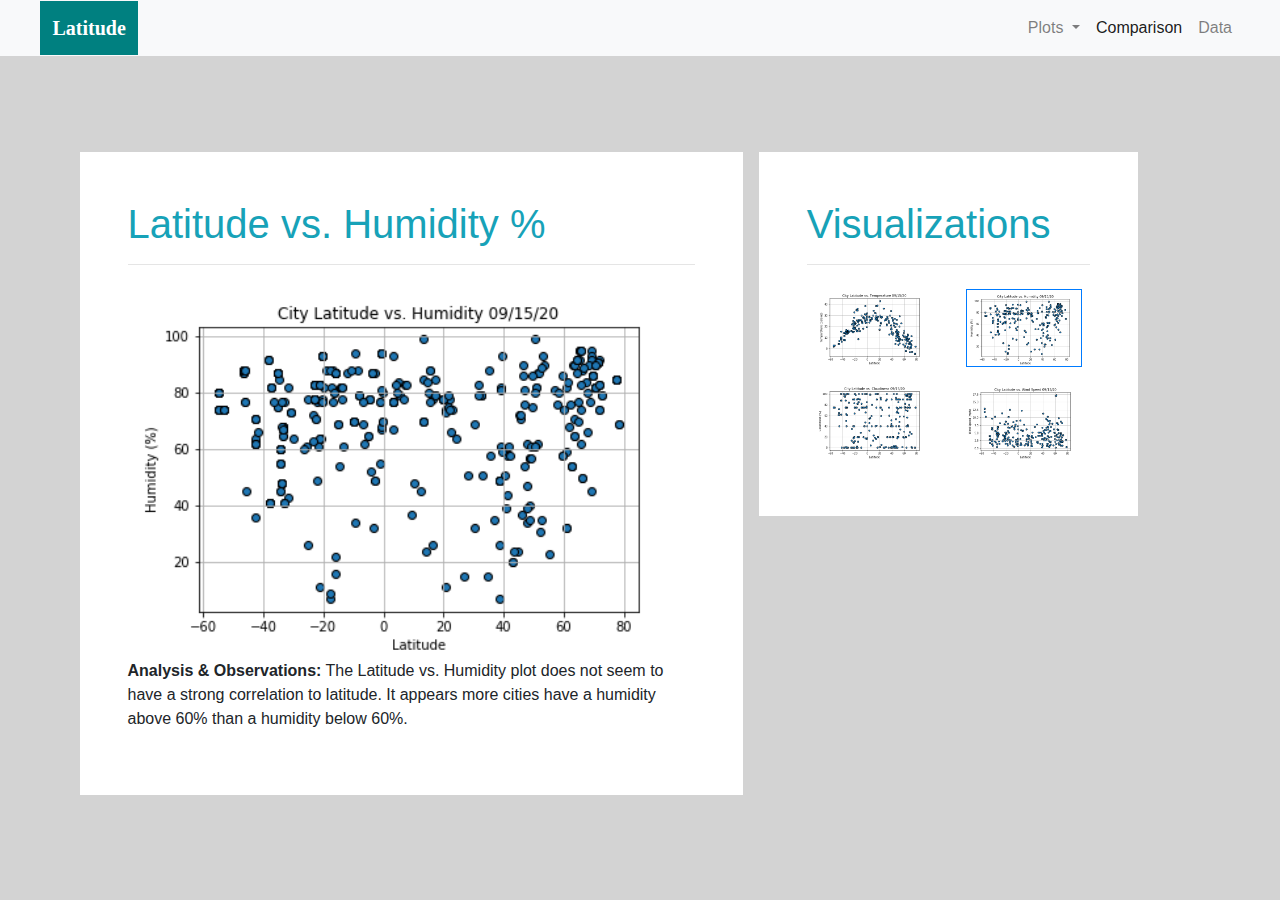
<file: humidity.html>
<!doctype html>
<html lang="en">
  <head>
    <!-- Required meta tags -->
    <meta charset="utf-8">
    <meta name="viewport" content="width=device-width, initial-scale=1, shrink-to-fit=no">

    <!-- Bootstrap CSS -->
    <link rel="stylesheet" href="https://stackpath.bootstrapcdn.com/bootstrap/4.4.1/css/bootstrap.min.css" integrity="sha384-Vkoo8x4CGsO3+Hhxv8T/Q5PaXtkKtu6ug5TOeNV6gBiFeWPGFN9MuhOf23Q9Ifjh" crossorigin="anonymous">
    <link rel="stylesheet" href="style.css">
    <title>Latitude vs. Humidity</title>
  </head>
  <body>
      
    <nav class="navbar navbar-expand-lg navbar-light bg-light" style="background-color: #e3f2fd;" >
        <a class="navbar-brand ml-4"  href="index.html">Latitude<span class="sr-only">(current)</span></a>
        <button class="navbar-toggler" type="button" data-toggle="collapse" data-target="#navbarNavDropdown" aria-controls="navbarNavDropdown" aria-expanded="false" aria-label="Toggle navigation">
          <span class="navbar-toggler-icon"></span>
        </button>
        <div class="collapse navbar-collapse" id="navbarNavDropdown">
          <ul class="navbar-nav ml-auto">
            <li class="nav-item dropdown">
                <a class="nav-link dropdown-toggle" href="#" id="navbarDropdownMenuLink" role="button" data-toggle="dropdown" aria-haspopup="true" aria-expanded="false">
                  Plots
                </a>
                <div class="dropdown-menu" aria-labelledby="navbarDropdownMenuLink">
                  <a class="dropdown-item" href="temperature.html">Max Temperature</a>
                  <a class="dropdown-item" href="humidity.html">Humidity</a>
                  <a class="dropdown-item" href="cloudiness.html">Cloudiness</a>
                  <a class="dropdown-item" href="windspeed.html">Wind Speed</a>
                </div>
            </li>
            <li class="nav-item active">
              <a class="nav-link" href="comparison.html">Comparison</a>
            </li>
            <li class="nav-item mr-4">
              <a class="nav-link" href="data.html">Data</a>
            </li>
          </ul>
        </div>
      </nav>
<br>
<br>


        <div class="container-fluid ">
            <div class="row">
                <div class="col-lg-7 my-5 mx-2 p-5">
                    <h1 class="display-5 text-info">Latitude vs. Humidity %</h1>
                    <hr>
                    <img src="Images/Humidity.png" class="float-left mr-3 about-img img-responsive" width="100%" alt="Scatterplot of Latitude vs. Humidity">
                    <p ><strong>Analysis & Observations:</strong> The Latitude vs. Humidity plot does not seem to have a strong correlation to latitude. It appears more cities have a humidity above 60% than a humidity below 60%.
                    </p>
                </div>
                <div class="col-lg-4 my-5 mx-2 p-5 align-self-start">
                    <h1 class="display-5 text-info">Visualizations</h1>
                    <hr>
                    
                    <a href="temperature.html"><img src="Images/Temperature.png" class="img-responsive float-lg-left m-2 " width="41%" alt="Scatterplot of Latitude vs. Temperature"></a>
                    
                    <img src="Images/Humidity.png" class="img-responsive float-lg-right m-2 border border-primary" width="41%" alt="Scatterplot of Latitude vs. Humidity">
                    
                    <a href="cloudiness.html"><img src="Images/Cloudiness.png" class="img-responsive float-lg-left m-2" width="41%" alt="Scatterplot of Latitude vs. cloudiness"></a>
                    
                    <a href="windspeed.html"><img src="Images/WindSpeed.png" class="img-responsive float-lg-right m-2" width="41%" alt="Scatterplot of Latitude vs. Wind Speed"></a>

                </div>
            </div>
        </div>
<br>
<br>




    <!-- Optional JavaScript -->
    <!-- jQuery first, then Popper.js, then Bootstrap JS -->
    <script src="https://code.jquery.com/jquery-3.4.1.slim.min.js" integrity="sha384-J6qa4849blE2+poT4WnyKhv5vZF5SrPo0iEjwBvKU7imGFAV0wwj1yYfoRSJoZ+n" crossorigin="anonymous"></script>
    <script src="https://cdn.jsdelivr.net/npm/popper.js@1.16.0/dist/umd/popper.min.js" integrity="sha384-Q6E9RHvbIyZFJoft+2mJbHaEWldlvI9IOYy5n3zV9zzTtmI3UksdQRVvoxMfooAo" crossorigin="anonymous"></script>
    <script src="https://stackpath.bootstrapcdn.com/bootstrap/4.4.1/js/bootstrap.min.js" integrity="sha384-wfSDF2E50Y2D1uUdj0O3uMBJnjuUD4Ih7YwaYd1iqfktj0Uod8GCExl3Og8ifwB6" crossorigin="anonymous"></script>
  </body>
</html>
</file>
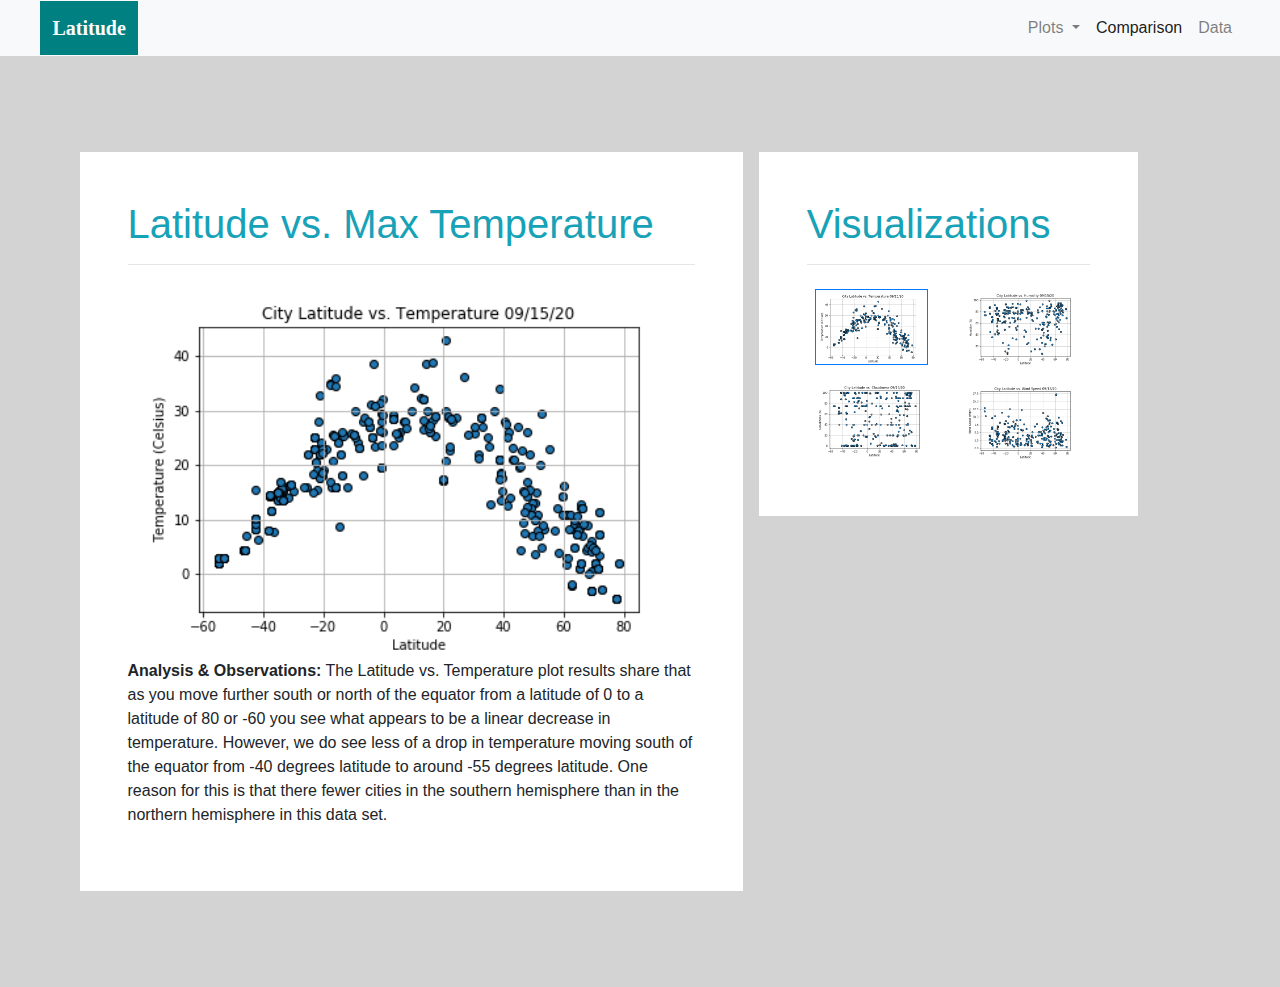
<file: temperature.html>
<!doctype html>
<html lang="en">
  <head>
    <!-- Required meta tags -->
    <meta charset="utf-8">
    <meta name="viewport" content="width=device-width, initial-scale=1, shrink-to-fit=no">

    <!-- Bootstrap CSS -->
    <link rel="stylesheet" href="https://stackpath.bootstrapcdn.com/bootstrap/4.4.1/css/bootstrap.min.css" integrity="sha384-Vkoo8x4CGsO3+Hhxv8T/Q5PaXtkKtu6ug5TOeNV6gBiFeWPGFN9MuhOf23Q9Ifjh" crossorigin="anonymous">
    <link rel="stylesheet" href="style.css">
    <title>Latitude vs. Temperature</title>
  </head>
  <body>
      
    <nav class="navbar navbar-expand-lg navbar-light bg-light" style="background-color: #e3f2fd;" >
        <a class="navbar-brand ml-4"  href="index.html">Latitude</a>
        <button class="navbar-toggler" type="button" data-toggle="collapse" data-target="#navbarNavDropdown" aria-controls="navbarNavDropdown" aria-expanded="false" aria-label="Toggle navigation">
          <span class="navbar-toggler-icon"></span>
        </button>
        <div class="collapse navbar-collapse" id="navbarNavDropdown">
          <ul class="navbar-nav ml-auto">
            <li class="nav-item dropdown">
                <a class="nav-link dropdown-toggle" href="#" id="navbarDropdownMenuLink" role="button" data-toggle="dropdown" aria-haspopup="true" aria-expanded="false">
                  Plots
                </a>
                <div class="dropdown-menu" aria-labelledby="navbarDropdownMenuLink">
                  <a class="dropdown-item" href="temperature.html">Max Temperature</a>
                  <a class="dropdown-item" href="humidity.html">Humidity</a>
                  <a class="dropdown-item" href="cloudiness.html">Cloudiness</a>
                  <a class="dropdown-item" href="windspeed.html">Wind Speed</a>
                </div>
            </li>
            <li class="nav-item active">
              <a class="nav-link" href="comparison.html">Comparison</a>
            </li>
            <li class="nav-item mr-4">
              <a class="nav-link" href="data.html">Data</a>
            </li>
          </ul>
        </div>
      </nav>
<br>
<br>


        <div class="container-fluid ">
            <div class="row">
                <div class="col-lg-7 my-5 mx-2 p-5">
                    <h1 class="display-5 text-info">Latitude vs. Max Temperature</h1>
                    <hr>
                    <img src="Images/Temperature.png" class="float-left mr-3 about-img img-responsive" width="100%" alt="Scatterplot of Latitude vs.Temperature">
                    <p ><strong>Analysis & Observations:</strong> The Latitude vs. Temperature plot results share that as you move further south or north of the equator from a latitude of 0 to a latitude of 80 or -60 you see what appears to be a linear decrease in temperature. However, we do see less of a drop  in temperature moving south of the equator from -40 degrees latitude to around -55 degrees latitude. One reason for this is that there fewer cities in the southern hemisphere than in the northern hemisphere in this data set.
                    </p>
                </div>
                <div class="col-lg-4 my-5 mx-2 p-5 align-self-start">
                    <h1 class="display-5 text-info">Visualizations</h1>
                    <hr>
                    
                    <img src="Images/Temperature.png" class="img-responsive float-lg-left m-2 border border-primary" width="40%" alt="Scatterplot of Latitude vs. Temperature">
                    
                    <a href="humidity.html"><img src="Images/Humidity.png" class="img-responsive float-lg-right m-2" width="41%" alt="Scatterplot of Latitude vs. Humidity"></a>
                    
                    <a href="cloudiness.html"><img src="Images/Cloudiness.png" class="img-responsive float-lg-left m-2" width="41%" alt="Scatterplot of Latitude vs. Cloudiness"></a>
                    
                    <a href="windspeed.html"><img src="Images/WindSpeed.png" class="img-responsive float-lg-right m-2" width="41%" alt="Scatterplot of Latitude vs. Wind Speed"></a>

                </div>
            </div>
        </div>
<br>
<br>

    


    <!-- Optional JavaScript -->
    <!-- jQuery first, then Popper.js, then Bootstrap JS -->
    <script src="https://code.jquery.com/jquery-3.4.1.slim.min.js" integrity="sha384-J6qa4849blE2+poT4WnyKhv5vZF5SrPo0iEjwBvKU7imGFAV0wwj1yYfoRSJoZ+n" crossorigin="anonymous"></script>
    <script src="https://cdn.jsdelivr.net/npm/popper.js@1.16.0/dist/umd/popper.min.js" integrity="sha384-Q6E9RHvbIyZFJoft+2mJbHaEWldlvI9IOYy5n3zV9zzTtmI3UksdQRVvoxMfooAo" crossorigin="anonymous"></script>
    <script src="https://stackpath.bootstrapcdn.com/bootstrap/4.4.1/js/bootstrap.min.js" integrity="sha384-wfSDF2E50Y2D1uUdj0O3uMBJnjuUD4Ih7YwaYd1iqfktj0Uod8GCExl3Og8ifwB6" crossorigin="anonymous"></script>
  </body>
</html>
</file>
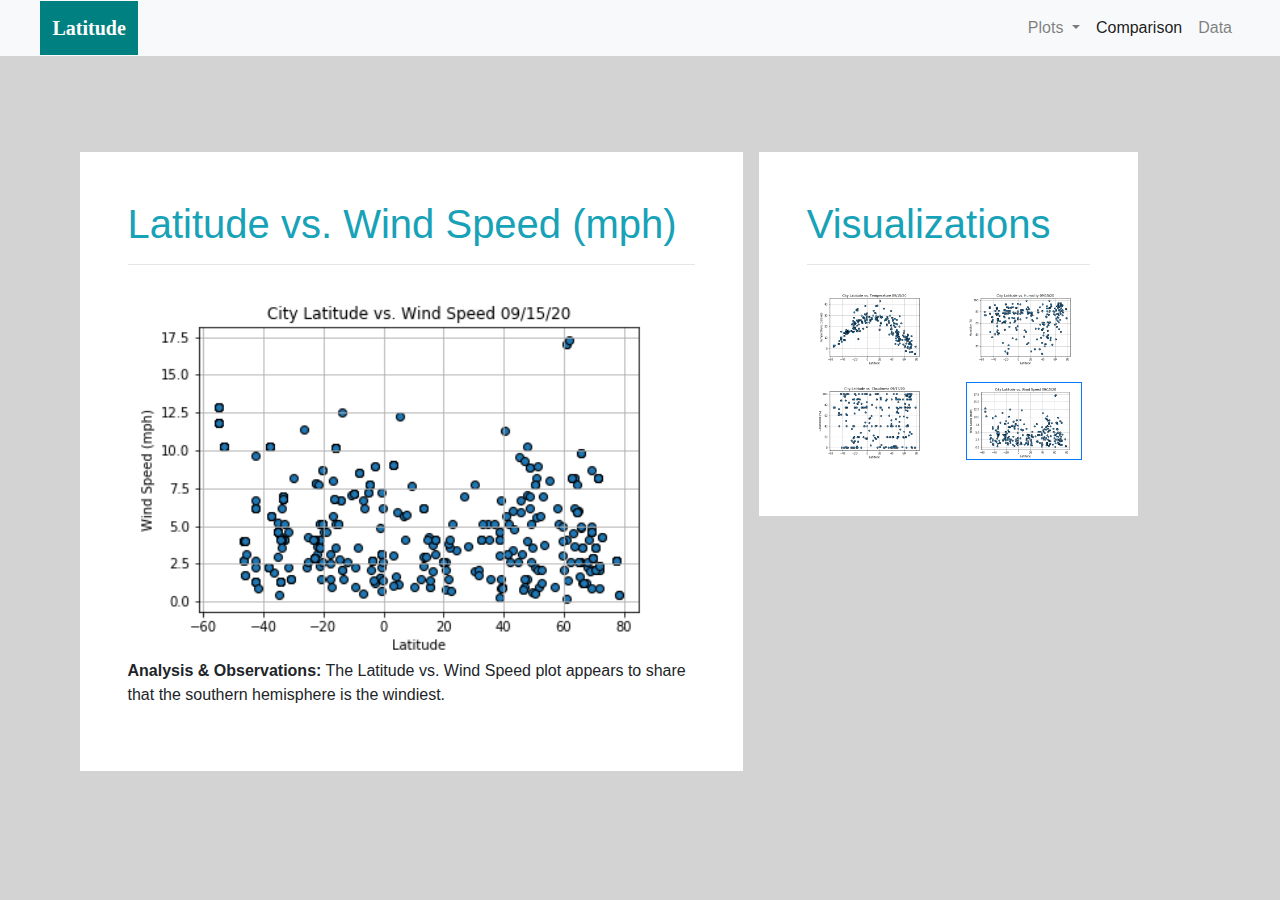
<file: windspeed.html>
<!doctype html>
<html lang="en">
  <head>
    <!-- Required meta tags -->
    <meta charset="utf-8">
    <meta name="viewport" content="width=device-width, initial-scale=1, shrink-to-fit=no">

    <!-- Bootstrap CSS -->
    <link rel="stylesheet" href="https://stackpath.bootstrapcdn.com/bootstrap/4.4.1/css/bootstrap.min.css" integrity="sha384-Vkoo8x4CGsO3+Hhxv8T/Q5PaXtkKtu6ug5TOeNV6gBiFeWPGFN9MuhOf23Q9Ifjh" crossorigin="anonymous">
    <link rel="stylesheet" href="style.css">
    <title>Latitude vs. Wind Speed</title>
  </head>
  <body>
      
    <nav class="navbar navbar-expand-lg navbar-light bg-light" style="background-color: #e3f2fd;" >
        <a class="navbar-brand ml-4"  href="index.html">Latitude<span class="sr-only">(current)</span></a>
        <button class="navbar-toggler" type="button" data-toggle="collapse" data-target="#navbarNavDropdown" aria-controls="navbarNavDropdown" aria-expanded="false" aria-label="Toggle navigation">
          <span class="navbar-toggler-icon"></span>
        </button>
        <div class="collapse navbar-collapse" id="navbarNavDropdown">
          <ul class="navbar-nav ml-auto">
            <li class="nav-item dropdown">
                <a class="nav-link dropdown-toggle" href="#" id="navbarDropdownMenuLink" role="button" data-toggle="dropdown" aria-haspopup="true" aria-expanded="false">
                  Plots
                </a>
                <div class="dropdown-menu" aria-labelledby="navbarDropdownMenuLink">
                  <a class="dropdown-item" href="temperature.html">Max Temperature</a>
                  <a class="dropdown-item" href="humidity.html">Humidity</a>
                  <a class="dropdown-item" href="cloudiness.html">Cloudiness</a>
                  <a class="dropdown-item" href="windspeed.html">Wind Speed</a>
                </div>
            </li>
            <li class="nav-item active">
              <a class="nav-link" href="comparison.html">Comparison</a>
            </li>
            <li class="nav-item mr-4">
              <a class="nav-link" href="data.html">Data</a>
            </li>
          </ul>
        </div>
      </nav>
<br>
<br>


        <div class="container-fluid ">
            <div class="row">
                <div class="col-lg-7 my-5 mx-2 p-5">
                    <h1 class="display-5 text-info">Latitude vs. Wind Speed (mph)</h1>
                    <hr>
                    <img src="Images/WindSpeed.png" class="float-left mr-3 about-img img-responsive" width="100%" alt="Scatterplot of Latitude vs. Wind Speed">
                    <p ><strong>Analysis & Observations:</strong> The Latitude vs. Wind Speed plot appears to share that the southern hemisphere is the windiest.
                    </p>
                </div>
                <div class="col-lg-4 my-5 mx-2 p-5 align-self-start">
                    <h1 class="display-5 text-info">Visualizations</h1>
                    <hr>
                    
                    <a href="temperature.html"><img src="Images/Temperature.png" class="img-responsive float-lg-left m-2 " width="41%" alt="Scatterplot of Latitude vs. Temperature"></a>
                    
                    <a href="humidity.html"><img src="Images/Humidity.png" class="img-responsive float-lg-right m-2 " width="41%" alt="Scatterplot of Latitude vs. Humidity"></a>
                    
                    <a href="humidity.html"><img src="Images/Cloudiness.png" class="img-responsive float-lg-left m-2 " width="41%" alt="Scatterplot of Latitude vs. Cloudiness"></a>
                    
                    <img src="Images/WindSpeed.png" class="img-responsive float-lg-right m-2 border border-primary" width="41%" alt="Scatterplot of Latitude vs. Wind Speed">

                </div>
            </div>
        </div>
<br>
<br>

    

    <!-- Optional JavaScript -->
    <!-- jQuery first, then Popper.js, then Bootstrap JS -->
    <script src="https://code.jquery.com/jquery-3.4.1.slim.min.js" integrity="sha384-J6qa4849blE2+poT4WnyKhv5vZF5SrPo0iEjwBvKU7imGFAV0wwj1yYfoRSJoZ+n" crossorigin="anonymous"></script>
    <script src="https://cdn.jsdelivr.net/npm/popper.js@1.16.0/dist/umd/popper.min.js" integrity="sha384-Q6E9RHvbIyZFJoft+2mJbHaEWldlvI9IOYy5n3zV9zzTtmI3UksdQRVvoxMfooAo" crossorigin="anonymous"></script>
    <script src="https://stackpath.bootstrapcdn.com/bootstrap/4.4.1/js/bootstrap.min.js" integrity="sha384-wfSDF2E50Y2D1uUdj0O3uMBJnjuUD4Ih7YwaYd1iqfktj0Uod8GCExl3Og8ifwB6" crossorigin="anonymous"></script>
  </body>
</html>
</file>
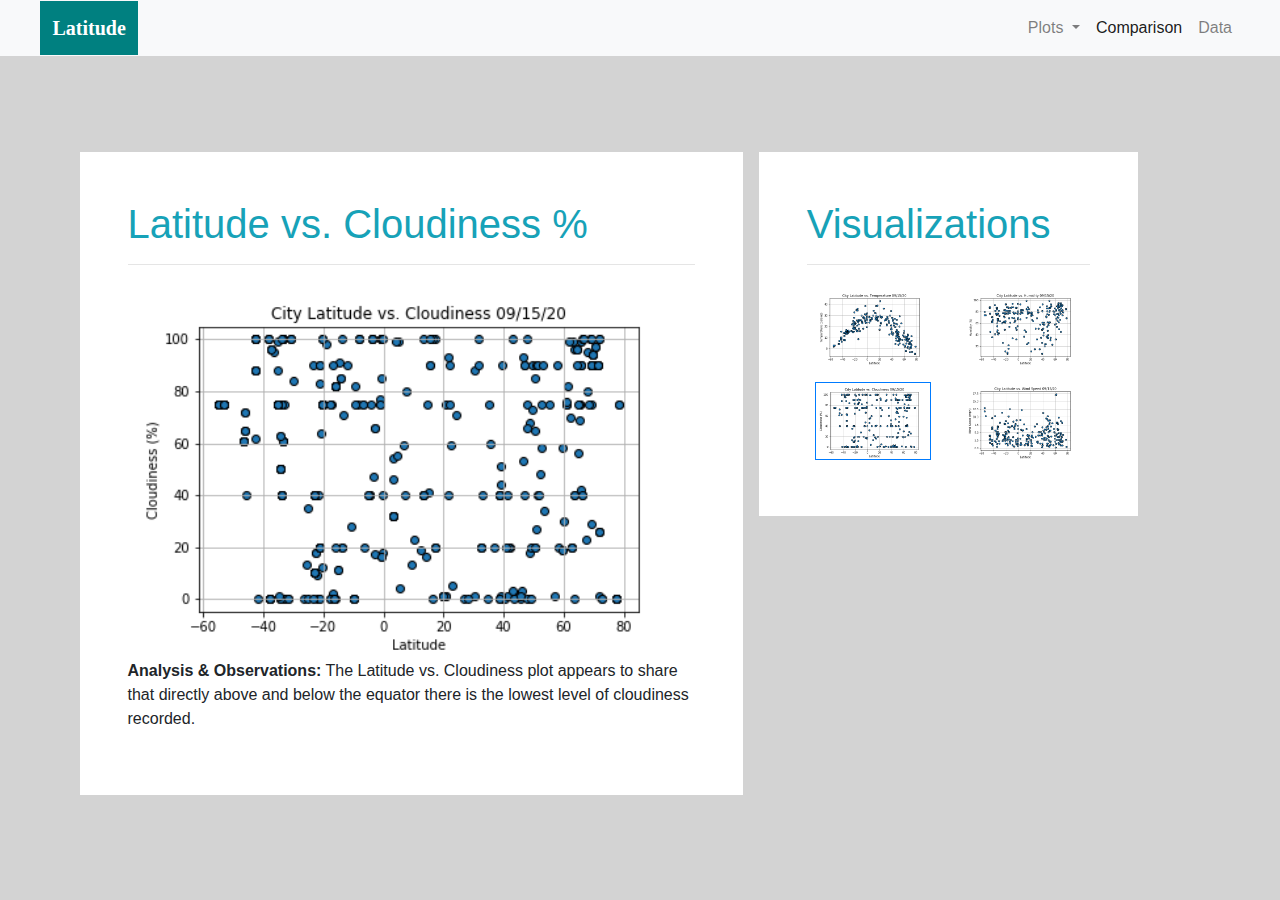
<file: WebVisualizations/cloudiness.html>
<!doctype html>
<html lang="en">
  <head>
    <!-- Required meta tags -->
    <meta charset="utf-8">
    <meta name="viewport" content="width=device-width, initial-scale=1, shrink-to-fit=no">

    <!-- Bootstrap CSS -->
    <link rel="stylesheet" href="https://stackpath.bootstrapcdn.com/bootstrap/4.4.1/css/bootstrap.min.css" integrity="sha384-Vkoo8x4CGsO3+Hhxv8T/Q5PaXtkKtu6ug5TOeNV6gBiFeWPGFN9MuhOf23Q9Ifjh" crossorigin="anonymous">
    <link rel="stylesheet" href="style.css">
    <title>Latitude vs. Cloudiness</title>
  </head>
  <body>
      
    <nav class="navbar navbar-expand-lg navbar-light bg-light" style="background-color: #e3f2fd;" >
        <a class="navbar-brand ml-4"  href="index.html">Latitude</a>
        <button class="navbar-toggler" type="button" data-toggle="collapse" data-target="#navbarNavDropdown" aria-controls="navbarNavDropdown" aria-expanded="false" aria-label="Toggle navigation">
          <span class="navbar-toggler-icon"></span>
        </button>
        <div class="collapse navbar-collapse" id="navbarNavDropdown">
          <ul class="navbar-nav ml-auto">
            <li class="nav-item dropdown">
                <a class="nav-link dropdown-toggle" href="#" id="navbarDropdownMenuLink" role="button" data-toggle="dropdown" aria-haspopup="true" aria-expanded="false">
                  Plots
                </a>
                <div class="dropdown-menu" aria-labelledby="navbarDropdownMenuLink">
                  <a class="dropdown-item" href="temperature.html">Max Temperature</a>
                  <a class="dropdown-item" href="humidity.html">Humidity</a>
                  <a class="dropdown-item" href="cloudiness.html">Cloudiness</a>
                  <a class="dropdown-item" href="windspeed.html">Wind Speed</a>
                </div>
            </li>
            <li class="nav-item active">
              <a class="nav-link" href="comparison.html">Comparison</a>
            </li>
            <li class="nav-item mr-4">
              <a class="nav-link" href="data.html">Data</a>
            </li>
          </ul>
        </div>
      </nav>
<br>
<br>


        <div class="container-fluid ">
            <div class="row">
                <div class="col-lg-7 my-5 mx-2 p-5">
                    <h1 class="display-5 text-info">Latitude vs. Cloudiness %</h1>
                    <hr>
                    <img src="Images/Cloudiness.png" class="float-left mr-3 about-img img-responsive" width="100%" alt="Scatterplot of Latitude vs. Cloudiness">
                    <p ><strong>Analysis & Observations:</strong> The Latitude vs. Cloudiness plot appears to share that directly above and below the equator there is the lowest level of cloudiness recorded.
                    </p>
                </div>
                <div class="col-lg-4 my-5 mx-2 p-5 align-self-start">
                    <h1 class="display-5 text-info">Visualizations</h1>
                    <hr>
                    
                    <a href="temperature.html"><img src="Images/Temperature.png" class="img-responsive float-lg-left m-2 " width="41%" alt="Scatterplot of Latitude vs. Temperature"></a>
                    
                    <a href="humidity.html"><img src="Images/Humidity.png" class="img-responsive float-lg-right m-2 " width="41%" alt="Scatterplot of Latitude vs. Humidity"></a>
                    
                    <img src="Images/Cloudiness.png" class="img-responsive float-lg-left m-2 border border-primary" width="41%" alt="Scatterplot of Latitude vs. Cloudiness">
                    
                    <a href="windspeed.html"><img src="Images/WindSpeed.png" class="img-responsive float-lg-right m-2" width="41%" alt="Scatterplot of Latitude vs. Wind Speed"></a>

                </div>
            </div>
        </div>
<br>
<br>

    


    <!-- Optional JavaScript -->
    <!-- jQuery first, then Popper.js, then Bootstrap JS -->
    <script src="https://code.jquery.com/jquery-3.4.1.slim.min.js" integrity="sha384-J6qa4849blE2+poT4WnyKhv5vZF5SrPo0iEjwBvKU7imGFAV0wwj1yYfoRSJoZ+n" crossorigin="anonymous"></script>
    <script src="https://cdn.jsdelivr.net/npm/popper.js@1.16.0/dist/umd/popper.min.js" integrity="sha384-Q6E9RHvbIyZFJoft+2mJbHaEWldlvI9IOYy5n3zV9zzTtmI3UksdQRVvoxMfooAo" crossorigin="anonymous"></script>
    <script src="https://stackpath.bootstrapcdn.com/bootstrap/4.4.1/js/bootstrap.min.js" integrity="sha384-wfSDF2E50Y2D1uUdj0O3uMBJnjuUD4Ih7YwaYd1iqfktj0Uod8GCExl3Og8ifwB6" crossorigin="anonymous"></script>
  </body>
</html>
</file>
<file: style.css>
.container-fluid {
    padding-left: 4%;
    padding-right: 4%;
    }
    
    #brandlogo {
    color: #fff;
    background: teal;
    height: auto;
  }
  

  .navbar .navbar-brand{
    font-weight: bold;
    font-family: 'Times New Roman', Times, serif;
    color: #fff;
    background: teal;
    padding: 1% 1% 1% 1%;
    margin: -1% 2% -1% 5%;
  }

  body{
      background-color: lightgray;
  }

  .container {
    justify-content: space-evenly;
}

.row {
    padding: 0% 3% 0% 3%;
}
.col {
    background-color: white;
}
.col-lg-4 {
   background-color: white;
}
.col-lg-5 {
    background-color: white;
}
.col-lg-6 {
    background-color: white;
 }
 .col-lg-7 {
     background-color: white;
 }
 .col-md-12 {
    background-color: white;
}
.col-sm-12 {
    background-color: white;
}
.img {
    margin: 5px 5px 5px 5px;
}
.card {
    border: none;
}
td {
    word-break:break-all;
}
th {
    word-break:break-all;
}
.footer {
    position: fixed;
    left: 0;
    bottom: 0;
    width: 100%;
    background-color: #61a2b6;
    color: white;
    text-align: center;
 }


@media screen and (max-width: 992px) {
    /* start of large tablet styles */
    .img-responsive {
      min-width: 44%;
    }
}

@media screen and (max-width: 768px) {
    /* start of medium tablet styles */
   
    .img-responsive {
      min-width: 100%;
    }
    .navbar {
        background-color: teal !important;
      }
    .navbar-nav {
        display: -ms-flexbox;
        display: flex;
        -ms-flex-direction: column;
        flex-direction: column;
        padding-left: 0;
        margin-bottom: 0;
        list-style: none;
        background-color: white;
    }
}

@media screen and (max-width: 576px) {
    /* start of phone styles */
    
    .img-responsive {
      min-width: 100%;
    }
    .navbar {
        background-color: teal !important;
      }
    .navbar-nav {
        display: -ms-flexbox;
        display: flex;
        -ms-flex-direction: column;
        flex-direction: column;
        padding-left: 0;
        margin-bottom: 0;
        list-style: none;
        background-color: white;
    }
    a#navbarDropdownMenuLink.nav-link.dropdown-toggle{
        color: rgba(0,0,0,0.9);
        background: gray;
        padding: 8px 0px;
    }
}
</file>
<file: WebVisualizations/style.css>
.container-fluid {
    padding-left: 4%;
    padding-right: 4%;
    }
    
    #brandlogo {
    color: #fff;
    background: teal;
    height: auto;
  }
  

  .navbar .navbar-brand{
    font-weight: bold;
    font-family: 'Times New Roman', Times, serif;
    color: #fff;
    background: teal;
    padding: 1% 1% 1% 1%;
    margin: -1% 2% -1% 5%;
  }

  body{
      background-color: lightgray;
  }

  .container {
    justify-content: space-evenly;
}

.row {
    padding: 0% 3% 0% 3%;
}
.col {
    background-color: white;
}
.col-lg-4 {
   background-color: white;
}
.col-lg-5 {
    background-color: white;
}
.col-lg-6 {
    background-color: white;
 }
 .col-lg-7 {
     background-color: white;
 }
 .col-md-12 {
    background-color: white;
}
.col-sm-12 {
    background-color: white;
}
.img {
    margin: 5px 5px 5px 5px;
}
.card {
    border: none;
}
td {
    word-break:break-all;
}
th {
    word-break:break-all;
}
.footer {
    position: fixed;
    left: 0;
    bottom: 0;
    width: 100%;
    background-color: #61a2b6;
    color: white;
    text-align: center;
 }


@media screen and (max-width: 992px) {
    /* start of large tablet styles */
    .img-responsive {
      min-width: 44%;
    }
}

@media screen and (max-width: 768px) {
    /* start of medium tablet styles */
   
    .img-responsive {
      min-width: 100%;
    }
    .navbar {
        background-color: teal !important;
      }
    .navbar-nav {
        display: -ms-flexbox;
        display: flex;
        -ms-flex-direction: column;
        flex-direction: column;
        padding-left: 0;
        margin-bottom: 0;
        list-style: none;
        background-color: white;
    }
}

@media screen and (max-width: 576px) {
    /* start of phone styles */
    
    .img-responsive {
      min-width: 100%;
    }
    .navbar {
        background-color: teal !important;
      }
    .navbar-nav {
        display: -ms-flexbox;
        display: flex;
        -ms-flex-direction: column;
        flex-direction: column;
        padding-left: 0;
        margin-bottom: 0;
        list-style: none;
        background-color: white;
    }
    a#navbarDropdownMenuLink.nav-link.dropdown-toggle{
        color: rgba(0,0,0,0.9);
        background: gray;
        padding: 8px 0px;
    }
}
</file>
